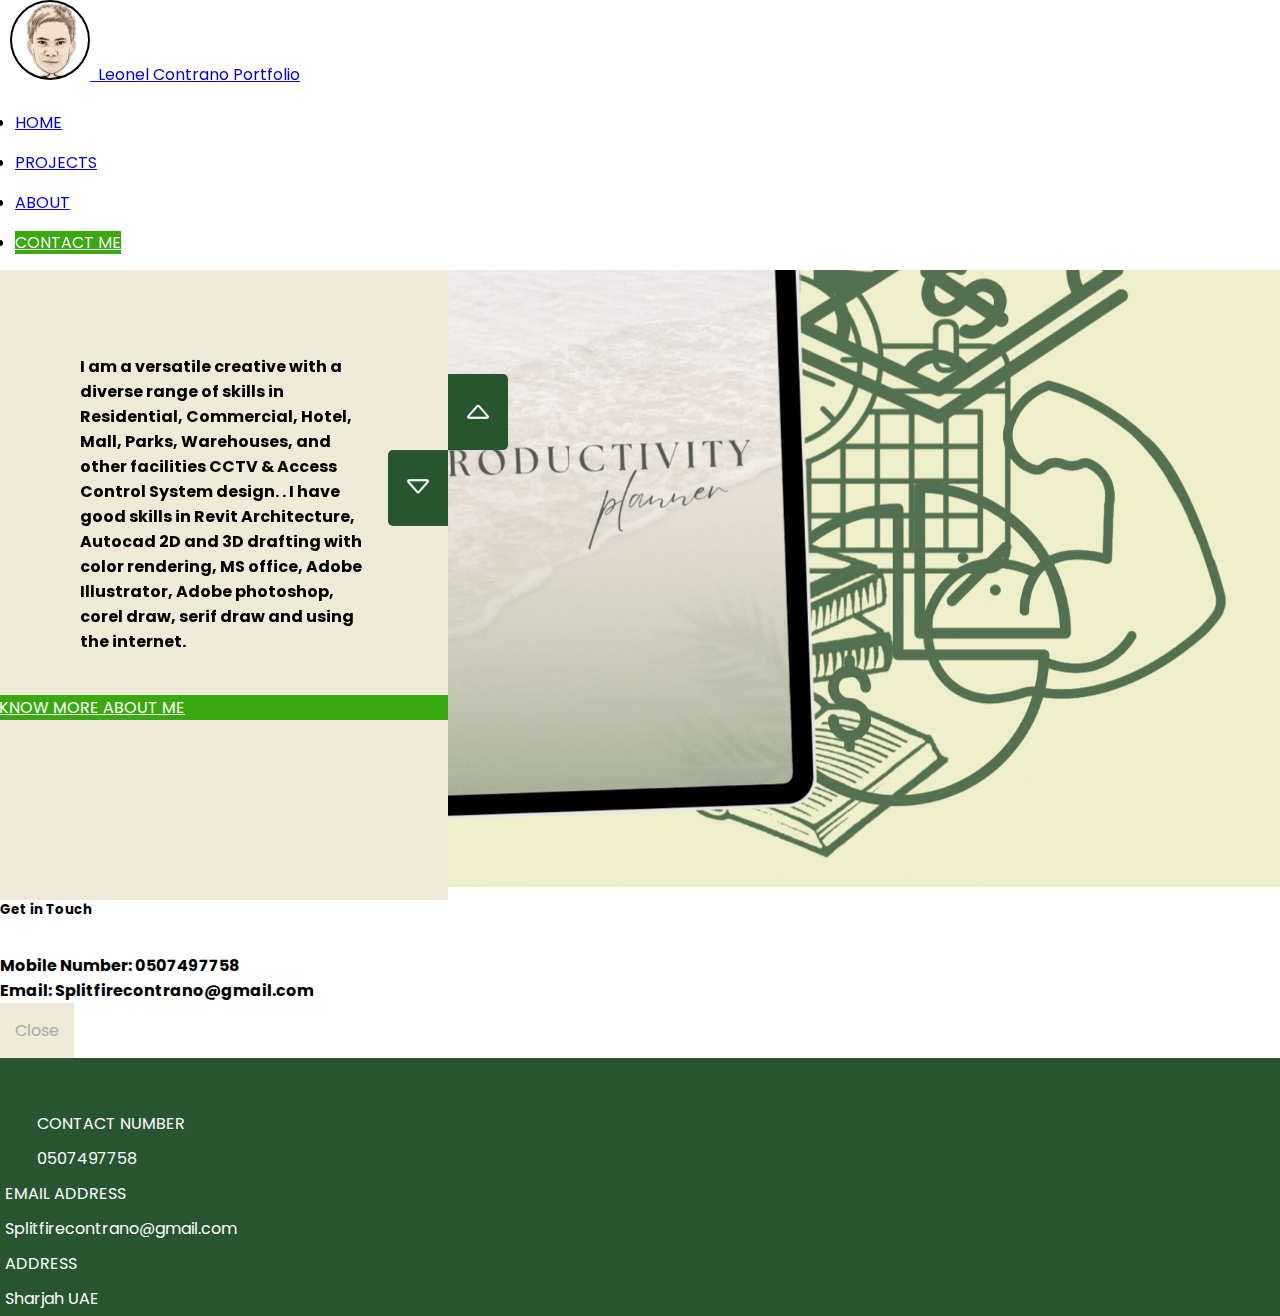
<file: index.html>
<!DOCTYPE html>
<html lang="en">
  <head>
    <meta charset="UTF-8" />
    <meta http-equiv="X-UA-Compatible" content="IE=edge" />
    <meta name="viewport" content="width=device-width, initial-scale=1.0" />

    <!-- CDN -->
    <link
      href="https://cdn.jsdelivr.net/npm/bootstrap@5.3.0-alpha2/dist/css/bootstrap.min.css"
      rel="stylesheet"
      integrity="sha384-aFq/bzH65dt+w6FI2ooMVUpc+21e0SRygnTpmBvdBgSdnuTN7QbdgL+OapgHtvPp"
      crossorigin="anonymous"
    />
    <script
      src="https://cdn.jsdelivr.net/npm/bootstrap@5.3.0-alpha2/dist/js/bootstrap.bundle.min.js"
      integrity="sha384-qKXV1j0HvMUeCBQ+QVp7JcfGl760yU08IQ+GpUo5hlbpg51QRiuqHAJz8+BrxE/N"
      crossorigin="anonymous"
    ></script>
    <link
      rel="stylesheet"
      href="https://cdn.jsdelivr.net/npm/bootstrap-icons@1.10.3/font/bootstrap-icons.css"
    />
    <link href="https://unpkg.com/aos@2.3.1/dist/aos.css" rel="stylesheet" />
    <script src="https://unpkg.com/aos@2.3.1/dist/aos.js"></script>
    <!-- CSS -->
    <link rel="stylesheet" href="index-style.css" />

    <title>Leonel Contrano Portfolio</title>

    <!-- favicon -->
    <link rel="icon" href="pics logo.jpg" />
    <link rel="apple-touch-icon" sizes="180x180" href="/apple-touch-icon.png" />
    <link rel="icon" type="image/png" sizes="32x32" href="/favicon-32x32.png" />
    <link rel="icon" type="image/png" sizes="16x16" href="/favicon-16x16.png" />
    <link rel="manifest" href="/site.webmanifest" />
  </head>
  <body>
    <!-- Navbar -->
    <section>
      <nav class="navbar fixed-top navbar-expand-md navbar-dark p-md-3">
        <div class="container-fluid">
          <!-- LOGO -->
          <a class="navbar-brand text-black text-bold" href="index.html"
            ><img
              class="logo"
              style="height: 80px; border-radius: 50px; padding:2px; background-color: black;"
              src="main_assets/pics logo.jpg"
              alt="logo"
          /> &nbsp;Leonel Contrano Portfolio</a>
          <button
            class="navbar-toggler"
            type="button"
            data-bs-toggle="collapse"
            data-bs-target="#navbarNav"
            aria-controls="navbarNav"
            aria-expanded="false"
            aria-label="Toggle navigation"
          >
            <span class="navbar-toggler-icon bg-success"></span>
          </button>

          <!-- Navbar Menu -->
          <div
            class="collapse navbar-collapse justify-content-end"
            id="navbarNav"
          >
            <ul class="navbar-nav">
              <li class="nav-item position-relative">
                <a class="nav-link text-black" href="index.html">HOME</a>
              </li>
              <li class="nav-item position-relative project-dropdown">
                <a class="nav-link text-black" href="project-services.html"
                  >PROJECTS</a
                >
                
              </li>

              <li class="nav-item position-relative project-dropdown">
                <a
                  class="nav-link text-black"
                  href="./project-services.html?redirect=aboutMe"
                  >ABOUT</a
                >
                
              </li>
              
              <li class="nav-item">
                <a
                  class="btn btncolor rounded-0"
                  href="#"
                  data-bs-toggle="modal"
                  data-bs-target="#exampleModal"
                  >CONTACT ME</a
                >
              </li>
            </ul>
          </div>
        </div>
      </nav>
    </section>

    <!-- landing page -->
    <section>
      <div class="slider-container">
        <div class="left-slide">
           <div style="background-color: #e5d9b6; padding: 5rem">
            <h2
              data-aos="fade-up"
              data-aos-duration="2000"
              style="color: black"
            >
              I create captivating design illustrations that bring
              spaces to life. Let's collaborate to create a unique design that
              meets your needs and style preferences.
            </h2>
            <br />
            <a
              data-aos="fade-up"
              data-aos-duration="1500"
              class="btn btncolor btn-lg rounded-0"
              style="width: 450px; margin-top: 2rem"
              href="project-services.html"
              >MY WORKS</a
            >
          </div>

          <div style="background-color: #efead8; padding: 5rem">
            <h4
              data-aos="fade-up"
              data-aos-duration="2000"
              style="color: black; margin-top: 20px;"
            >
              I am a versatile creative with a diverse range of skills in
              Residential, Commercial, Hotel, Mall, Parks, Warehouses,
              and other facilities CCTV & Access Control System design.
              . I have good skills in Revit Architecture,
              Autocad 2D and 3D drafting with color rendering,
              MS office, Adobe Illustrator, Adobe photoshop, corel draw,
              serif draw and using the internet.
            </h4>
            <br />
            <a
              data-aos="fade-up"
              data-aos-duration="1500"
              class="btn btncolor btn-lg rounded-0"
              style="width: 450px; margin-top: 1rem"
              href="./project-services.html?redirect=aboutMe"
              >KNOW MORE ABOUT ME</a
            >
          </div>
        </div>

        <!-- right side -->
        <div class="right-slide">
          <div>
            <img 
              src="main_assets/digital products gif.gif" 
              alt="ginama pasalubong center"
              height="90%">
          </div>
          <div>
            <img 
              class="" 
              src="main_assets/compliance.png" 
              alt="interior design"
              height="90%" />
          </div>
          
        </div>
        <div class="action-buttons">
          <button class="down-button" style="background-color: #285430">
            <i
              class="bi bi-caret-down"
              style="font-size: 30px; color: white"
            ></i>
          </button>
          <button class="up-button" style="background-color: #285430">
            <i class="bi bi-caret-up" style="font-size: 30px; color: white"></i>
          </button>
        </div>
      </div>
    </section>

    <!-- Modal for contact me -->
    <section>
      <div class="modal" id="exampleModal" tabindex="-1">
        <div class="modal-dialog">
          <div class="modal-content">
            <div class="modal-header">
              <h5 class="modal-title">Get in Touch</h5>
              <button
                type="button"
                class="btn-close"
                data-bs-dismiss="modal"
                aria-label="Close"
              ></button>
            </div>
            <div class="modal-body">
              <h4>Mobile Number: 0507497758 <br>
              Email: Splitfirecontrano@gmail.com</h4>
            </div>
            <div class="modal-footer">
              <button
                type="button"
                style="background-color: #efead8"
                class="btn text-black rounded-0"
                data-bs-dismiss="modal"
              >
                Close
              </button>
            </div>
          </div>
        </div>
      </div>
    </section>

    <!-- footer -->
    <section id="mainFooter">
      <div class="container-fluid p-4">
        <div class="row d-flex justify-content">
          <!-- contact details -->
          <div class="contacts col-lg-4 mb-4 mb-md-0">
            <p class="">CONTACT NUMBER</p>
            <p class="m-0">0507497758</p>

        
          </div>

          <!-- quick links -->
          <div class="Email col-lg-4 mb-4 mb-md-0">
            <p>EMAIL ADDRESS</p>
            <p class="m-0">Splitfirecontrano@gmail.com</p>
            
          </div>

          <!-- Address -->
          <div class="col-lg-4 mb-4 mb-md-0">
              <p>ADDRESS</p>
              <p class="m-0">Sharjah UAE</p>

              
          </div>
        </div>
      </div>
    </section>

    <!-- JS -->
    <script>
      AOS.init();
    </script>
    <script>
      // Validation
      (() => {
        "use strict";

        // Fetch all the forms we want to apply custom Bootstrap validation styles to
        const forms = document.querySelectorAll(".needs-validation");

        // Loop over them and prevent submission
        Array.from(forms).forEach((form) => {
          form.addEventListener(
            "submit",
            (event) => {
              if (!form.checkValidity()) {
                event.preventDefault();
                event.stopPropagation();
              }

              form.classList.add("was-validated");
            },
            false
          );
        });
      })();

      // navbar show when scroll up
      var prevScrollpos = window.pageYOffset;

      window.onscroll = function () {
        var currentScrollPos = window.pageYOffset;
        if (prevScrollpos > currentScrollPos) {
          document.querySelector("nav").style.top = "0";
        } else {
          document.querySelector("nav").style.top = "-7.2rem";
        }
        prevScrollpos = currentScrollPos;
      };

      // usernameDashboard
      const usernameDashboard = document.getElementById("userName");
      const user = JSON.parse(localStorage.getItem("userInfo"));
      const logoutHandler = document.getElementById("logoutHandler");
      const navLogOut = document.querySelector(".navLogOut");
      const removeLogin = document.querySelector(".removeLogin");
      const removeRegister = document.querySelector(".removeRegister");

      let userData = user.find((data) => {
        return data.isLoggedIn === true;
      });

      console.log(userData);

      usernameDashboard.innerHTML = `<i class="bi bi-person-circle"></i> ${userData.firstName}`;
      navLogOut.innerHTML = `<a class="nav-link text-black p-0" href="Login-page.html"
                        ><span class="hover-underline-animation">Logout</span></a
                      >`;
      removeLogin.innerHTML = "";
      removeRegister.innerHTML = "";

      logoutHandler.addEventListener("click", (e) => {
        e.preventDefault();

        let newData = user.map((data) => {
          if (data.isLoggedIn === true) {
            return { ...userData, isLoggedIn: false };
          } else {
            return data;
          }
        });

        localStorage.setItem("userInfo", JSON.stringify(newData));

        window.location.href = "index.html";
      });
    </script>

    <!-- mainlanding sliders -->
    <script>
      const sliderContainer = document.querySelector(".slider-container");
      const slideRight = document.querySelector(".right-slide");
      const slideLeft = document.querySelector(".left-slide");
      const upButton = document.querySelector(".up-button");
      const downButton = document.querySelector(".down-button");
      const slidesLength = slideRight.querySelectorAll("div").length;

      let activeSlideIndex = 0;

      slideLeft.style.top = `-${(slidesLength - 1) * 100}vh`;

      const changeSlide = (direction) => {
        const sliderHeight = sliderContainer.clientHeight;
        if (direction === "up") {
          activeSlideIndex++;
          if (activeSlideIndex > slidesLength - 1) activeSlideIndex = 0;
        } else if (direction === "down") {
          activeSlideIndex++;
          // if (activeSlideIndex < 0) activeSlideIndex = slidesLength - 1;
          if (activeSlideIndex > slidesLength - 1) activeSlideIndex = 0;
        }
        slideRight.style.transform = `translateY(-${
          activeSlideIndex * sliderHeight
        }px)`;
        slideLeft.style.transform = `translateY(${
          activeSlideIndex * sliderHeight
        }px)`;
      };

      upButton.addEventListener("click", () => changeSlide("up"));
      downButton.addEventListener("click", () => changeSlide("down"));
    </script>
  </body>
</html>
</file>
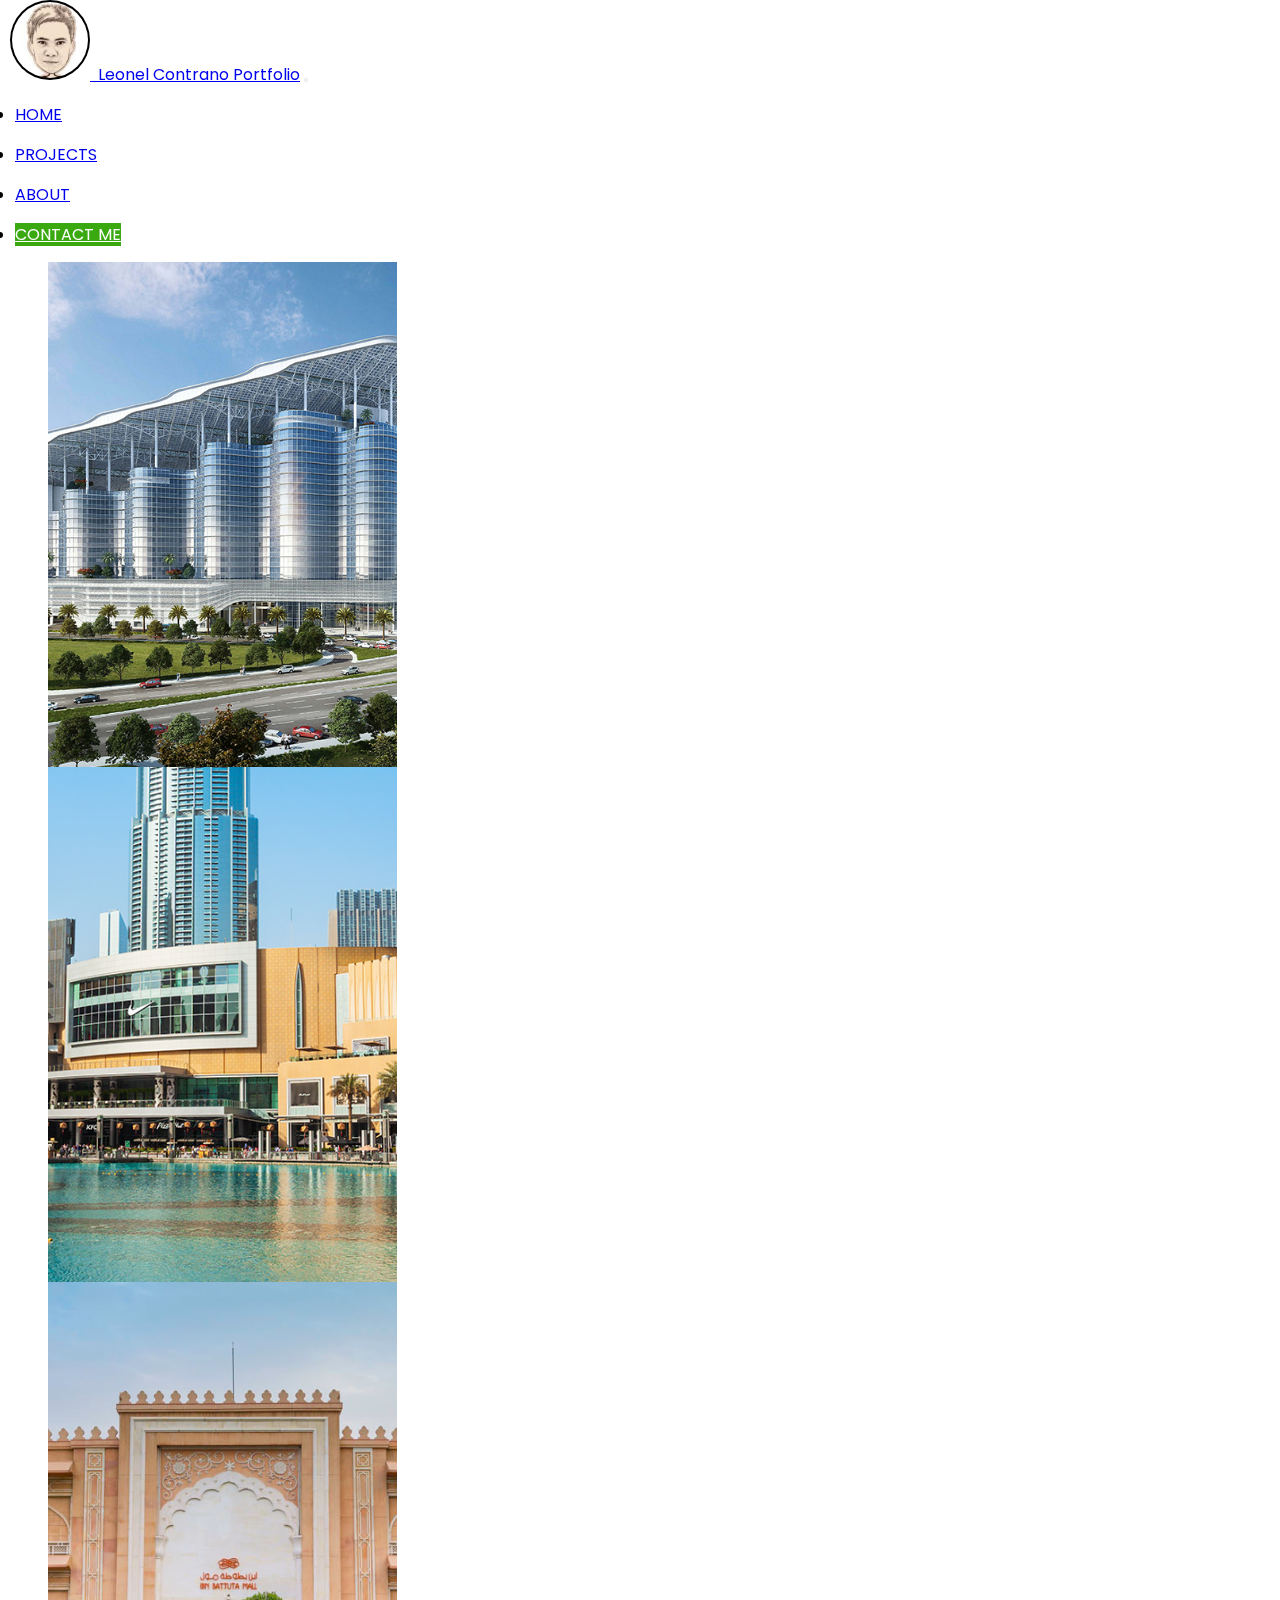
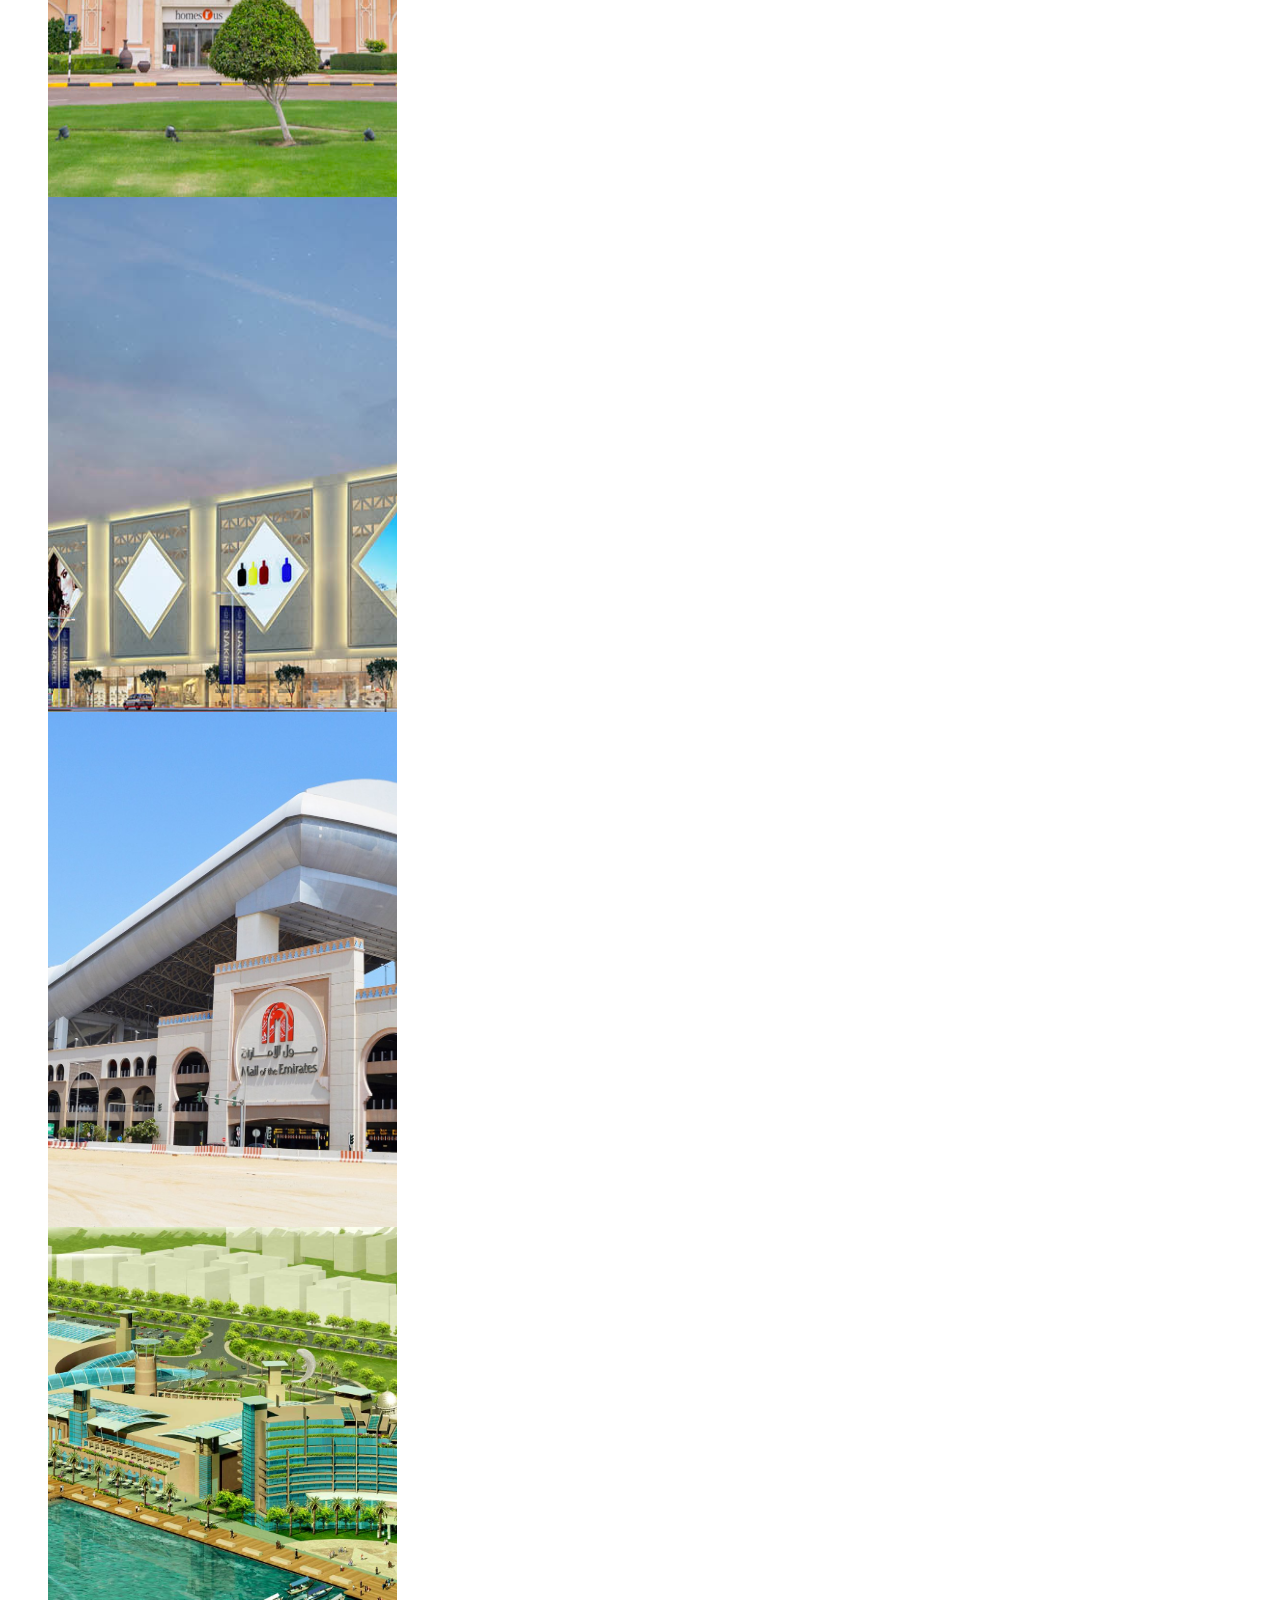
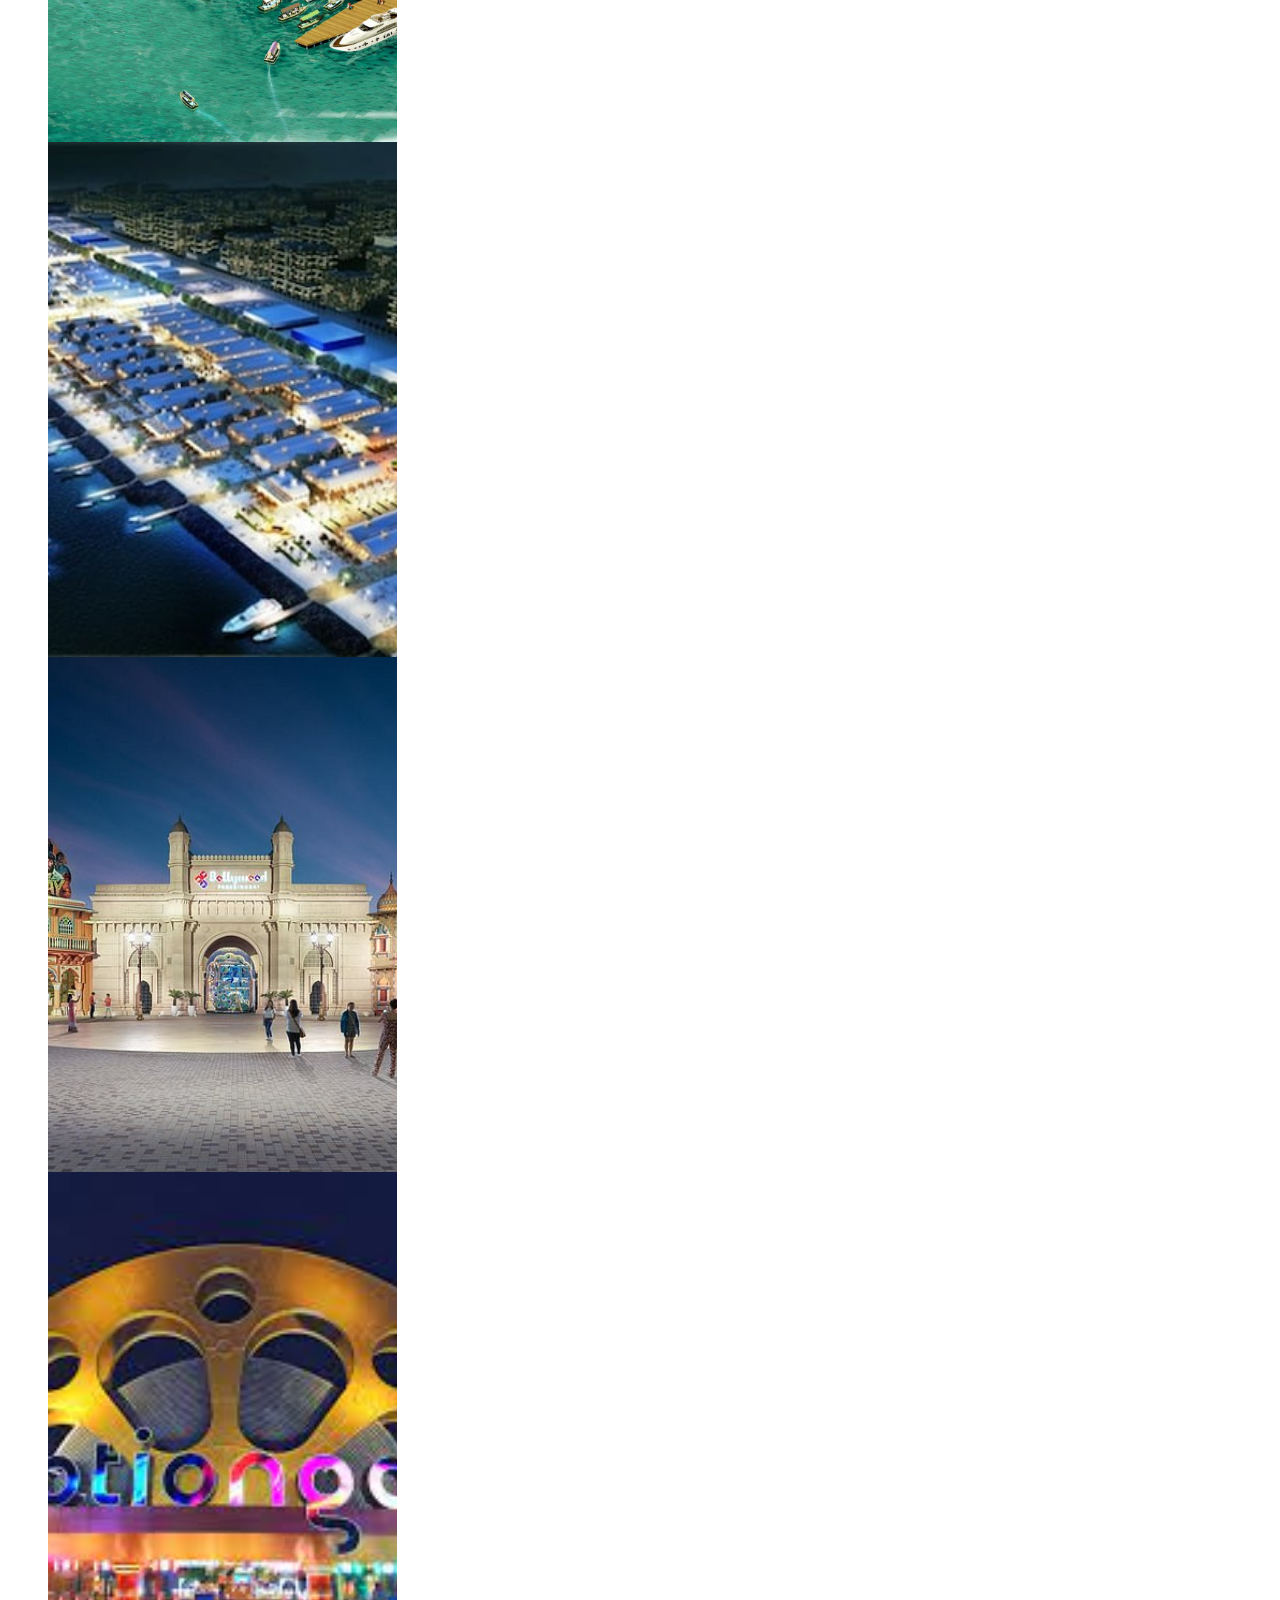
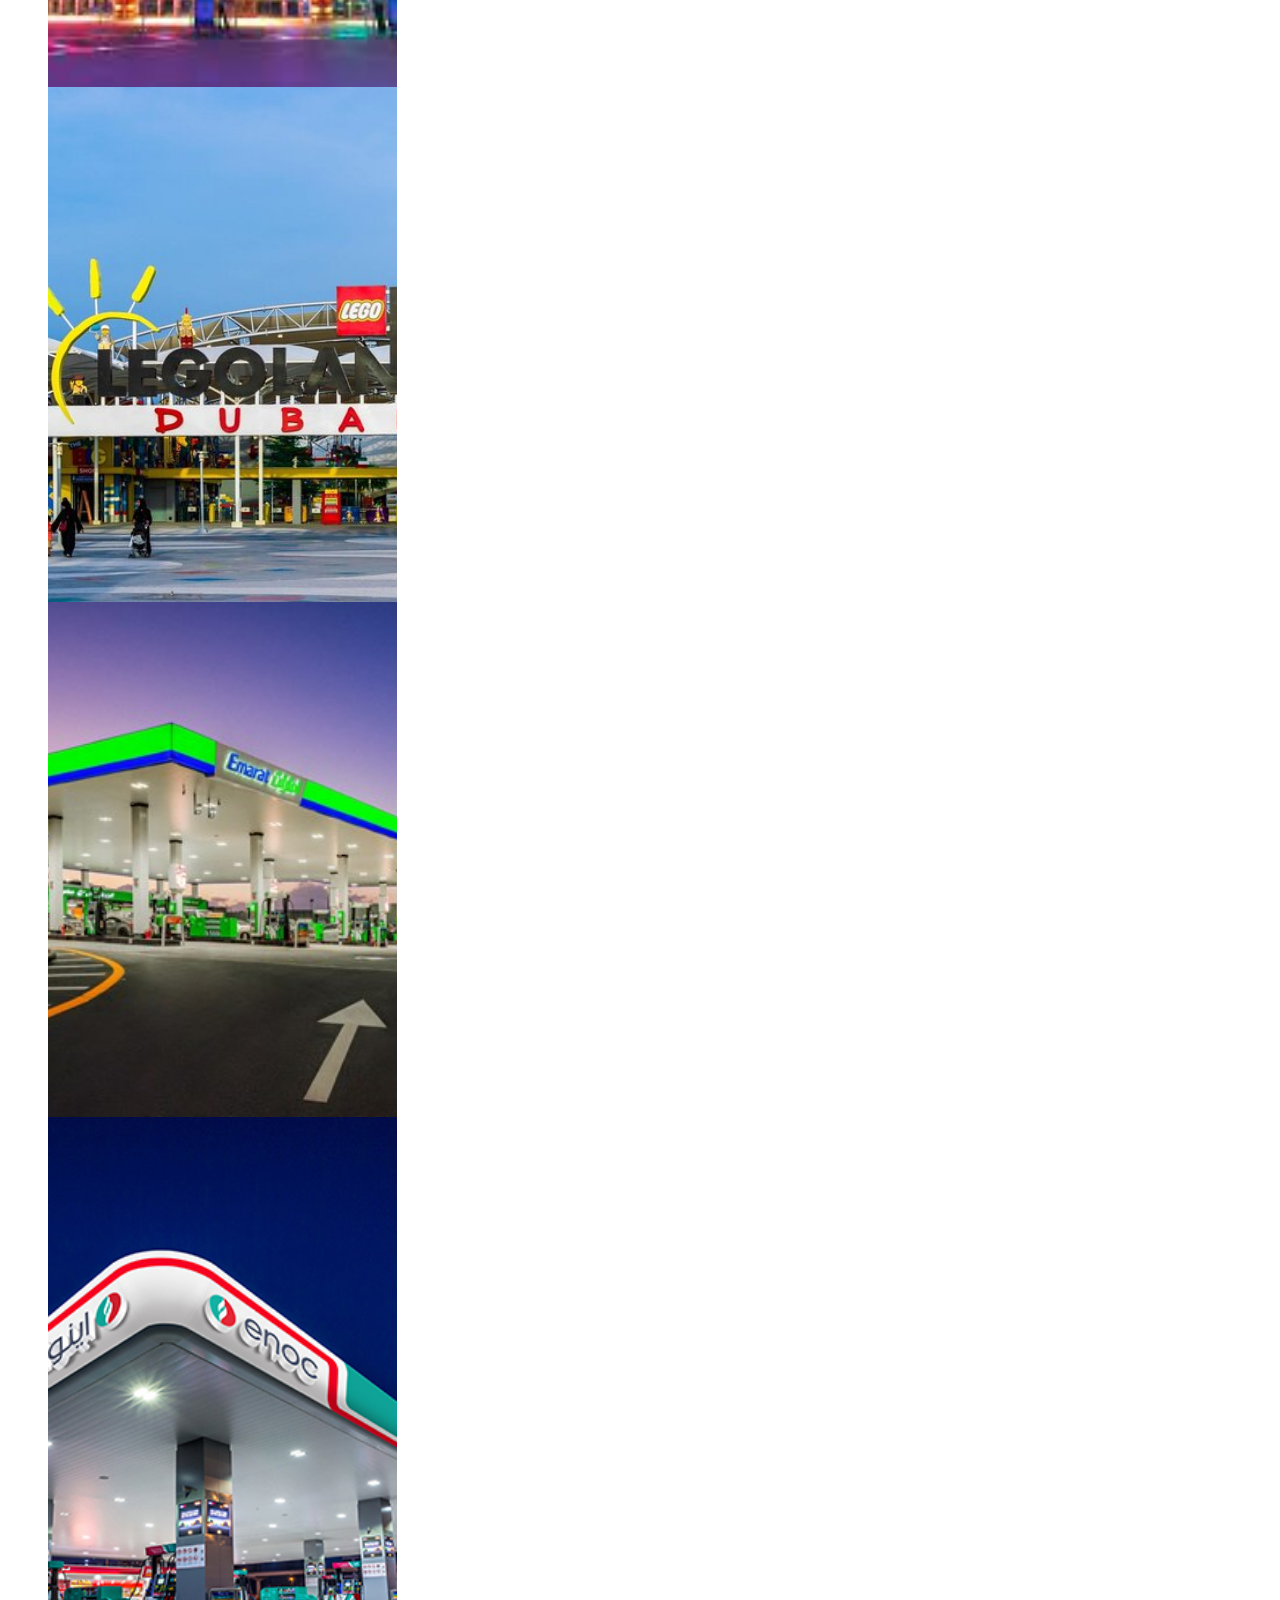
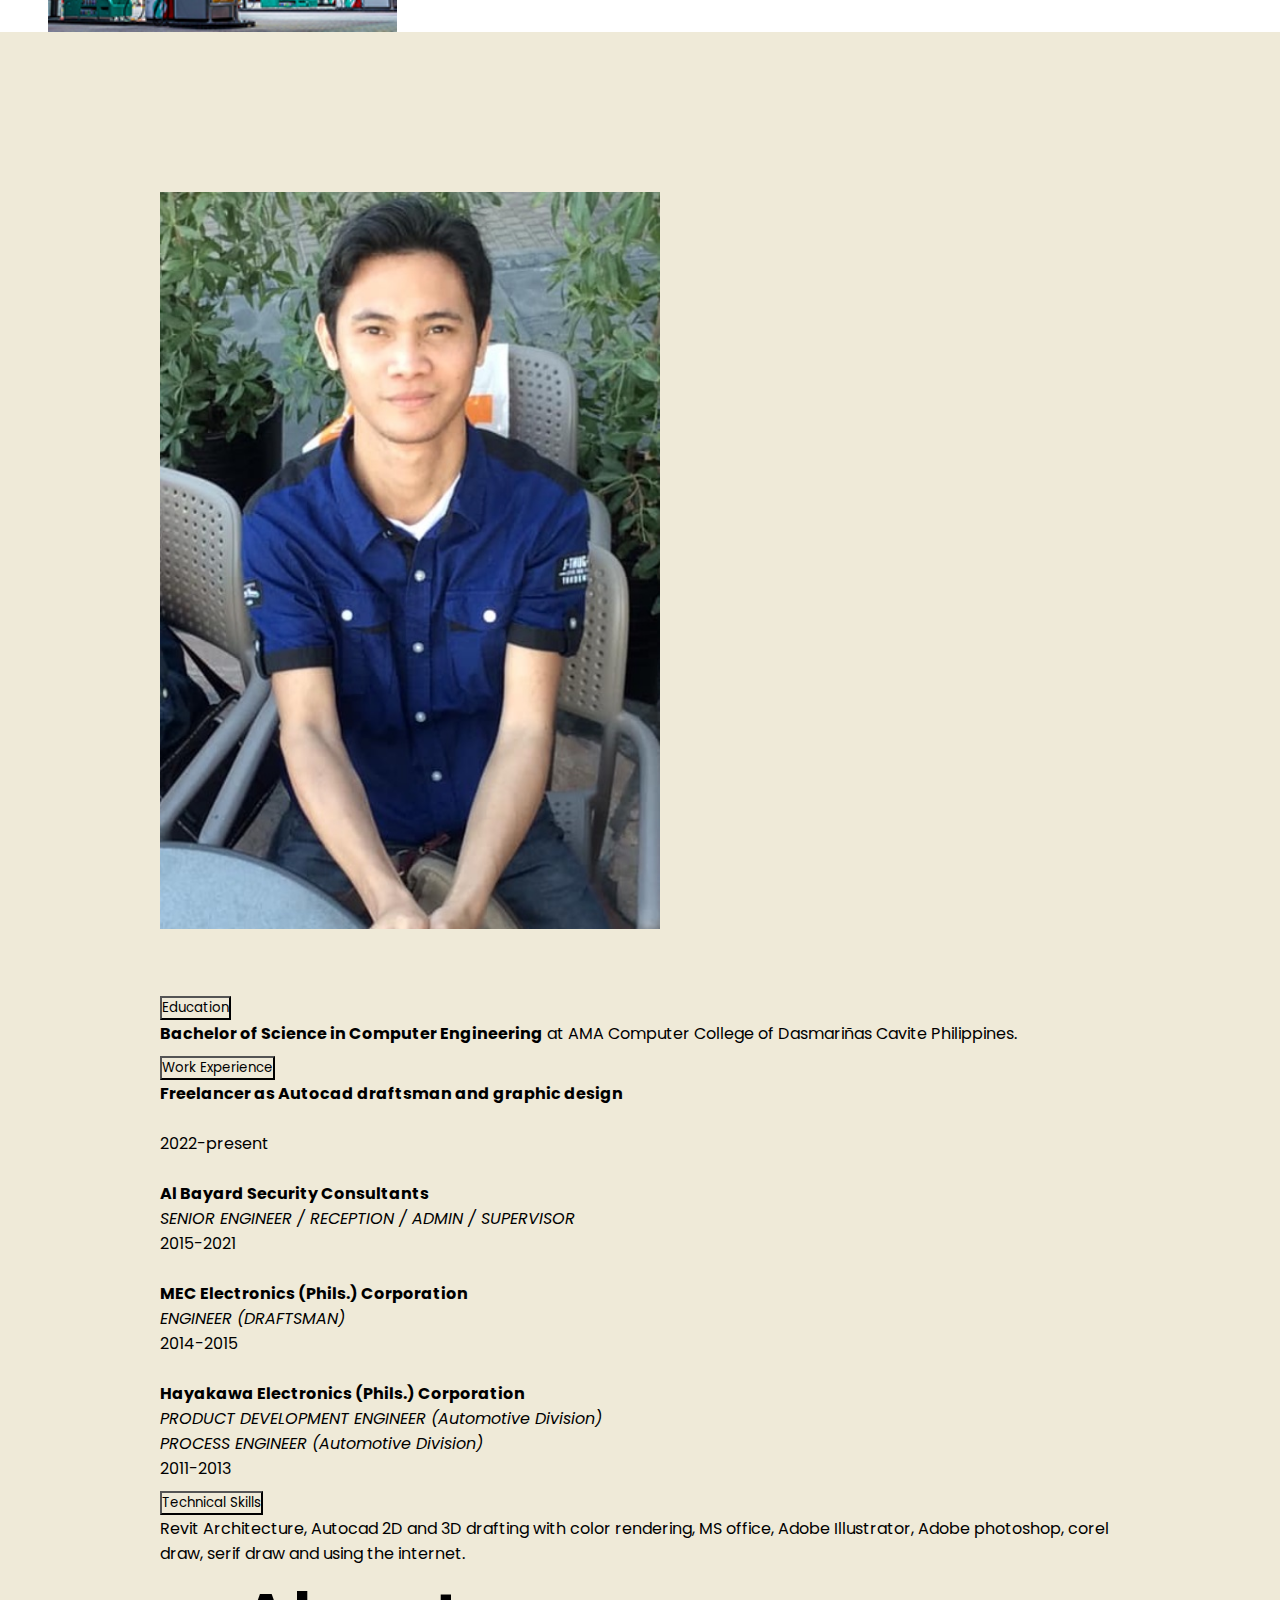
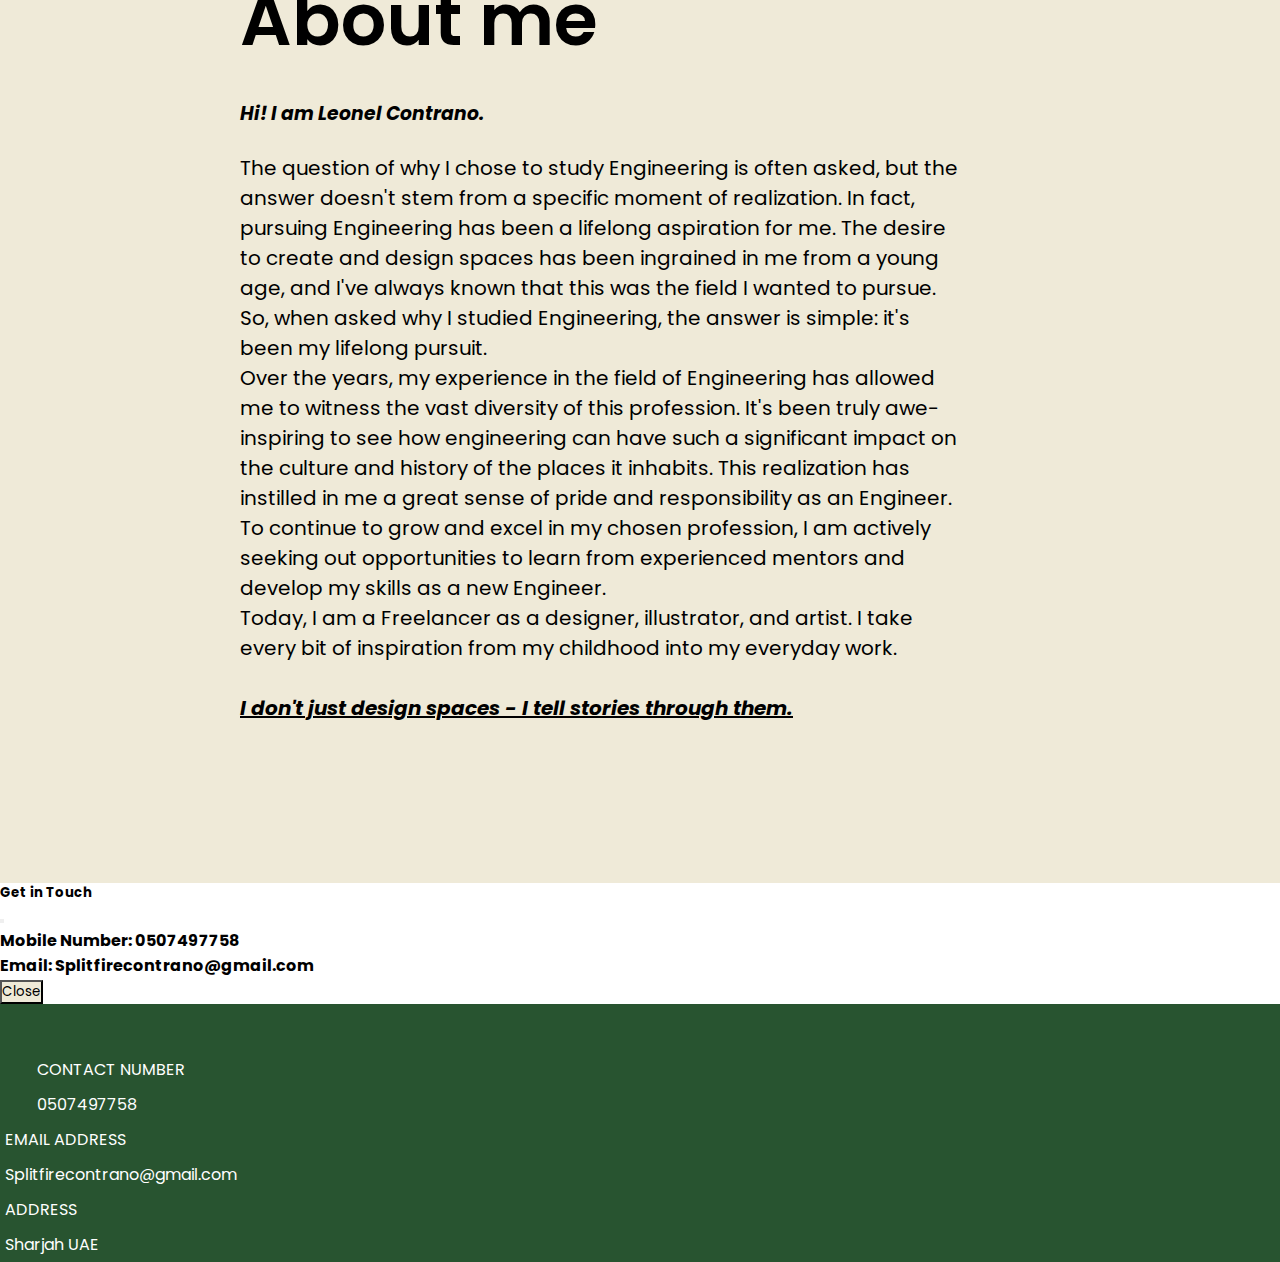
<file: project-services.html>
<!DOCTYPE html>
<html lang="en">
  <head>
    <meta charset="UTF-8" />
    <meta http-equiv="X-UA-Compatible" content="IE=edge" />
    <meta name="viewport" content="width=device-width, initial-scale=1.0" />
    <!-- CDN -->
    <link
      href="https://cdn.jsdelivr.net/npm/bootstrap@5.3.0-alpha2/dist/css/bootstrap.min.css"
      rel="stylesheet"
      integrity="sha384-aFq/bzH65dt+w6FI2ooMVUpc+21e0SRygnTpmBvdBgSdnuTN7QbdgL+OapgHtvPp"
      crossorigin="anonymous"
    />
    <script
      src="https://cdn.jsdelivr.net/npm/bootstrap@5.3.0-alpha2/dist/js/bootstrap.bundle.min.js"
      integrity="sha384-qKXV1j0HvMUeCBQ+QVp7JcfGl760yU08IQ+GpUo5hlbpg51QRiuqHAJz8+BrxE/N"
      crossorigin="anonymous"
    ></script>
    <link
      rel="stylesheet"
      href="https://cdn.jsdelivr.net/npm/bootstrap-icons@1.10.3/font/bootstrap-icons.css"
    />
    <link href="https://unpkg.com/aos@2.3.1/dist/aos.css" rel="stylesheet" />
    <script src="https://unpkg.com/aos@2.3.1/dist/aos.js"></script>

    <!-- CSS -->
    <link rel="stylesheet" href="project-services.css" />

    <title>Leonel Contrano Portfolio</title>

    <!-- favicon -->
    <link rel="icon" href="pics logo.jpg" />
    <link rel="apple-touch-icon" sizes="180x180" href="/apple-touch-icon.png" />
    <link rel="icon" type="image/png" sizes="32x32" href="/favicon-32x32.png" />
    <link rel="icon" type="image/png" sizes="16x16" href="/favicon-16x16.png" />
    <link rel="manifest" href="/site.webmanifest" />
  </head>
  <body>
    <!-- Navbar -->
    <section>
      <nav class="navbar fixed-top navbar-expand-md navbar-dark p-md-3">
        <div class="container-fluid">
          <!-- LOGO -->
          <a class="navbar-brand text-black text-bold" href="index.html"
            ><img
              class="logo"
              style="height: 80px; border-radius: 50px; padding:2px; background-color: black;"
              src="main_assets/pics logo.jpg"
              alt="logo"
          /> &nbsp;Leonel Contrano Portfolio</a>
          <button
            class="navbar-toggler"
            type="button"
            data-bs-toggle="collapse"
            data-bs-target="#navbarNav"
            aria-controls="navbarNav"
            aria-expanded="false"
            aria-label="Toggle navigation"
          >
            <span class="navbar-toggler-icon bg-success"></span>
          </button>

          <!-- Navbar Menu -->
          <div
            class="collapse navbar-collapse justify-content-end"
            id="navbarNav"
          >
            <ul class="navbar-nav">
              <li class="nav-item position-relative">
                <a class="nav-link text-black" href="index.html">HOME</a>
              </li>
              <li class="nav-item position-relative project-dropdown">
                <a class="nav-link text-black" href="project-services.html"
                  >PROJECTS</a
                >
                
              </li>

              <li class="nav-item position-relative project-dropdown">
                <a
                  class="nav-link text-black"
                  href="./project-services.html?redirect=aboutMe"
                  >ABOUT</a
                >
                
              </li>
              
              <li class="nav-item">
                <a
                  class="btn btncolor rounded-0"
                  href="#"
                  data-bs-toggle="modal"
                  data-bs-target="#exampleModal"
                  >CONTACT ME</a
                >
              </li>
            </ul>
          </div>
        </div>
      </nav>
    </section>

    

    

    <!-- Project -->
    <section id="featurepro" class="container-fluid project-section">
      <h1 class="my-5 display-2">Featured Projects</h1>
      <h4>For the past few years, I’ve been involved in making the security systems design such as CCTV systems, access control systems, alarm systems and bollards for the projects in UAE like the following.</h4>
      <div class="card-group gap-3">
        <!-- Project 1 -->
        <div class="card cardp cards rounded-0 gap-3">
          <img
            src="Project 1/Al-Sheraa-Featured-Image.png"
            class="card-img"
            alt="DEWA HQ"
          />
          
            <div class="card-body cbody">
              <h3 class="card-title">Al Sheera Building | (DEWA HQ)</h3>
              <p class="card-subtitle">Commercial Building</p>
              <p class="card-info">
                
                The project is set to become the tallest,
                largest and smartest net Zero Energy Building (ZEB) in the world.
              </p>
            </div>
          
        </div>
        <!-- Project 2 -->
        <div class="card cardp cards rounded-0 gap-3">
          <img src="Project 1/dubai_mall.jpg" 
          class="card-img" 
          alt="Dubai Mall" />
          
            <div class="card-body cbody">
              <h3 class="card-title">Dubai Mall</h3>
              <p class="card-subtitle">Shopping Center</p>
              <p class="card-info">
                Dubai Mall, also known as the home of the Dubai shopping festival, 
                is one of the world's largest shopping malls in UAE.
              </p>
            </div>
          
        </div>
      </div>
      <!-- 2nd row -->
      <div class="card-group gap-3">
        <!-- Project 3 -->
        <div class="card cardp cards rounded-0">
          <img src="Project 1/ibn-battuta-mall-cover.jpg" 
          class="card-img" 
          alt="IBN Battuta Mall" />
          
            <div class="card-body cbody">
              <h3 class="card-title">IBN Battuta Mall</h3>
              <p class="card-subtitle">Shopping Center</p>
              <p class="card-info">
                Ibn Battuta Mall is one of the best shopping centres in Dubai that appeals to customers coming from all over the world.
                Impeccably-built and immaculately-maintained, its stores display an array of exquisite products for customers to purchase.
              </p>
            </div>
          
        </div>
        <!-- Project 4 -->
        <div class="card cardp cards rounded-0">
          <img
            src="Project 1/al khail avenue mall.jpg"
            class="card-img"
            alt="Al Khail Avenue Mall"
          />
          
            <div class="card-body cbody">
              <h3 class="card-title">Al Khail Avenue Mall</h3>
              <p class="card-subtitle">Shopping Center</p>
              <p class="card-info">
                Al Khail Avenue will be a bustling retail and entertainment destination ideally located to serve the fast-growing new communities of Jumeirah Village,
                Jumeirah Park and other upcoming neighbourhoods.
              </p>
            </div>
          
        </div>
      </div>
      <!-- 3rd row -->
      <div class="card-group gap-3">
        <!-- Project 5 -->
        <div class="card cardp cards rounded-0">
          <img src="Project 1/Mall of the emirates.jpg" 
          class="card-img" 
          alt="Mall of the Emirates" />
          
            <div class="card-body cbody">
              <h3 class="card-title">Mall of the Emirates</h3>
              <p class="card-subtitle">Shopping Center</p>
              <p class="card-info">
                The Mall of the Emirates offers a wide selection of shopping and dining options and unique indoor skiing & cinema experiences.
              </p>
            </div>
          
        </div>
        <!-- Project 6 -->
        <div class="card cardp cards rounded-0">
          <img
            src="Project 1/deira waterfront market.jpeg"
            class="card-img"
            alt="Deira Waterfront Market"
          />
          
            <div class="card-body cbody">
              <h3 class="card-title">Deira Waterfront Market</h3>
              <p class="card-subtitle">Shopping Center/Commercial Building</p>
              <p class="card-info">
                A part of the wider Deira Enrichment Project, 
                the Waterfront Market will enhance the fresh food shopping experience and create an environment for local fisherman, 
                butchers, and vegetable and dry goods traders to grow and thrive. The new home to the landmark Deira Fish Market, 
                the Waterfront Market blends local heritage with an international mix of fares, events and experiences, 
                making it the preeminent dining and entertainment destination in Dubai.
              </p>
            </div>
          
        </div>
      </div>
      <!-- 4th row -->
      <div class="card-group gap-3">
        <!-- Project 7 -->
        <div class="card cardp cards rounded-0">
          <img src="Project 1/Deira-Night-Souk-image600.jpg" 
          class="card-img" 
          alt="Deira Night Market" />
          
            <div class="card-body cbody">
              <h3 class="card-title">Deira Night Market</h3>
              <p class="card-subtitle">Shopping Center</p>
              <p class="card-info">
                This night market features a variety of pop-up shops selling clothes and accessories, books, perfumes, etc. 
                They also have food stalls where you can dine and enjoy the outdoors especially with the great weather we're all having these days.
              </p>
            </div>
          
        </div>
        <!-- Project 8 -->
        <div class="card cardp cards rounded-0">
          <img
            src="Project 1/bollywood.jpg"
            class="card-img"
            alt="Bollywood"
          />
          
            <div class="card-body cbody">
              <h3 class="card-title">Dubai Parks and Resort (Bollywood)</h3>
              <p class="card-subtitle">Parks and Resorts</p>
              <p class="card-info">
                Dubai Parks and Resorts, the middle east's largest integrated theme park destination, 
                featuring Motiongate Dubai, Bollywood Parks Dubai, Legoland Dubai, and Legoland Water Park, all in one incredible location.
              </p>
            </div>
          
        </div>
      </div>
      <!-- 5th row -->
      <div class="card-group gap-3">
        <!-- Project 9 -->
        <div class="card cardp cards rounded-0">
          <img src="Project 1/motiongate.jpg" 
          class="card-img" 
          alt="Motiongate" />
          
            <div class="card-body cbody">
              <h3 class="card-title">Dubai Parks and Resort (Motiongate)</h3>
              <p class="card-subtitle">Parks and Resorts</p>
              <p class="card-info">
                Dubai Parks and Resorts, the middle east's largest integrated theme park destination, 
                featuring Motiongate Dubai, Bollywood Parks Dubai, Legoland Dubai, and Legoland Water Park, all in one incredible location.
              </p>
            </div>
          
        </div>
        <!-- Project 10 -->
        <div class="card cardp cards rounded-0">
          <img
            src="Project 1/legoland.jpg"
            class="card-img"
            alt="Legoland"
          />
          
          <div class="card-body cbody">
            <h3 class="card-title">Dubai Parks and Resort (Legoland)</h3>
            <p class="card-subtitle">Parks and Resorts</p>
            <p class="card-info">
              Dubai Parks and Resorts, the middle east's largest integrated theme park destination, 
              featuring Motiongate Dubai, Bollywood Parks Dubai, Legoland Dubai, and Legoland Water Park, all in one incredible location.
            </p>
          </div>
          
        </div>
      </div>
      <!-- 6th row -->
      <div class="card-group gap-3">
        <!-- Project 11 -->
        <div class="card cardp cards rounded-0">
          <img src="Project 1/emarat.jpg" 
          class="card-img" 
          alt="Emarat Petrol Station" />
          
            <div class="card-body cbody">
              <h3 class="card-title">Emarat Petrol Station</h3>
              <p class="card-subtitle">Petrol Station</p>
              <p class="card-info">
                Gas station in UAE.
              </p>
            </div>
          
        </div>
        <!-- Project 12 -->
        <div class="card cardp cards rounded-0">
          <img
            src="Project 1/enoc.jpg"
            class="card-img"
            alt="Enoc Petrol Station"
          />
          
            <div class="card-body cbody">
              <h3 class="card-title">Enoc Petrol Stations</h3>
              <p class="card-subtitle">Petrol Station</p>
              <p class="card-info">
                Gas station in UAE.
              </p>
            </div>
          
        </div>
      </div>
    </section>

    <!-- About me -->
    <section id="constainerAboutMe" class="container-fluid about-section">
      <div class="row aboutRow">
        <div class="col">
          <img
            class="mariejoe align-items-center"
            src="main_assets/My Pics.jpg"
            alt="Leonel Profile Pic"
          />
          <br /><br /><br />

          <!-- accordion data -->
          <div
            class="accordion accordion-flush bg-body"
            id="accordionFlushExample"
          >
            <!-- Accordian 1 -->
            <div class="accordion-item">
              <h2 class="accordion-header">
                <button
                  class="accordion-button collapsed"
                  type="button"
                  data-bs-toggle="collapse"
                  data-bs-target="#flush-collapseOne"
                  aria-expanded="false"
                  aria-controls="flush-collapseOne"
                >
                  Education
                </button>
              </h2>
              <div
                id="flush-collapseOne"
                class="accordion-collapse collapse"
                data-bs-parent="#accordionFlushExample"
              >
                <div class="accordion-body">
                  <strong>Bachelor of Science in Computer Engineering</strong> at
                  AMA Computer College of Dasmariñas Cavite Philippines.
                </div>
              </div>
            </div>
            <!-- Accordion 2 -->
            <div class="accordion-item">
              <h2 class="accordion-header">
                <button
                  class="accordion-button collapsed"
                  type="button"
                  data-bs-toggle="collapse"
                  data-bs-target="#flush-collapseTwo"
                  aria-expanded="false"
                  aria-controls="flush-collapseTwo"
                >
                  Work Experience
                </button>
              </h2>
              <div
                id="flush-collapseTwo"
                class="accordion-collapse collapse"
                data-bs-parent="#accordionFlushExample"
              >
                <div class="accordion-body">
                  <strong>Freelancer as Autocad draftsman and graphic design</strong><br />
                  <br />
                  2022-present
                  <br /><br />
                  <strong>Al Bayard Security Consultants</strong
                  ><br /><em>SENIOR ENGINEER / RECEPTION / ADMIN / SUPERVISOR</em>
                  <br />
                  2015-2021
                  <br /><br />
                  <strong>MEC Electronics (Phils.) Corporation</strong
                  ><br /><em>ENGINEER (DRAFTSMAN)</em>
                  <br />
                  2014-2015
                  <br /><br />
                  <strong>Hayakawa Electronics (Phils.) Corporation</strong
                  ><br /><em>PRODUCT DEVELOPMENT ENGINEER (Automotive   Division)<br>
                    PROCESS ENGINEER (Automotive Division)</em>
                  <br />
                  2011-2013
                </div>
              </div>
            </div>
            <!-- Accordion 3 -->
            <div class="accordion-item">
              <h2 class="accordion-header">
                <button
                  class="accordion-button collapsed"
                  type="button"
                  data-bs-toggle="collapse"
                  data-bs-target="#flush-collapseThree"
                  aria-expanded="false"
                  aria-controls="flush-collapseThree"
                >
                  Technical Skills
                </button>
              </h2>
              <div
                id="flush-collapseThree"
                class="accordion-collapse collapse"
                data-bs-parent="#accordionFlushExample"
              >
                <div class="accordion-body">
                  Revit Architecture, Autocad 2D and 3D drafting with color rendering,
                  MS office, Adobe Illustrator, Adobe photoshop, corel draw,
                  serif draw and using the internet.
                </div>
              </div>
            </div>
          </div>
        </div>

        <div class="col aboutContentMain">
          <h1 class="aboutHead">About me</h1>
          <br />
          <h3><em>Hi! I am Leonel Contrano.</em></h3>
          <br />
          <p class="aboutContent">
            The question of why I chose to study Engineering is often asked,
            but the answer doesn't stem from a specific moment of realization.
            In fact, pursuing Engineering has been a lifelong aspiration for
            me. The desire to create and design spaces has been ingrained in me
            from a young age, and I've always known that this was the field I
            wanted to pursue. So, when asked why I studied Engineering, the
            answer is simple: it's been my lifelong pursuit.
          </p>
          <p class="aboutContent">
            Over the years, my experience in the field of Engineering has
            allowed me to witness the vast diversity of this profession. It's
            been truly awe-inspiring to see how engineering can have such a
            significant impact on the culture and history of the places it
            inhabits. This realization has instilled in me a great sense of
            pride and responsibility as an Engineer. To continue to grow and
            excel in my chosen profession, I am actively seeking out
            opportunities to learn from experienced mentors and develop my
            skills as a new Engineer.
          </p>
          <p class="aboutContent">
            Today, I am a Freelancer as a designer,
            illustrator, and artist. I take every bit of inspiration from my
            childhood into my everyday work.
            <br /><br />
            <strong
              ><em
                ><u
                  >I don't just design spaces - I tell stories through them.</u
                ></em
              ></strong
            >
          </p>
        </div>
      </div>
    </section>

    <!-- Modal for contact me -->
    <section>
      <div class="modal" id="exampleModal" tabindex="-1">
        <div class="modal-dialog">
          <div class="modal-content">
            <div class="modal-header">
              <h5 class="modal-title">Get in Touch</h5>
              <button
                type="button"
                class="btn-close"
                data-bs-dismiss="modal"
                aria-label="Close"
              ></button>
            </div>
            <div class="modal-body">
              <h4>Mobile Number: 0507497758 <br>
              Email: Splitfirecontrano@gmail.com</h4>
            </div>
            <div class="modal-footer">
              <button
                type="button"
                style="background-color: #efead8"
                class="btn text-black rounded-0"
                data-bs-dismiss="modal"
              >
                Close
              </button>
            </div>
          </div>
        </div>
      </div>
    </section>

    <!-- footer -->
    <section id="mainFooter">
      <div class="container-fluid p-4">
        <div class="row d-flex justify-content">
          <!-- contact details -->
          <div class="contacts col-lg-4 mb-4 mb-md-0">
            <p class="">CONTACT NUMBER</p>
            <p class="m-0">0507497758</p>

        
          </div>

          <!-- quick links -->
          <div class="Email col-lg-4 mb-4 mb-md-0">
            <p>EMAIL ADDRESS</p>
            <p class="m-0">Splitfirecontrano@gmail.com</p>
            
          </div>

          <!-- Address -->
          <div class="col-lg-4 mb-4 mb-md-0">
              <p>ADDRESS</p>
              <p class="m-0">Sharjah UAE</p>

              
          </div>
        </div>
      </div>
    </section>

    <!-- JS -->
    <script>
      AOS.init();
    </script>
    <script>
      // Validation
      (() => {
        "use strict";

        // Fetch all the forms we want to apply custom Bootstrap validation styles to
        const forms = document.querySelectorAll(".needs-validation");

        // Loop over them and prevent submission
        Array.from(forms).forEach((form) => {
          form.addEventListener(
            "submit",
            (event) => {
              if (!form.checkValidity()) {
                event.preventDefault();
                event.stopPropagation();
              }

              form.classList.add("was-validated");
            },
            false
          );
        });
      })();

      // Redirect to container
      function redirectToId() {
        const urlString = window.location.search;
        const urlParse = new URLSearchParams(urlString);

        const redirectParams = urlParse.get("redirect");
        console.log(redirectParams);

        if (redirectParams === "aboutMe") {
          window.location.href = "#constainerAboutMe";
        }

        if (redirectParams === "services") {
          window.location.href = "#containerServices";
        }

        if (redirectParams === "contact") {
          window.location.href = "#containerContact";
        }
      }
      redirectToId();

      // navbar show when scroll up
      var prevScrollpos = window.pageYOffset;

      window.onscroll = function () {
        var currentScrollPos = window.pageYOffset;
        if (prevScrollpos > currentScrollPos) {
          document.querySelector("nav").style.top = "0";
        } else {
          document.querySelector("nav").style.top = "-7.2rem";
        }
        prevScrollpos = currentScrollPos;
      };

      // usernameDashboard
      const usernameDashboard = document.getElementById("userName");
      const user = JSON.parse(localStorage.getItem("userInfo"));
      const logoutHandler = document.getElementById("logoutHandler");
      const navLogOut = document.querySelector(".navLogOut");
      const removeLogin = document.querySelector(".removeLogin");
      const removeRegister = document.querySelector(".removeRegister");

      let userData = user.find((data) => {
        return data.isLoggedIn === true;
      });

      console.log(userData);

      usernameDashboard.innerHTML = `<i class="bi bi-person-circle"></i> ${userData.firstName}`;
      navLogOut.innerHTML = `<a class="nav-link text-black p-0" href="Login-page.html"
                        ><span class="hover-underline-animation">Logout</span></a
                      >`;
      removeLogin.innerHTML = "";
      removeRegister.innerHTML = "";

      logoutHandler.addEventListener("click", (e) => {
        e.preventDefault();

        let newData = user.map((data) => {
          if (data.isLoggedIn === true) {
            return { ...userData, isLoggedIn: false };
          } else {
            return data;
          }
        });

        localStorage.setItem("userInfo", JSON.stringify(newData));

        window.location.href = "index.html";
      });
    </script>
  </body>
</html>
</file>
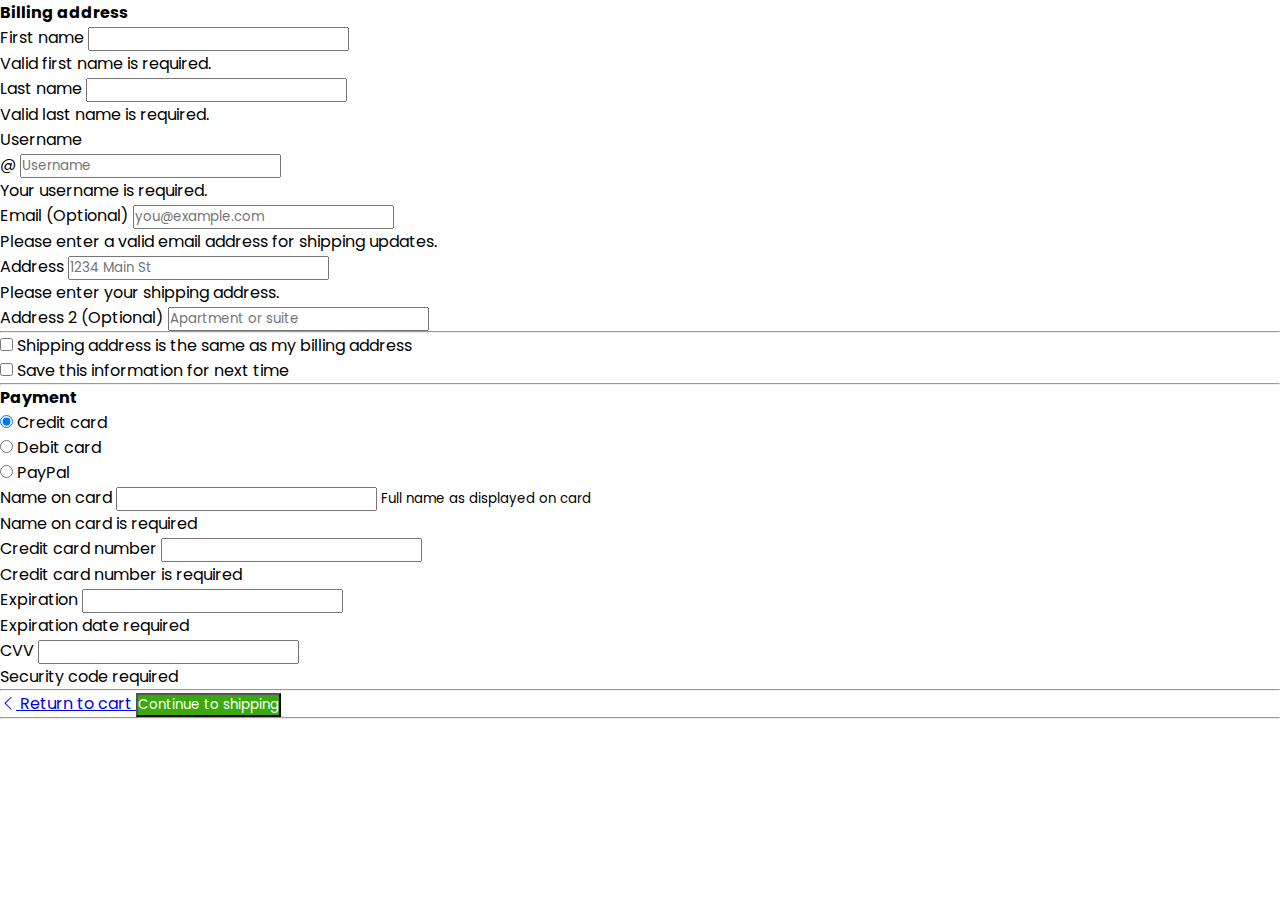
<file: My Portfolio/checkout.html>
<!DOCTYPE html>
<html lang="en">
  <head>
    <meta charset="UTF-8" />
    <meta http-equiv="X-UA-Compatible" content="IE=edge" />
    <meta name="viewport" content="width=device-width, initial-scale=1.0" />
    <link
      href="https://cdn.jsdelivr.net/npm/bootstrap@5.3.0-alpha3/dist/css/bootstrap.min.css"
      rel="stylesheet"
      integrity="sha384-KK94CHFLLe+nY2dmCWGMq91rCGa5gtU4mk92HdvYe+M/SXH301p5ILy+dN9+nJOZ"
      crossorigin="anonymous"
    />
    <script
      src="https://cdn.jsdelivr.net/npm/bootstrap@5.3.0-alpha3/dist/js/bootstrap.bundle.min.js"
      integrity="sha384-ENjdO4Dr2bkBIFxQpeoTz1HIcje39Wm4jDKdf19U8gI4ddQ3GYNS7NTKfAdVQSZe"
      crossorigin="anonymous"
    ></script>
    <link
      rel="stylesheet"
      href="https://cdn.jsdelivr.net/npm/bootstrap-icons@1.10.4/font/bootstrap-icons.css"
    />
    <link rel="stylesheet" href="project-services.css" />
    <title>Checkout</title>
  </head>
  <body>
    <section class="container py-5">
      <div class="row">
        <!-- Checkout Form -->
        <div class="col">
          <h4 class="mb-3">Billing address</h4>
          <form class="needs-validation" novalidate>
            <div class="row g-3">
              <div class="col-sm-6">
                <label for="firstName" class="form-label">First name</label>
                <input
                  type="text"
                  class="form-control"
                  id="firstName"
                  placeholder=""
                  value=""
                  required
                />
                <div class="invalid-feedback">
                  Valid first name is required.
                </div>
              </div>

              <div class="col-sm-6">
                <label for="lastName" class="form-label">Last name</label>
                <input
                  type="text"
                  class="form-control"
                  id="lastName"
                  placeholder=""
                  value=""
                  required
                />
                <div class="invalid-feedback">Valid last name is required.</div>
              </div>

              <div class="col-12">
                <label for="username" class="form-label">Username</label>
                <div class="input-group has-validation">
                  <span class="input-group-text">@</span>
                  <input
                    type="text"
                    class="form-control"
                    id="username"
                    placeholder="Username"
                    required
                  />
                  <div class="invalid-feedback">Your username is required.</div>
                </div>
              </div>

              <div class="col-12">
                <label for="email" class="form-label"
                  >Email
                  <span class="text-body-secondary">(Optional)</span></label
                >
                <input
                  type="email"
                  class="form-control"
                  id="email"
                  placeholder="you@example.com"
                />
                <div class="invalid-feedback">
                  Please enter a valid email address for shipping updates.
                </div>
              </div>

              <div class="col-12">
                <label for="address" class="form-label">Address</label>
                <input
                  type="text"
                  class="form-control"
                  id="address"
                  placeholder="1234 Main St"
                  required
                />
                <div class="invalid-feedback">
                  Please enter your shipping address.
                </div>
              </div>

              <div class="col-12">
                <label for="address2" class="form-label"
                  >Address 2
                  <span class="text-body-secondary">(Optional)</span></label
                >
                <input
                  type="text"
                  class="form-control"
                  id="address2"
                  placeholder="Apartment or suite"
                />
              </div>
            </div>

            <hr class="my-4" />

            <div class="form-check">
              <input
                type="checkbox"
                class="form-check-input"
                id="same-address"
              />
              <label class="form-check-label" for="same-address"
                >Shipping address is the same as my billing address</label
              >
            </div>

            <div class="form-check">
              <input type="checkbox" class="form-check-input" id="save-info" />
              <label class="form-check-label" for="save-info"
                >Save this information for next time</label
              >
            </div>

            <hr class="my-4" />

            <h4 class="mb-3">Payment</h4>

            <div class="my-3">
              <div class="form-check">
                <input
                  id="credit"
                  name="paymentMethod"
                  type="radio"
                  class="form-check-input"
                  checked
                  required
                />
                <label class="form-check-label" for="credit">Credit card</label>
              </div>
              <div class="form-check">
                <input
                  id="debit"
                  name="paymentMethod"
                  type="radio"
                  class="form-check-input"
                  required
                />
                <label class="form-check-label" for="debit">Debit card</label>
              </div>
              <div class="form-check">
                <input
                  id="paypal"
                  name="paymentMethod"
                  type="radio"
                  class="form-check-input"
                  required
                />
                <label class="form-check-label" for="paypal">PayPal</label>
              </div>
            </div>

            <div class="row gy-3">
              <div class="col-md-6">
                <label for="cc-name" class="form-label">Name on card</label>
                <input
                  type="text"
                  class="form-control"
                  id="cc-name"
                  placeholder=""
                  required
                />
                <small class="text-body-secondary"
                  >Full name as displayed on card</small
                >
                <div class="invalid-feedback">Name on card is required</div>
              </div>

              <div class="col-md-6">
                <label for="cc-number" class="form-label"
                  >Credit card number</label
                >
                <input
                  type="text"
                  class="form-control"
                  id="cc-number"
                  placeholder=""
                  required
                />
                <div class="invalid-feedback">
                  Credit card number is required
                </div>
              </div>

              <div class="col-md-3">
                <label for="cc-expiration" class="form-label">Expiration</label>
                <input
                  type="text"
                  class="form-control"
                  id="cc-expiration"
                  placeholder=""
                  required
                />
                <div class="invalid-feedback">Expiration date required</div>
              </div>

              <div class="col-md-3">
                <label for="cc-cvv" class="form-label">CVV</label>
                <input
                  type="text"
                  class="form-control"
                  id="cc-cvv"
                  placeholder=""
                  required
                />
                <div class="invalid-feedback">Security code required</div>
              </div>
            </div>

            <hr class="my-4" />
            <div class="d-flex justify-content-between">
              <a
                href="digital-products.html"
                class="btn btn-link text-black text-decoration-none rounded-0"
              >
                <i class="bi bi-chevron-left"></i> Return to cart
              </a>
              <button class="btn btncolor btn-lg rounded-0" type="submit">
                Continue to shipping
              </button>
            </div>
          </form>
        </div>
        <!-- Checkout cart -->
        <div class="col p-2" style="background-color: #efead8">
          <div id="checkOutCart">
            <!-- render checkout cart items here -->
          </div>
          <hr />
          <div id="subtotalEl">
            <!-- render total price -->
          </div>
        </div>
      </div>
    </section>

    <!-- JS -->
    <script src="products.js"></script>
    <script src="render.js"></script>
    <script>
      const checkOutCart = document.getElementById("checkOutCart");
      let cartData = JSON.parse(localStorage.getItem("cartItems"));
      const subtotalEl = document.getElementById("subtotalEl");

      function getCartData() {
        console.log(typeof []);
        let html_temp = "";
        cartData.forEach((data) => {
          html_temp += `<div class="row mb-3">
                          <div class="col-md-4">
                            <img style="width:200px;height: 200px" src="${data.imgSrc}" alt="${data.name}">
                          </div>
                          <div class="col-md">
                            <h4>${data.name}</h4>
                            <p>Quantity: ${data.quantity} </p>
                            <p>Price: &#8369;${data.price}</p>

                            <p>Details: ${data.description}</p>
                          </div>
                          
                        </div>
          `;
        });
        checkOutCart.innerHTML = html_temp;
      }
      getCartData();

      function renderSubtotal() {
        let totalPrice = 0,
          totalItems = 0;

        cartData.forEach((item) => {
          totalPrice += item.price * item.quantity;
          totalItems += item.quantity;
        });

        subtotalEl.innerHTML = `<div class="d-flex justify-content-between"> <h5>Total Quantity: ${totalItems}</h5> <h5> Total Price: &#8369;${totalPrice.toFixed(
          2
        )} </h5></div> `;
      }

      if (cartData.length !== 0) {
        renderSubtotal();
      }
    </script>
  </body>
</html>
</file>
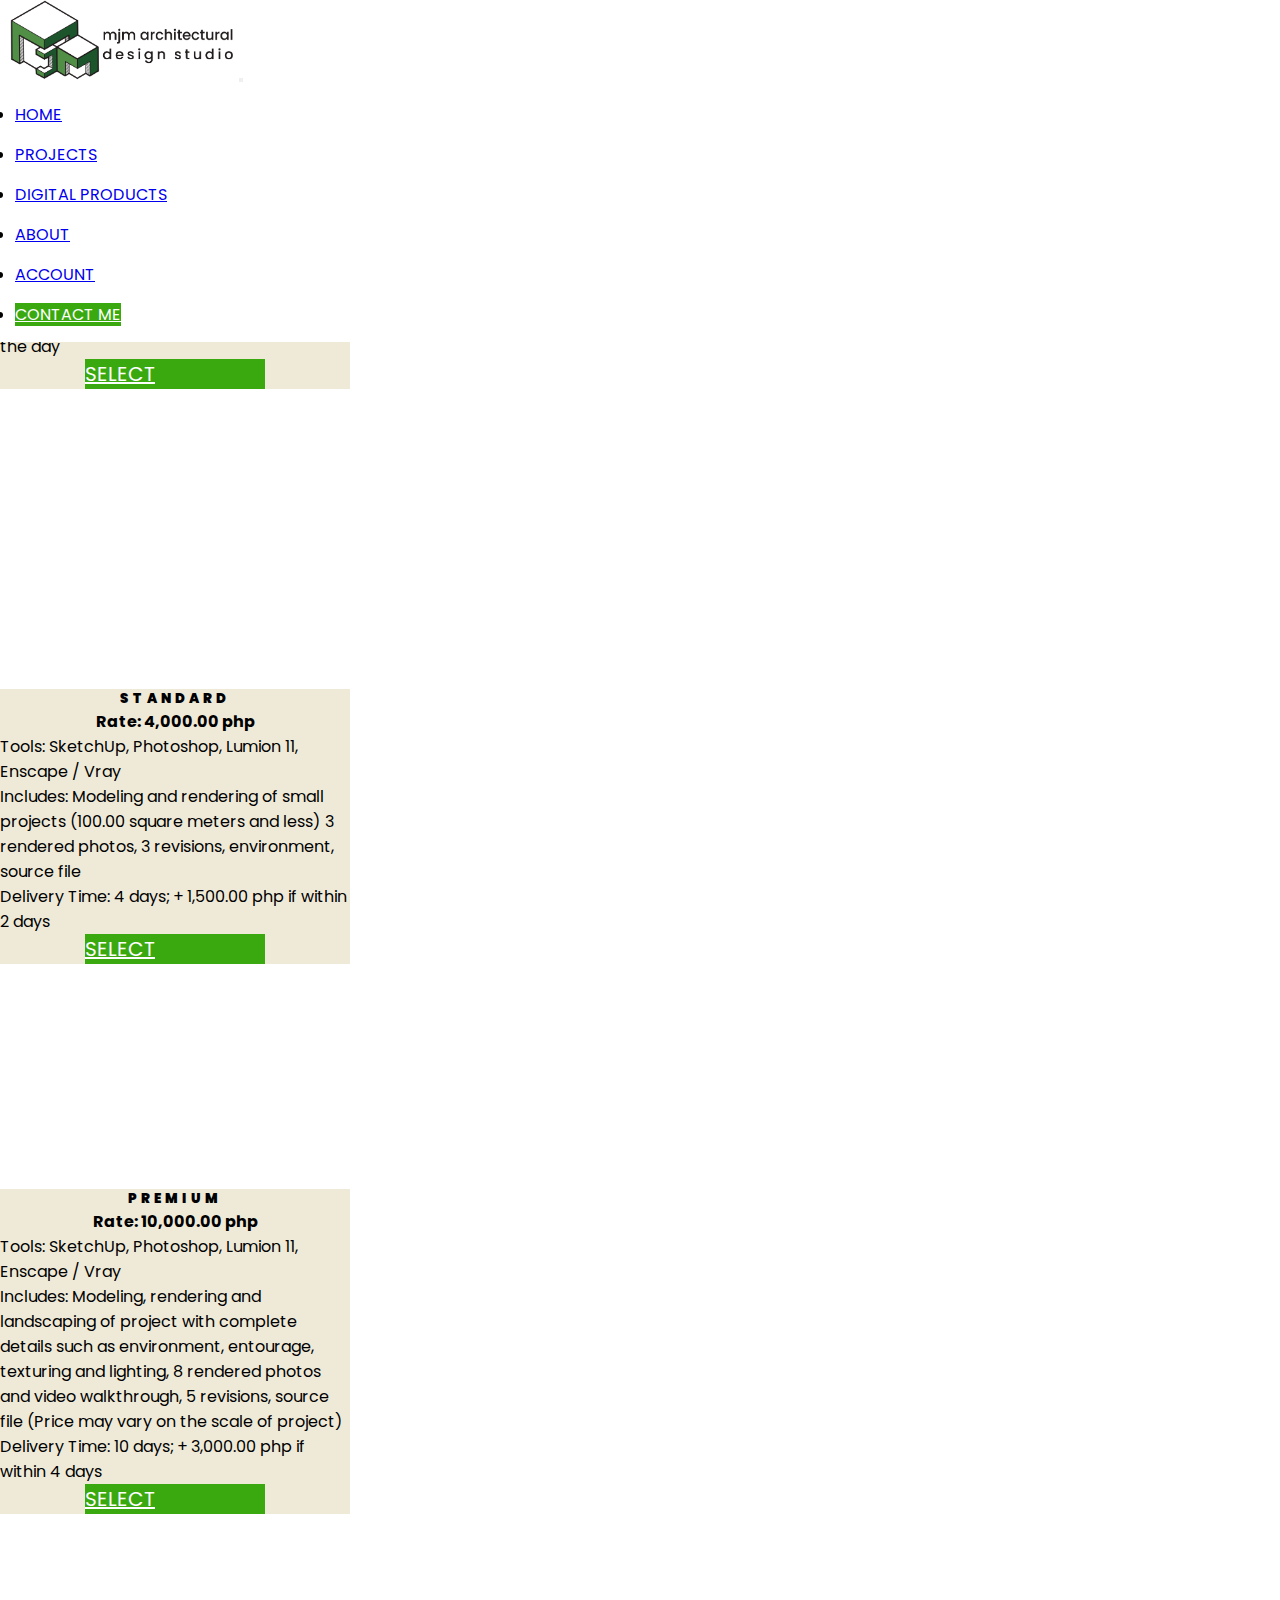
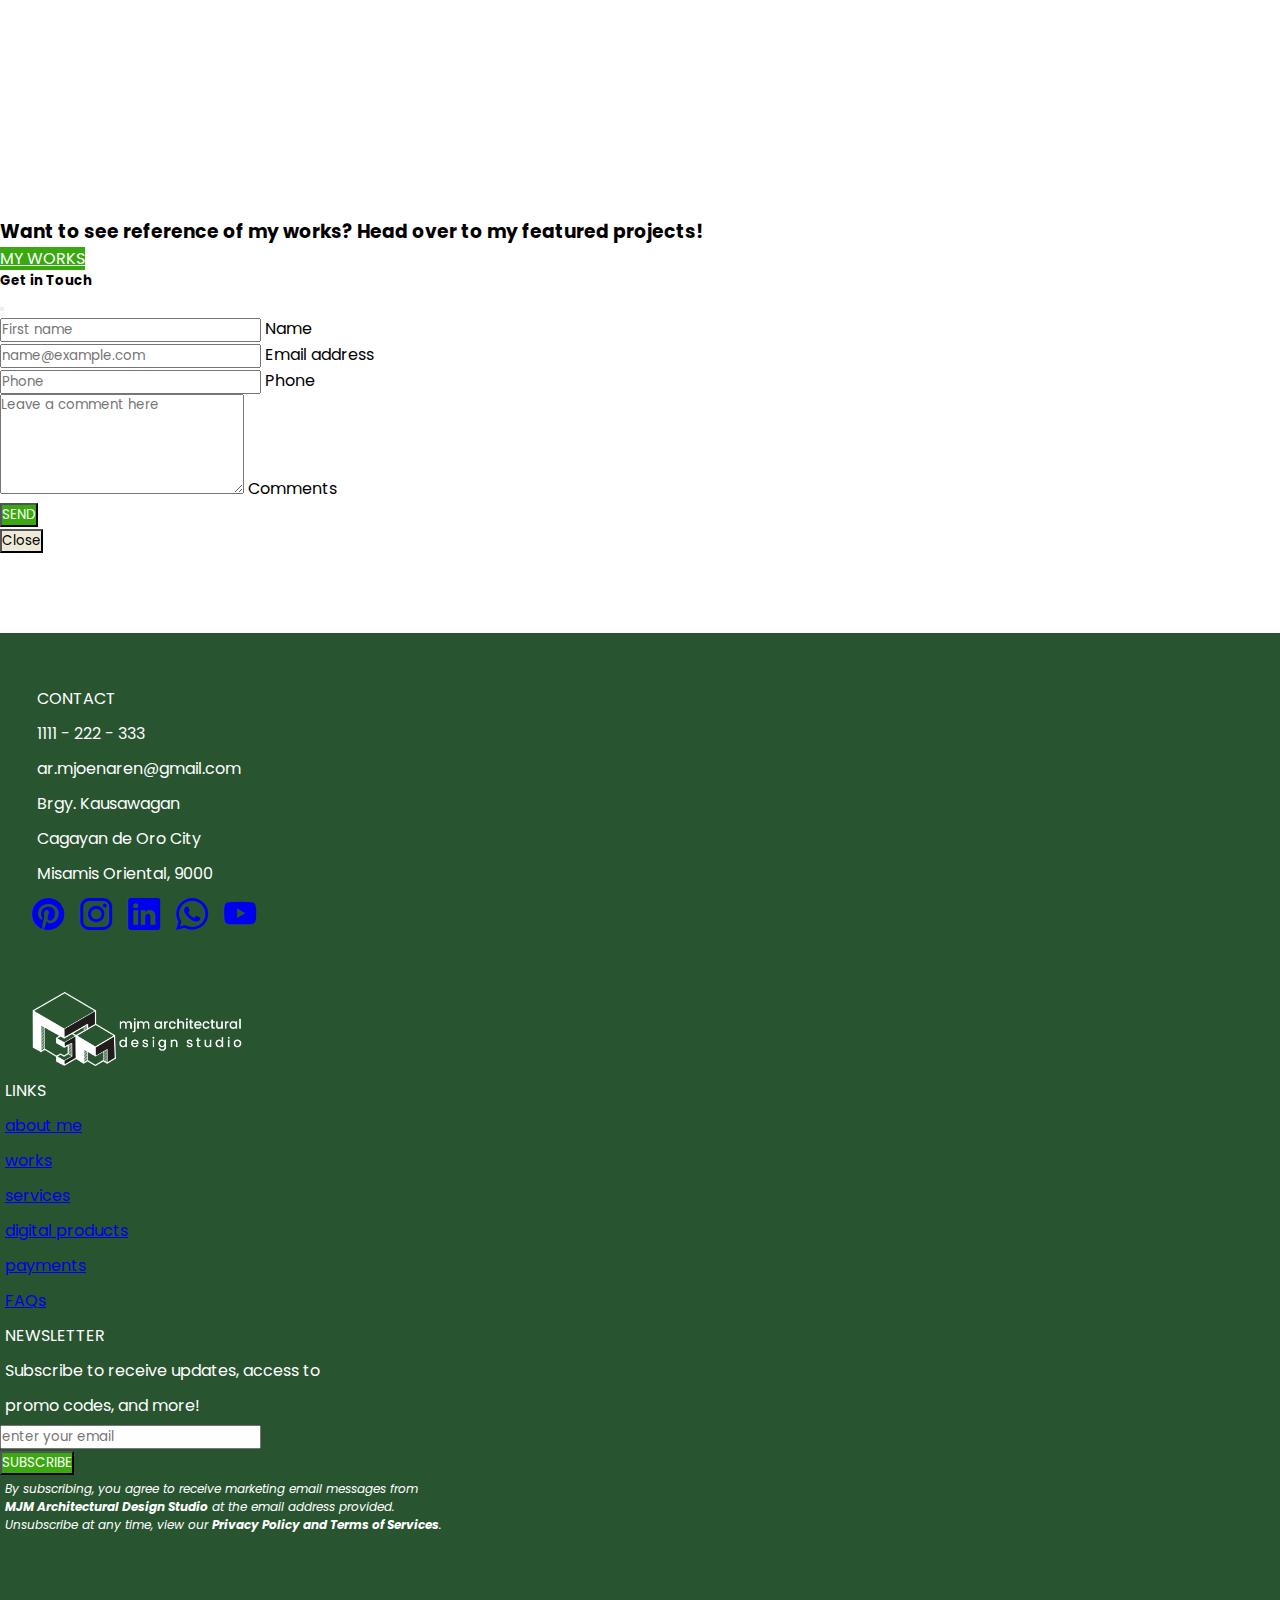
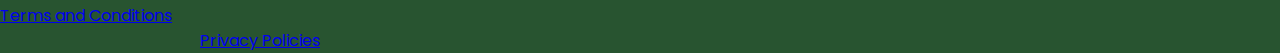
<file: My Portfolio/commissions.html>
<!DOCTYPE html>
<html lang="en">
  <head>
    <meta charset="UTF-8" />
    <meta http-equiv="X-UA-Compatible" content="IE=edge" />
    <meta name="viewport" content="width=device-width, initial-scale=1.0" />

    <!-- CDN -->
    <link
      href="https://cdn.jsdelivr.net/npm/bootstrap@5.3.0-alpha2/dist/css/bootstrap.min.css"
      rel="stylesheet"
      integrity="sha384-aFq/bzH65dt+w6FI2ooMVUpc+21e0SRygnTpmBvdBgSdnuTN7QbdgL+OapgHtvPp"
      crossorigin="anonymous"
    />
    <script
      src="https://cdn.jsdelivr.net/npm/bootstrap@5.3.0-alpha2/dist/js/bootstrap.bundle.min.js"
      integrity="sha384-qKXV1j0HvMUeCBQ+QVp7JcfGl760yU08IQ+GpUo5hlbpg51QRiuqHAJz8+BrxE/N"
      crossorigin="anonymous"
    ></script>
    <link
      rel="stylesheet"
      href="https://cdn.jsdelivr.net/npm/bootstrap-icons@1.10.3/font/bootstrap-icons.css"
    />
    <!-- CSS -->
    <link rel="stylesheet" href="commissions-style.css" />
    <link rel="stylesheet" href="project-services.css" />

    <title>MJM Commissions</title>

    <!-- favicon -->
    <link rel="icon" href="favicon.ico" />
    <link rel="apple-touch-icon" sizes="180x180" href="/apple-touch-icon.png" />
    <link rel="icon" type="image/png" sizes="32x32" href="/favicon-32x32.png" />
    <link rel="icon" type="image/png" sizes="16x16" href="/favicon-16x16.png" />
    <link rel="manifest" href="/site.webmanifest" />
  </head>
  <body>
    <!-- Navbar -->
    <section>
      <nav class="navbar fixed-top navbar-expand-md navbar-dark p-md-3">
        <div class="container-fluid">
          <!-- LOGO -->
          <a class="navbar-brand text-black text-bold" href="index.html"
            ><img
              class="logo"
              style="height: 80px"
              src="main_assets/mjm logo dark-green.png"
              alt="logo"
          /></a>
          <button
            class="navbar-toggler"
            type="button"
            data-bs-toggle="collapse"
            data-bs-target="#navbarNav"
            aria-controls="navbarNav"
            aria-expanded="false"
            aria-label="Toggle navigation"
          >
            <span class="navbar-toggler-icon bg-success"></span>
          </button>

          <!-- Navbar Menu -->
          <div
            class="collapse navbar-collapse justify-content-end"
            id="navbarNav"
          >
            <ul class="navbar-nav">
              <li class="nav-item position-relative">
                <a class="nav-link text-black" href="index.html">HOME</a>
              </li>
              <li class="nav-item position-relative project-dropdown">
                <a class="nav-link text-black" href="project-services.html"
                  >PROJECTS</a
                >
                <!-- Project dropdown -->
                <div class="project-link projecttab">
                  <ul class="">
                    <li class="nav-item list-unstyled">
                      <a class="nav-link text-black p-0" href="project1.html"
                        ><span class="hover-underline-animation">
                          Ginama Project</span
                        ></a
                      >
                    </li>
                    <li class="nav-item list-unstyled">
                      <a class="nav-link text-black p-0" href="project2.html"
                        ><span class="hover-underline-animation"
                          >Nunez Project</span
                        >
                      </a>
                    </li>
                    <li class="nav-item list-unstyled">
                      <a class="nav-link text-black p-0" href="project3.html"
                        ><span class="hover-underline-animation">
                          Cainglet Project</span
                        ></a
                      >
                    </li>
                    <li class="nav-item list-unstyled">
                      <a class="nav-link text-black p-0" href="project4.html"
                        ><span class="hover-underline-animation">
                          Coffeeshop Project</span
                        >
                      </a>
                    </li>
                  </ul>
                </div>
              </li>

              <li class="nav-item position-relative project-dropdown">
                <a class="nav-link text-black" href="digital-products.html">
                  DIGITAL PRODUCTS</a
                >
                <!-- Products dropdown -->
                <div class="project-link digitab">
                  <ul class="">
                    <li class="nav-item list-unstyled">
                      <a
                        class="nav-link text-black p-0"
                        href="digital-products.html"
                      >
                        <span class="hover-underline-animation"
                          >Digital Planners</span
                        >
                      </a>
                    </li>
                    <li class="nav-item list-unstyled">
                      <a
                        class="nav-link text-black p-0"
                        href="digital-products.html"
                      >
                        <span class="hover-underline-animation"
                          >Illustrations</span
                        >
                      </a>
                    </li>
                    <li class="nav-item list-unstyled">
                      <a
                        class="nav-link text-black p-0"
                        href="commissions.html"
                      >
                        <span class="hover-underline-animation"
                          >Commissions</span
                        >
                      </a>
                    </li>
                  </ul>
                </div>
              </li>

              <li class="nav-item position-relative project-dropdown">
                <a
                  class="nav-link text-black"
                  href="./project-services.html?redirect=aboutMe"
                  >ABOUT</a
                >
                <!-- About dropdown -->
                <div class="project-link abouttab">
                  <ul class="">
                    <li class="nav-item list-unstyled">
                      <a
                        class="nav-link text-black p-0"
                        href="./project-services.html?redirect=aboutMe"
                        ><span class="hover-underline-animation"> Who</span>
                      </a>
                    </li>
                    <li class="nav-item list-unstyled">
                      <a
                        class="nav-link text-black p-0"
                        href="./project-services.html?redirect=services"
                      >
                        <span class="hover-underline-animation"
                          >Services</span
                        ></a
                      >
                    </li>
                    <li class="nav-item list-unstyled">
                      <a
                        class="nav-link text-black p-0"
                        href="./project-services.html?redirect=contact"
                        ><span class="hover-underline-animation"
                          >Contact</span
                        ></a
                      >
                    </li>
                  </ul>
                </div>
              </li>
              <li class="nav-item position-relative project-dropdown">
                <a
                  class="btn text-uppercase"
                  id="userName"
                  href="user-profile.html"
                  >ACCOUNT</a
                >
                <!-- Account dropdown -->
                <div class="project-link">
                  <ul class="">
                    <li
                      class="nav-item list-unstyled navLogOut"
                      id="logoutHandler"
                    ></li>
                    <li class="nav-item list-unstyled removeLogin">
                      <a class="nav-link text-black p-0" href="Login-page.html"
                        ><span class="hover-underline-animation">Login</span></a
                      >
                    </li>
                    <li class="nav-item list-unstyled removeRegister">
                      <a
                        class="nav-link text-black p-0"
                        href="register-page.html"
                        ><span class="hover-underline-animation"
                          >Register</span
                        ></a
                      >
                    </li>
                  </ul>
                </div>
              </li>
              <li class="nav-item">
                <a
                  class="btn btncolor rounded-0"
                  href="#"
                  data-bs-toggle="modal"
                  data-bs-target="#exampleModal"
                  >CONTACT ME</a
                >
              </li>
            </ul>
          </div>
        </div>
      </nav>
    </section>

    <!-- Commissions -->
    <section class="commi">
      <div class="text-center my-5">
        <h2>COMMISSIONS ON ARCHITECTURAL RENDERING</h2>
      </div>

      <div class="container row m-auto flex-wrap">
        <!-- Card1 -->
        <div class="col-md">
          <div class="card commicard">
            <div class="card-body commicardbody">
              <h5 class="card-title"><strong>BASIC</strong></h5>
              <p class="card-text">
                <strong>Rate: 1,000.00 php</strong>
              </p>
              <p class="card-text">Tools: SketchUp, Photoshop</p>
              <p class="card-text">
                Includes: 2 rendered photos, model provided by client
              </p>
              <p class="card-text">
                Delivery Time: 2 days; + 500.00 php if within the day
              </p>
              <a href="#" class="btn btncolor rounded-0 hug">SELECT</a>
            </div>
          </div>
        </div>
        <!-- Card2 -->
        <div class="col-md">
          <div class="card commicard">
            <div class="card-body commicardbody">
              <h5 class="card-title"><strong>STANDARD</strong></h5>
              <p class="card-text">
                <strong>Rate: 4,000.00 php</strong>
              </p>
              <p class="card-text">
                Tools: SketchUp, Photoshop, Lumion 11, Enscape / Vray
              </p>
              <p class="card-text">
                Includes: Modeling and rendering of small projects (100.00
                square meters and less) 3 rendered photos, 3 revisions,
                environment, source file
              </p>
              <p class="card-text">
                Delivery Time: 4 days; + 1,500.00 php if within 2 days
              </p>
              <a href="#" class="btn btncolor rounded-0 hug">SELECT</a>
            </div>
          </div>
        </div>
        <!-- Card3 -->
        <div class="col-md">
          <div class="card commicard">
            <div class="card-body commicardbody">
              <h5 class="card-title"><strong>PREMIUM</strong></h5>
              <p class="card-text">
                <strong>Rate: 10,000.00 php</strong>
              </p>
              <p class="card-text">
                Tools: SketchUp, Photoshop, Lumion 11, Enscape / Vray
              </p>
              <p class="card-text">
                Includes: Modeling, rendering and landscaping of project with
                complete details such as environment, entourage, texturing and
                lighting, 8 rendered photos and video walkthrough, 5 revisions,
                source file (Price may vary on the scale of project)
              </p>
              <p class="card-text">
                Delivery Time: 10 days; + 3,000.00 php if within 4 days
              </p>
              <a href="#" class="btn btncolor rounded-0 hug">SELECT</a>
            </div>
          </div>
        </div>
      </div>
    </section>
    <!-- <br /><br /><br /><br /> -->
    <div class="text-center">
      <h3>
        Want to see reference of my works? Head over to my featured projects!
      </h3>
      <a
        class="btn btncolor btn-lg rounded-0"
        style="width: 450px; margin-top: 2rem"
        href="project-services.html"
        >MY WORKS</a
      >
    </div>

    <!-- Modal for contact me -->
    <section>
      <div class="modal" id="exampleModal" tabindex="-1">
        <div class="modal-dialog">
          <div class="modal-content">
            <div class="modal-header">
              <h5 class="modal-title">Get in Touch</h5>
              <button
                type="button"
                class="btn-close"
                data-bs-dismiss="modal"
                aria-label="Close"
              ></button>
            </div>
            <div class="modal-body">
              <form action="" class="login-form needs-validation" novalidate>
                <div class="form-floating mb-3">
                  <input
                    type="text"
                    class="form-control rounded-0"
                    id="fname"
                    placeholder="First name"
                    required
                  />
                  <label for="floatingInputfname">Name</label>
                </div>

                <div class="form-floating mb-3">
                  <input
                    type="email"
                    class="form-control rounded-0"
                    id="email"
                    placeholder="name@example.com"
                    required
                  />
                  <label for="floatingInputemail">Email address</label>
                </div>
                <div class="form-floating mb-3">
                  <input
                    type="number"
                    class="form-control rounded-0"
                    id="phone"
                    placeholder="Phone"
                    required
                  />
                  <label for="floatingAddress">Phone</label>
                </div>

                <div class="form-floating mb-3">
                  <textarea
                    class="form-control"
                    placeholder="Leave a comment here"
                    id="floatingTextarea2"
                    style="height: 100px"
                    required
                  ></textarea>
                  <label for="floatingTextarea2">Comments</label>
                </div>

                <div class="d-grid">
                  <button
                    class="btn btncolor mb-3 buttonregister rounded-0"
                    type="submit"
                  >
                    SEND
                  </button>
                </div>
              </form>
            </div>
            <div class="modal-footer">
              <button
                type="button"
                style="background-color: #efead8"
                class="btn text-black rounded-0"
                data-bs-dismiss="modal"
              >
                Close
              </button>
            </div>
          </div>
        </div>
      </div>
    </section>

    <!-- footer -->
    <section id="mainFooter">
      <div class="container-fluid p-4">
        <div class="row d-flex justify-content">
          <!-- contact details -->
          <div class="contacts col-lg-4 mb-4 mb-md-0">
            <p class="">CONTACT</p>
            <p class="m-0">1111 - 222 - 333</p>
            <p class="m-0">ar.mjoenaren@gmail.com</p>
            <p class="m-0">Brgy. Kausawagan</p>
            <p class="m-0">Cagayan de Oro City</p>
            <p>Misamis Oriental, 9000</p>

            <!-- social media -->
            <div id="socialLinks">
              <a
                class="nav-link pinterest"
                href="https://www.pinterest.ph/mariejoenarenm/"
              >
                <i class="bi bi-pinterest"></i>
              </a>

              <a
                class="nav-link instagram"
                href="https://www.instagram.com/ar.mjnm_designs/"
              >
                <i class="bi bi-instagram"></i>
              </a>

              <a
                class="nav-link linkedin"
                href="https://www.linkedin.com/in/marie-joenaren-m-833101151/"
              >
                <i class="bi bi-linkedin"></i>
              </a>

              <a class="nav-link whatsapp" href="#">
                <i class="bi bi-whatsapp"></i>
              </a>

              <a
                class="nav-link youtube"
                href="https://www.youtube.com/channel/UCYPWdxnxQh6GrL1i4rXDdkg"
              >
                <i class="bi bi-youtube"></i>
              </a>
            </div>

            <!-- index logo -->
            <div class="indexLogo">
              <img
                class="footerLogo"
                src="main_assets/mjm logo light.png"
                alt="mjm logo"
              />
            </div>
          </div>

          <!-- quick links -->
          <div class="qLinks col-lg-4 mb-4 mb-md-0">
            <p>LINKS</p>
            <ul class="list-unstyled">
              <li class="nav-item">
                <a
                  class="nav-link"
                  href="./project-services.html?redirect=aboutMe"
                  ><p>about me</p></a
                >
              </li>
              <li class="nav-item">
                <a class="nav-link" href="project-services.html"
                  ><p>works</p></a
                >
              </li>
              <li class="nav-item">
                <a
                  class="nav-link"
                  href="./project-services.html?redirect=services"
                  ><p>services</p></a
                >
              </li>
              <li class="nav-item">
                <a class="nav-link" href="digital-products.html"
                  ><p>digital products</p></a
                >
              </li>
              <li class="nav-item">
                <a class="nav-link" href="#!"><p>payments</p></a>
              </li>
              <li class="nav-item">
                <a class="nav-link" href="#!"><p>FAQs</p></a>
              </li>
            </ul>
          </div>

          <!-- newsletter -->
          <div class="col-lg-4 mb-4 mb-md-0">
            <form action="">
              <p>NEWSLETTER</p>

              <ul class="list-unstyled">
                <li>
                  <p class="m-0">Subscribe to receive updates, access to</p>
                  <p class="mt-0">promo codes, and more!</p>
                </li>

                <li class="mb-3">
                  <input
                    class="p-2 w-75 rounded-0"
                    type="email"
                    placeholder="enter your email"
                  />
                </li>
                <li>
                  <button type="submit" class="btn btncolor rounded-0 w-75">
                    SUBSCRIBE
                  </button>
                </li>

                <li>
                  <p style="font-size: 12px; width: 450px">
                    <em
                      >By subscribing, you agree to receive marketing email
                      messages from
                      <strong>MJM Architectural Design Studio</strong> at the
                      email address provided. Unsubscribe at any time, view our
                      <strong>Privacy Policy and Terms of Services</strong>.</em
                    >
                  </p>
                </li>
              </ul>
            </form>

            <!-- terms and policies -->
            <div class="termsAndPolicies">
              <ul class="list-unstyled">
                <li class="nav-item">
                  <a class="nav-link" href="#"> Terms and Conditions </a>
                </li>
                <li class="nav-item">
                  <a class="nav-link policy" href="#"> Privacy Policies </a>
                </li>
              </ul>
            </div>
          </div>
        </div>
      </div>
    </section>

    <!-- JS -->
    <script>
      // Validation
      (() => {
        "use strict";

        // Fetch all the forms we want to apply custom Bootstrap validation styles to
        const forms = document.querySelectorAll(".needs-validation");

        // Loop over them and prevent submission
        Array.from(forms).forEach((form) => {
          form.addEventListener(
            "submit",
            (event) => {
              if (!form.checkValidity()) {
                event.preventDefault();
                event.stopPropagation();
              }

              form.classList.add("was-validated");
            },
            false
          );
        });
      })();

      // navbar show when scroll up
      var prevScrollpos = window.pageYOffset;

      window.onscroll = function () {
        var currentScrollPos = window.pageYOffset;
        if (prevScrollpos > currentScrollPos) {
          document.querySelector("nav").style.top = "0";
        } else {
          document.querySelector("nav").style.top = "-7.2rem";
        }
        prevScrollpos = currentScrollPos;
      };

      // usernameDashboard
      const usernameDashboard = document.getElementById("userName");
      const user = JSON.parse(localStorage.getItem("userInfo"));
      const logoutHandler = document.getElementById("logoutHandler");
      const navLogOut = document.querySelector(".navLogOut");
      const removeLogin = document.querySelector(".removeLogin");
      const removeRegister = document.querySelector(".removeRegister");
      let userData = user.find((data) => {
        return data.isLoggedIn === true;
      });

      console.log(userData);

      usernameDashboard.innerHTML = `<i class="bi bi-person-circle"></i> ${userData.firstName}`;
      navLogOut.innerHTML = `<a class="nav-link text-black p-0" href="Login-page.html"
                        ><span class="hover-underline-animation">Logout</span></a
                      >`;
      removeLogin.innerHTML = "";
      removeRegister.innerHTML = "";

      logoutHandler.addEventListener("click", (e) => {
        e.preventDefault();

        let newData = user.map((data) => {
          if (data.isLoggedIn === true) {
            return { ...userData, isLoggedIn: false };
          } else {
            return data;
          }
        });

        localStorage.setItem("userInfo", JSON.stringify(newData));

        window.location.href = "index.html";
      });
    </script>
  </body>
</html>
</file>
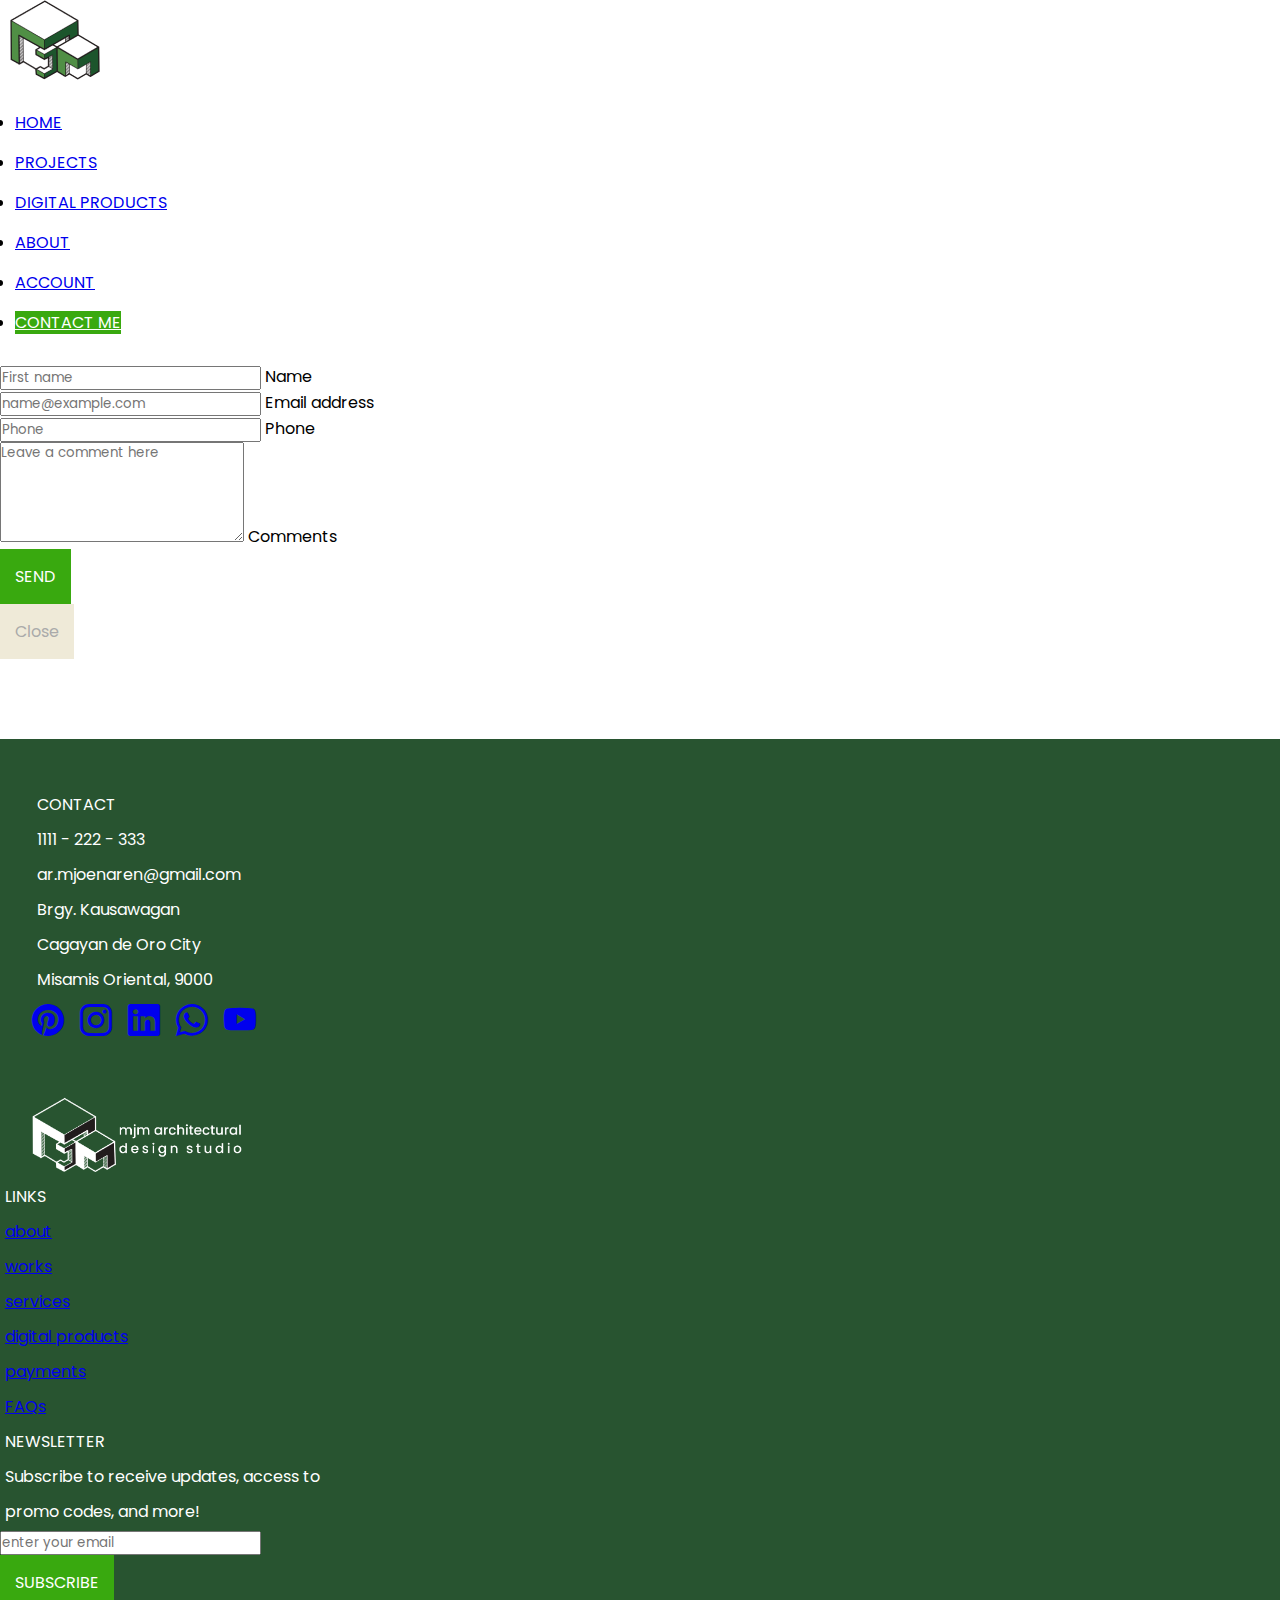
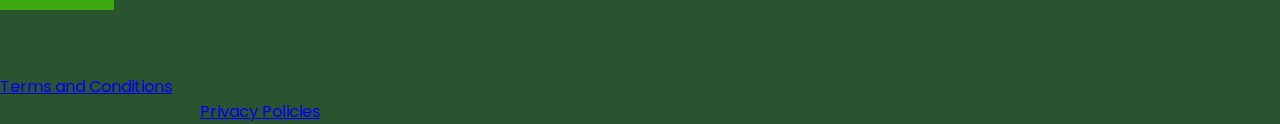
<file: My Portfolio/Login-page.html>
<!DOCTYPE html>
<html lang="en">
  <head>
    <meta charset="UTF-8" />
    <meta http-equiv="X-UA-Compatible" content="IE=edge" />
    <meta name="viewport" content="width=device-width, initial-scale=1.0" />
    <link
      href="https://cdn.jsdelivr.net/npm/bootstrap@5.3.0-alpha1/dist/css/bootstrap.min.css"
      rel="stylesheet"
      integrity="sha384-GLhlTQ8iRABdZLl6O3oVMWSktQOp6b7In1Zl3/Jr59b6EGGoI1aFkw7cmDA6j6gD"
      crossorigin="anonymous"
    />
    <script
      src="https://cdn.jsdelivr.net/npm/bootstrap@5.3.0-alpha1/dist/js/bootstrap.bundle.min.js"
      integrity="sha384-w76AqPfDkMBDXo30jS1Sgez6pr3x5MlQ1ZAGC+nuZB+EYdgRZgiwxhTBTkF7CXvN"
      crossorigin="anonymous"
    ></script>
    <link
      rel="stylesheet"
      href="https://cdn.jsdelivr.net/npm/bootstrap-icons@1.10.3/font/bootstrap-icons.css"
    />

    <!-- favicon -->
    <link rel="icon" href="favicon.ico" />
    <link rel="apple-touch-icon" sizes="180x180" href="/apple-touch-icon.png" />
    <link rel="icon" type="image/png" sizes="32x32" href="/favicon-32x32.png" />
    <link rel="icon" type="image/png" sizes="16x16" href="/favicon-16x16.png" />
    <link rel="manifest" href="/site.webmanifest" />

    <!-- CSS -->

    <link rel="stylesheet" href="index-style.css" />

    <link rel="stylesheet" href="project-services.css" />

    <title>Login</title>
  </head>
  <body>
    <!-- Navbar -->
    <section>
      <nav class="navbar fixed-top navbar-expand-md navbar-dark p-md-3">
        <div class="container-fluid">
          <!-- LOGO -->
          <a class="navbar-brand text-black text-bold" href="index.html"
            ><img class="logo" src="images/logo.png" alt="logo"
          /></a>
          <button
            class="navbar-toggler"
            type="button"
            data-bs-toggle="collapse"
            data-bs-target="#navbarNav"
            aria-controls="navbarNav"
            aria-expanded="false"
            aria-label="Toggle navigation"
          >
            <span class="navbar-toggler-icon bg-success"></span>
          </button>

          <!-- Navbar Menu -->
          <div
            class="collapse navbar-collapse justify-content-end"
            id="navbarNav"
          >
            <ul class="navbar-nav">
              <li class="nav-item position-relative">
                <a class="nav-link text-black" href="index.html">HOME</a>
              </li>
              <li class="nav-item position-relative project-dropdown">
                <a class="nav-link text-black" href="project-services.html"
                  >PROJECTS</a
                >
                <!-- Project dropdown -->
                <div class="project-link projecttab">
                  <ul class="">
                    <li class="nav-item list-unstyled">
                      <a class="nav-link text-black p-0" href="project1.html"
                        ><span class="hover-underline-animation">
                          Ginama Project</span
                        ></a
                      >
                    </li>
                    <li class="nav-item list-unstyled">
                      <a class="nav-link text-black p-0" href="project2.html"
                        ><span class="hover-underline-animation"
                          >Nunez Project</span
                        >
                      </a>
                    </li>
                    <li class="nav-item list-unstyled">
                      <a class="nav-link text-black p-0" href="project3.html"
                        ><span class="hover-underline-animation">
                          Cainglet Project</span
                        ></a
                      >
                    </li>
                    <li class="nav-item list-unstyled">
                      <a class="nav-link text-black p-0" href="project4.html"
                        ><span class="hover-underline-animation">
                          Coffeeshop Project</span
                        >
                      </a>
                    </li>
                  </ul>
                </div>
              </li>

              <li class="nav-item position-relative project-dropdown">
                <a class="nav-link text-black" href="digital-products.html">
                  DIGITAL PRODUCTS</a
                >
                <!-- Products dropdown -->
                <div class="project-link digitab">
                  <ul class="">
                    <li class="nav-item list-unstyled">
                      <a
                        class="nav-link text-black p-0"
                        href="digital-products.html"
                      >
                        <span class="hover-underline-animation"
                          >Digital Planners</span
                        >
                      </a>
                    </li>
                    <li class="nav-item list-unstyled">
                      <a
                        class="nav-link text-black p-0"
                        href="digital-products.html"
                      >
                        <span class="hover-underline-animation"
                          >Illustrations</span
                        >
                      </a>
                    </li>
                    <li class="nav-item list-unstyled">
                      <a
                        class="nav-link text-black p-0"
                        href="commissions.html"
                      >
                        <span class="hover-underline-animation"
                          >Commissions</span
                        >
                      </a>
                    </li>
                  </ul>
                </div>
              </li>

              <li class="nav-item position-relative project-dropdown">
                <a
                  class="nav-link text-black"
                  href="./project-services.html?redirect=aboutMe"
                  >ABOUT</a
                >
                <!-- About dropdown -->
                <div class="project-link abouttab">
                  <ul class="">
                    <li class="nav-item list-unstyled">
                      <a
                        class="nav-link text-black p-0"
                        href="./project-services.html?redirect=aboutMe"
                        ><span class="hover-underline-animation"> Who</span>
                      </a>
                    </li>
                    <li class="nav-item list-unstyled">
                      <a
                        class="nav-link text-black p-0"
                        href="./project-services.html?redirect=services"
                      >
                        <span class="hover-underline-animation"
                          >Services</span
                        ></a
                      >
                    </li>
                    <li class="nav-item list-unstyled">
                      <a
                        class="nav-link text-black p-0"
                        href="./project-services.html?redirect=contact"
                        ><span class="hover-underline-animation"
                          >Contact</span
                        ></a
                      >
                    </li>
                  </ul>
                </div>
              </li>
              <li class="nav-item position-relative project-dropdown">
                <a class="btn" href="Login-page.html">ACCOUNT</a>
                <!-- Account dropdown -->
                <div class="project-link">
                  <ul class="">
                    <li
                      class="nav-item list-unstyled navLogOut"
                      id="logoutHandler"
                    ></li>
                    <li class="nav-item list-unstyled">
                      <a class="nav-link text-black p-0" href="Login-page.html"
                        ><span class="hover-underline-animation">Login</span></a
                      >
                    </li>
                    <li class="nav-item list-unstyled">
                      <a
                        class="nav-link text-black p-0"
                        href="register-page.html"
                        ><span class="hover-underline-animation"
                          >Register</span
                        ></a
                      >
                    </li>
                  </ul>
                </div>
              </li>
              <li class="nav-item">
                <a
                  class="btn btncolor rounded-0"
                  href="#"
                  data-bs-toggle="modal"
                  data-bs-target="#exampleModal"
                  >CONTACT ME</a
                >
              </li>
            </ul>
          </div>
        </div>
      </nav>
    </section>

    <!-- Login -->
    <section>
      <div class="bg-container">
        <div class="container d-flex justify-content-center loginContainer">
          <div class="my-5 py-5">
            <h3 class="text-center mb-4">LOGIN</h3>
            <p class="mb-4 text-center">
              Please enter your e-mail and password:
            </p>

            <div id="errorbox"></div>
            <form action="" class="login-form needs-validation" novalidate>
              <div class="form-floating mb-3">
                <input
                  type="email"
                  class="form-control rounded-0"
                  id="emailAddress"
                  placeholder="name@example.com"
                  required
                />
                <label for="floatingInputemail">Email address</label>
              </div>

              <div class="form-floating mb-3">
                <input
                  type="password"
                  class="form-control rounded-0"
                  id="passWord"
                  placeholder="Password"
                  required
                />
                <label for="floatingPassword">Password</label>
              </div>

              <div class="d-grid">
                <button
                  class="btn btncolor rounded-0 mb-3 loginbutton"
                  id="loginButton"
                >
                  LOGIN
                </button>
              </div>
            </form>

            <p class="text-center">
              Don't have an account?
              <a
                class="btn btn-link text-decoration-none"
                href="register-page.html"
                >Create one</a
              >
            </p>
          </div>
        </div>
      </div>
    </section>

    <!-- Modal for contact me -->
    <section>
      <div class="modal" id="exampleModal" tabindex="-1">
        <div class="modal-dialog">
          <div class="modal-content">
            <div class="modal-header">
              <h5 class="modal-title">Get in Touch</h5>
              <button
                type="button"
                class="btn-close"
                data-bs-dismiss="modal"
                aria-label="Close"
              ></button>
            </div>
            <div class="modal-body">
              <form action="" class="needs-validation" novalidate>
                <div class="form-floating mb-3">
                  <input
                    type="text"
                    class="form-control rounded-0"
                    id="name"
                    placeholder="First name"
                    required
                  />
                  <label for="floatingInputfname">Name</label>
                </div>

                <div class="form-floating mb-3">
                  <input
                    type="email"
                    class="form-control rounded-0"
                    id="emailme"
                    placeholder="name@example.com"
                    required
                  />
                  <label for="floatingInputemail">Email address</label>
                </div>
                <div class="form-floating mb-3">
                  <input
                    type="number"
                    class="form-control rounded-0"
                    id="phone"
                    placeholder="Phone"
                    required
                  />
                  <label for="floatingAddress">Phone</label>
                </div>

                <div class="form-floating mb-3">
                  <textarea
                    class="form-control"
                    placeholder="Leave a comment here"
                    id="floatingTextareaModal"
                    style="height: 100px"
                    required
                  ></textarea>
                  <label for="floatingTextarea2">Comments</label>
                </div>

                <div class="d-grid">
                  <button
                    class="btn btncolor mb-3 buttonregister rounded-0"
                    type="submit"
                  >
                    SEND
                  </button>
                </div>
              </form>
            </div>
            <div class="modal-footer">
              <button
                type="button"
                style="background-color: #efead8"
                class="btn text-black rounded-0"
                data-bs-dismiss="modal"
              >
                Close
              </button>
            </div>
          </div>
        </div>
      </div>
    </section>

    <!-- footer -->
    <section id="mainFooter">
      <div class="container-fluid p-4">
        <div class="row d-flex justify-content">
          <!-- contact details -->
          <div class="contacts col-lg-4 mb-4 mb-md-0">
            <p class="">CONTACT</p>
            <p class="m-0">1111 - 222 - 333</p>
            <p class="m-0">ar.mjoenaren@gmail.com</p>
            <p class="m-0">Brgy. Kausawagan</p>
            <p class="m-0">Cagayan de Oro City</p>
            <p>Misamis Oriental, 9000</p>

            <!-- social media -->
            <div id="socialLinks">
              <a
                class="nav-link pinterest"
                href="https://www.pinterest.ph/mariejoenarenm/"
              >
                <i class="bi bi-pinterest"></i>
              </a>

              <a
                class="nav-link instagram"
                href="https://www.instagram.com/ar.mjnm_designs/"
              >
                <i class="bi bi-instagram"></i>
              </a>

              <a
                class="nav-link linkedin"
                href="https://www.linkedin.com/in/marie- joenaren-m-833101151/"
              >
                <i class="bi bi-linkedin"></i>
              </a>

              <a class="nav-link whatsapp" href="#">
                <i class="bi bi-whatsapp"></i>
              </a>

              <a
                class="nav-link youtube"
                href="https://www.youtube.com/channel/UCYPWdxnxQh6GrL1i4rXDdkg"
              >
                <i class="bi bi-youtube"></i>
              </a>
            </div>

            <!-- index logo -->
            <div class="indexLogo">
              <img
                class="footerLogo"
                src="main_assets/mjm logo light.png"
                alt="mjm logo"
              />
            </div>
          </div>

          <!-- quick links -->
          <div class="qLinks col-lg-4 mb-4 mb-md-0">
            <p>LINKS</p>
            <ul class="list-unstyled">
              <li class="nav-item">
                <a class="nav-link" href="#"><p>about</p></a>
              </li>
              <li class="nav-item">
                <a class="nav-link" href="#"><p>works</p></a>
              </li>
              <li class="nav-item">
                <a class="nav-link" href="#"><p>services</p></a>
              </li>
              <li class="nav-item">
                <a class="nav-link" href="shop.html"><p>digital products</p></a>
              </li>
              <li class="nav-item">
                <a class="nav-link" href="#!"><p>payments</p></a>
              </li>
              <li class="nav-item">
                <a class="nav-link" href="#!"><p>FAQs</p></a>
              </li>
            </ul>
          </div>

          <!-- newsletter -->
          <div class="col-lg-4 mb-4 mb-md-0">
            <form action="">
              <p>NEWSLETTER</p>

              <ul class="list-unstyled">
                <li>
                  <p class="m-0">Subscribe to receive updates, access to</p>
                  <p class="mt-0">promo codes, and more!</p>
                </li>

                <li class="mb-3">
                  <input
                    class="p-2 w-75 rounded-0"
                    type="email"
                    placeholder="enter your email"
                  />
                </li>
                <li>
                  <button type="submit" class="btn btncolor rounded-0 w-75">
                    SUBSCRIBE
                  </button>
                </li>
              </ul>
            </form>

            <!-- terms and policies -->
            <div class="termsAndPolicies">
              <ul class="list-unstyled">
                <li class="nav-item">
                  <a class="nav-link" href="#"> Terms and Conditions </a>
                </li>
                <li class="nav-item">
                  <a class="nav-link policy" href="#"> Privacy Policies </a>
                </li>
              </ul>
            </div>
          </div>
        </div>
      </div>
    </section>
    <!-- JS -->
    <script src="script.js" defer></script>
    <script>
      // navbar show when scroll up
      var prevScrollpos = window.pageYOffset;

      window.onscroll = function () {
        var currentScrollPos = window.pageYOffset;
        if (prevScrollpos > currentScrollPos) {
          document.querySelector("nav").style.top = "0";
        } else {
          document.querySelector("nav").style.top = "-7.2rem";
        }
        prevScrollpos = currentScrollPos;
      };

      //Login Function
      const loginHandler = document.getElementById("loginButton");
      const emailAddress = document.getElementById("emailAddress");
      const password = document.getElementById("passWord");
      const user = JSON.parse(localStorage.getItem("userInfo"));
      const usernameDashboard = document.getElementById("userName");

      loginHandler.addEventListener("click", (e) => {
        e.preventDefault();

        const userData = user.find((data) => data.email === emailAddress.value);

        if (userData) {
          console.log(emailAddress.value, password.value);
          if (
            emailAddress.value === userData.email &&
            password.value === userData.userPassword
          ) {
            // SET AUTHENTICATED USER TO LOGGED IN TRUE
            let newData = user.map((data) => {
              if (data.email === userData.email) {
                return { ...userData, isLoggedIn: true };
              } else {
                return data;
              }
            });
            // console.log(newData);
            localStorage.setItem("userInfo", JSON.stringify(newData));
            errorbox.innerHTML = `<div class="alert alert-success" role="alert">
      Login successful!
    </div>`;
            setTimeout(() => {
              location.href = "digital-products.html";
            }, 1200);
          } else {
            // FALLBACK FOR WRONG INPUT CREDENTIAL
            errorbox.innerHTML = `<div class="alert alert-danger" role="alert">
        Email or Password is invalid!
        </div>`;
          }
        } else {
          // FALLBACK FOR WRONG INPUT CREDENTIAL
          errorbox.innerHTML = `<div class="alert alert-danger" role="alert">
      Email or Password is invalid!
    </div>`;
        }
      });
    </script>
  </body>
</html>
</file>
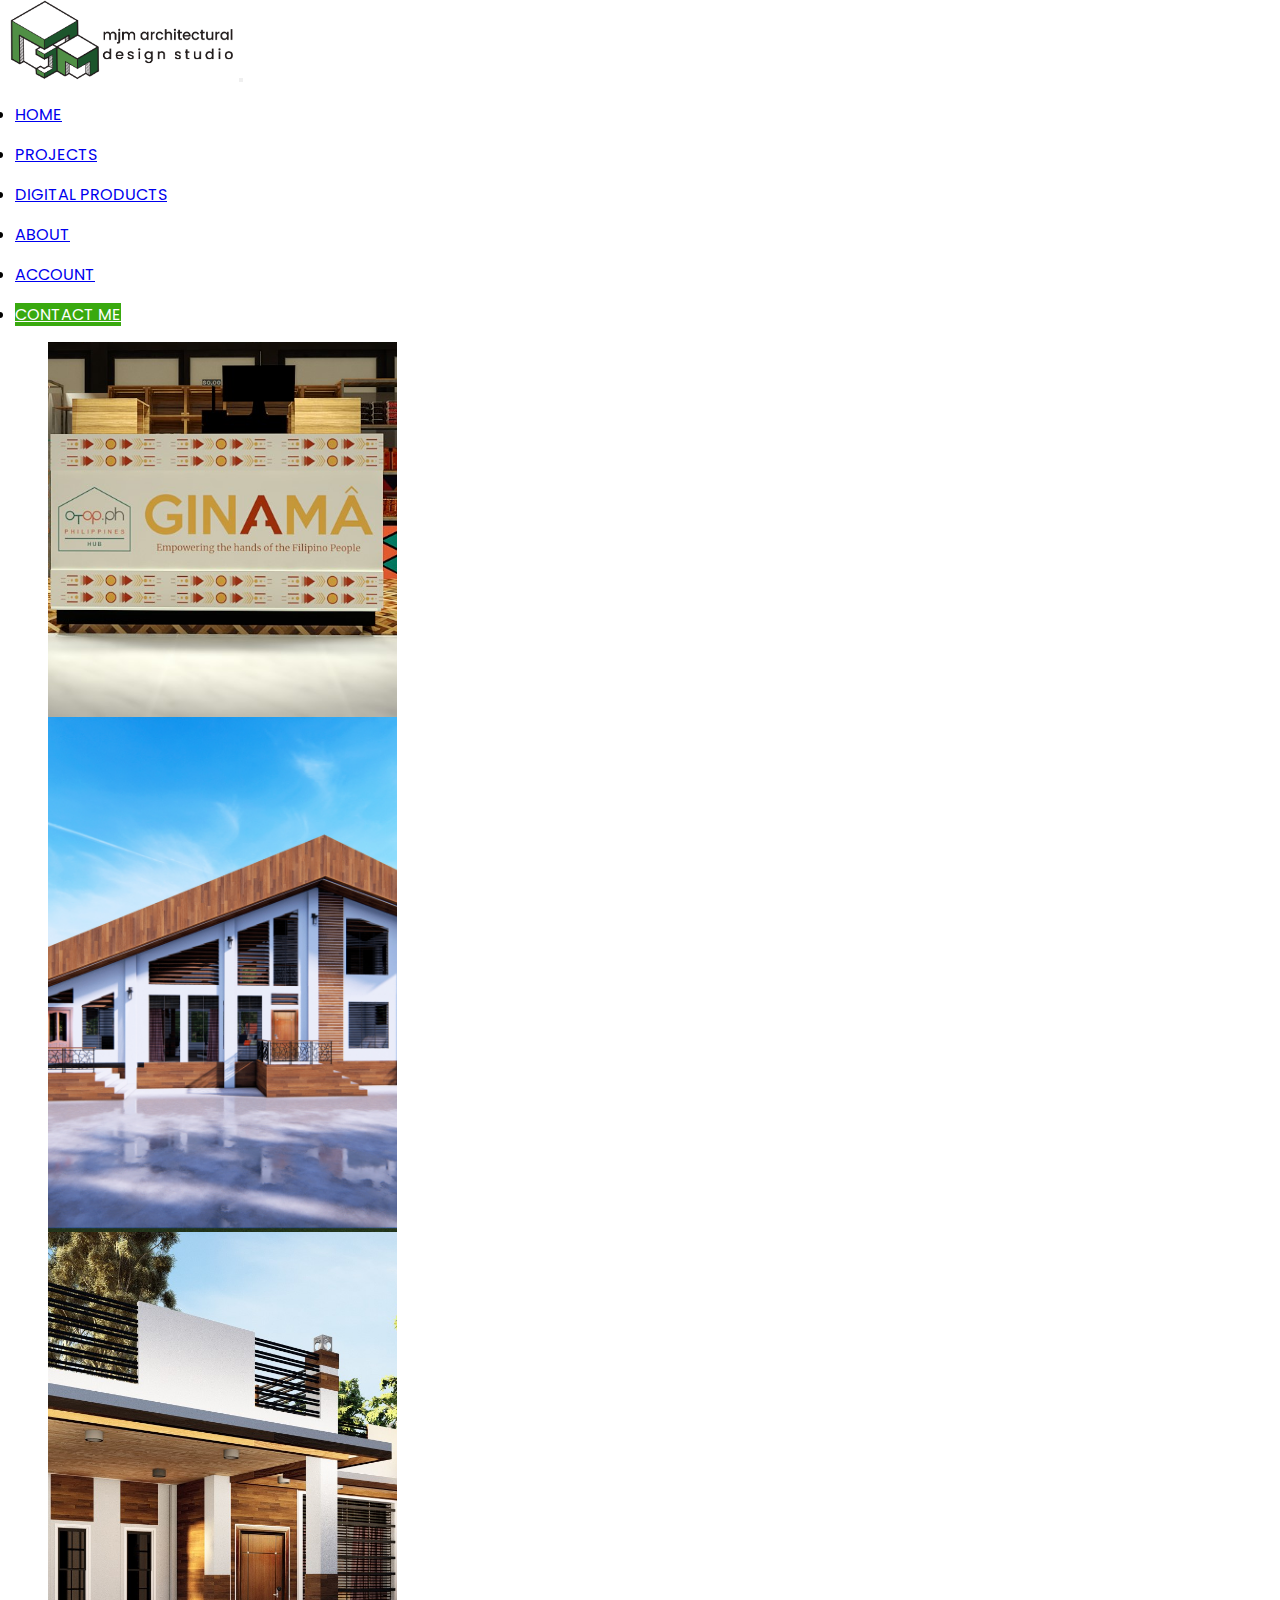
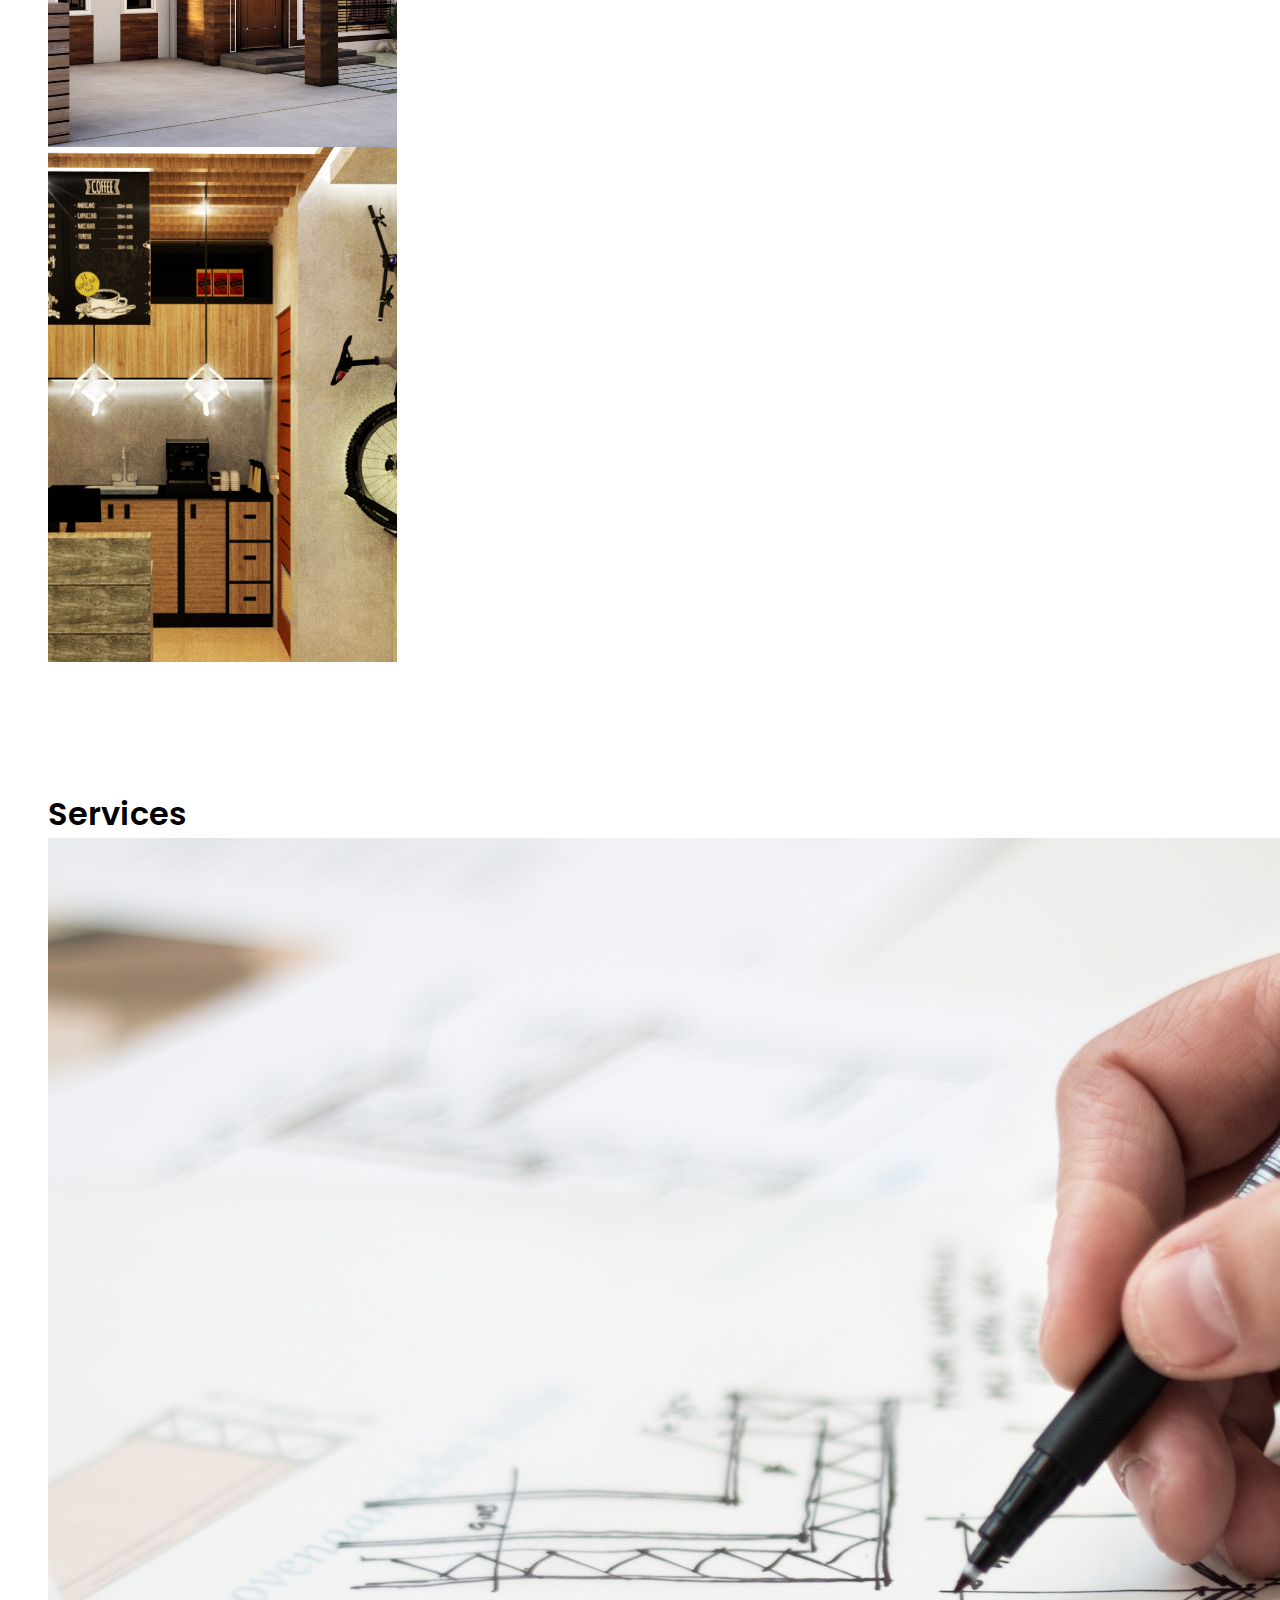
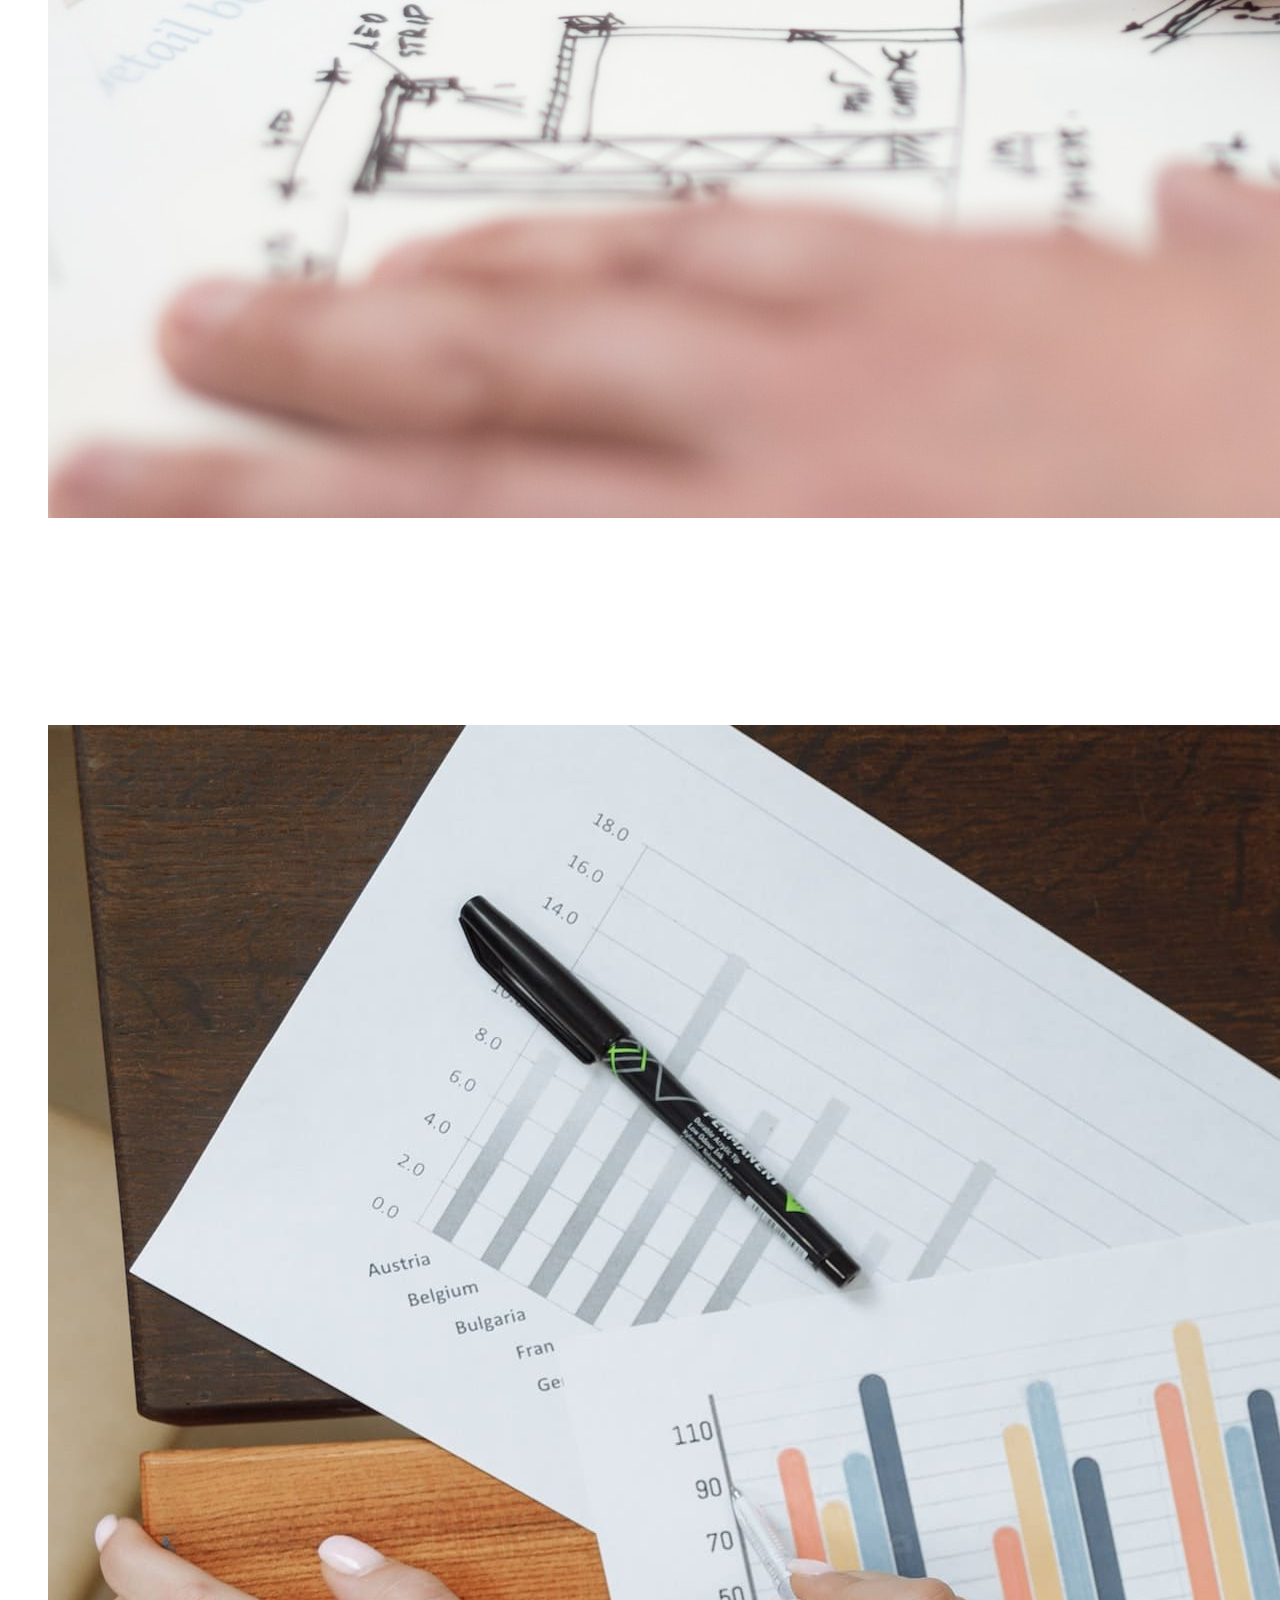
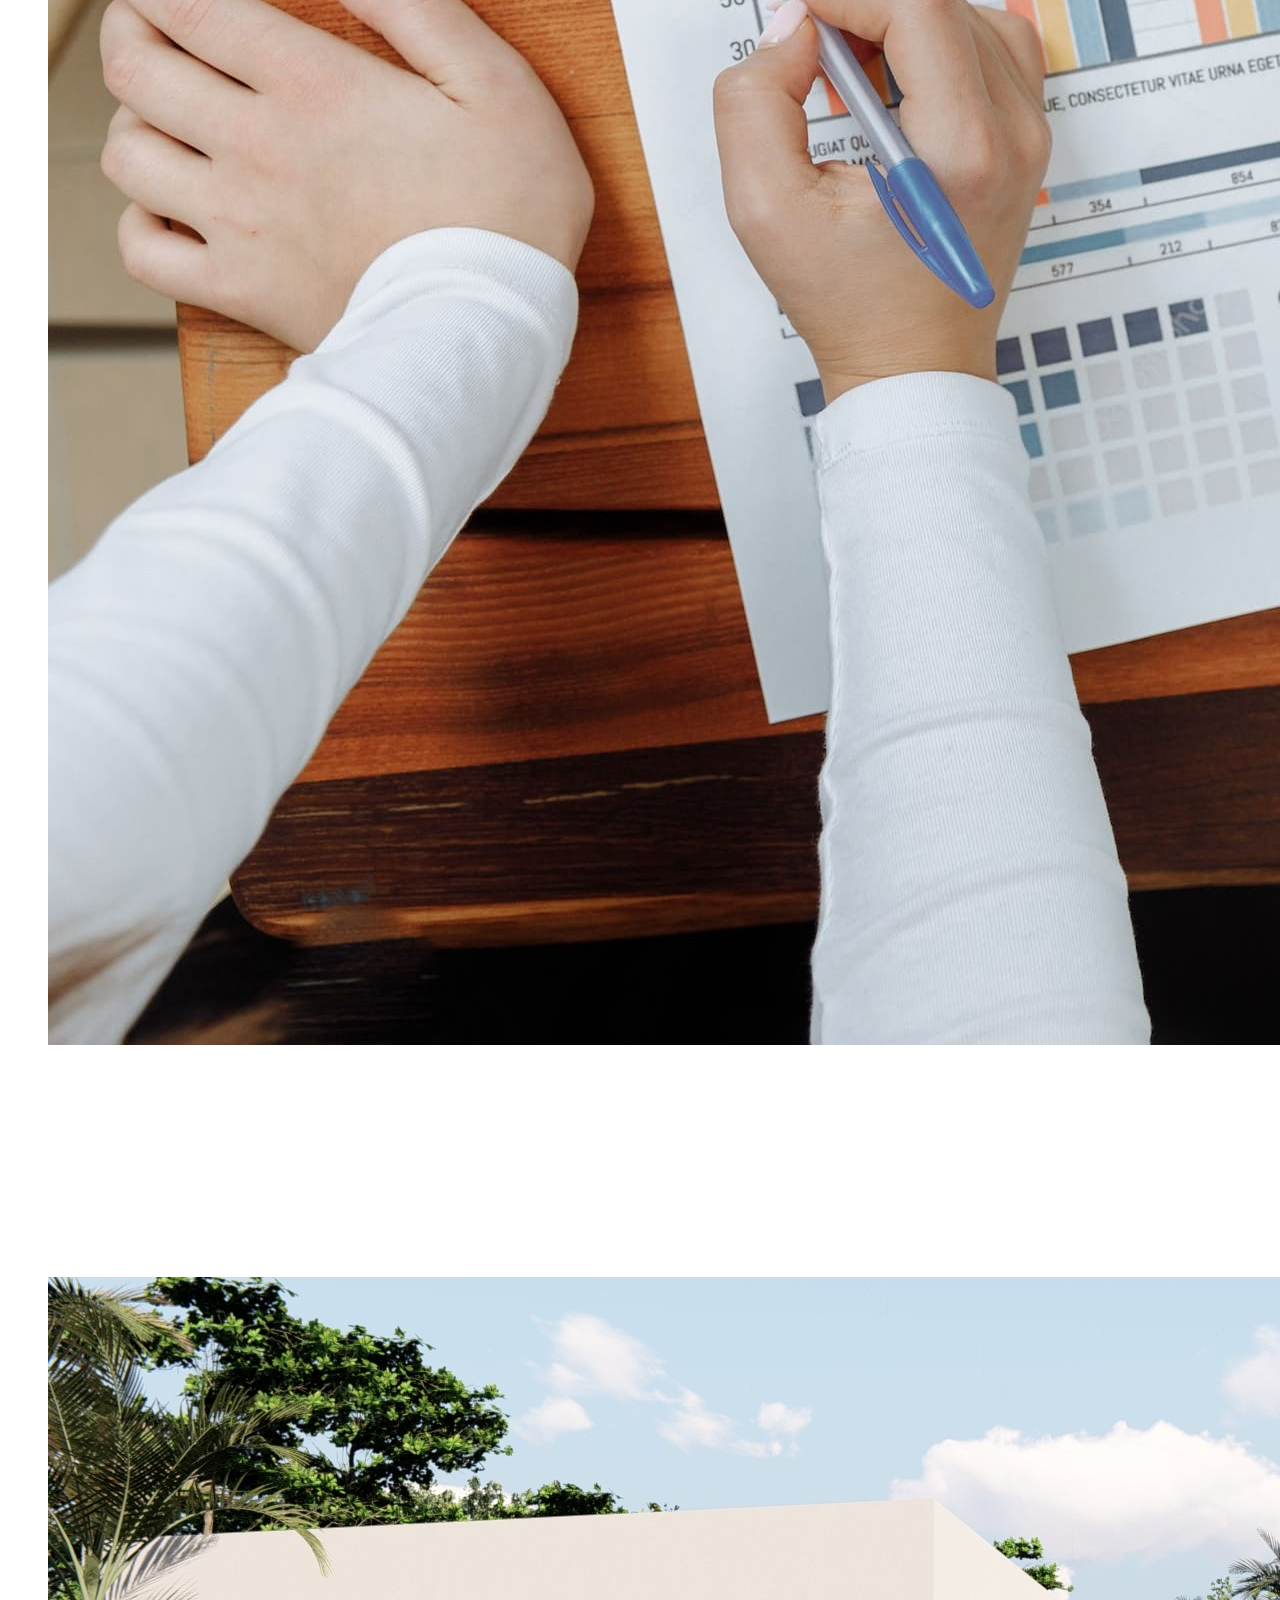
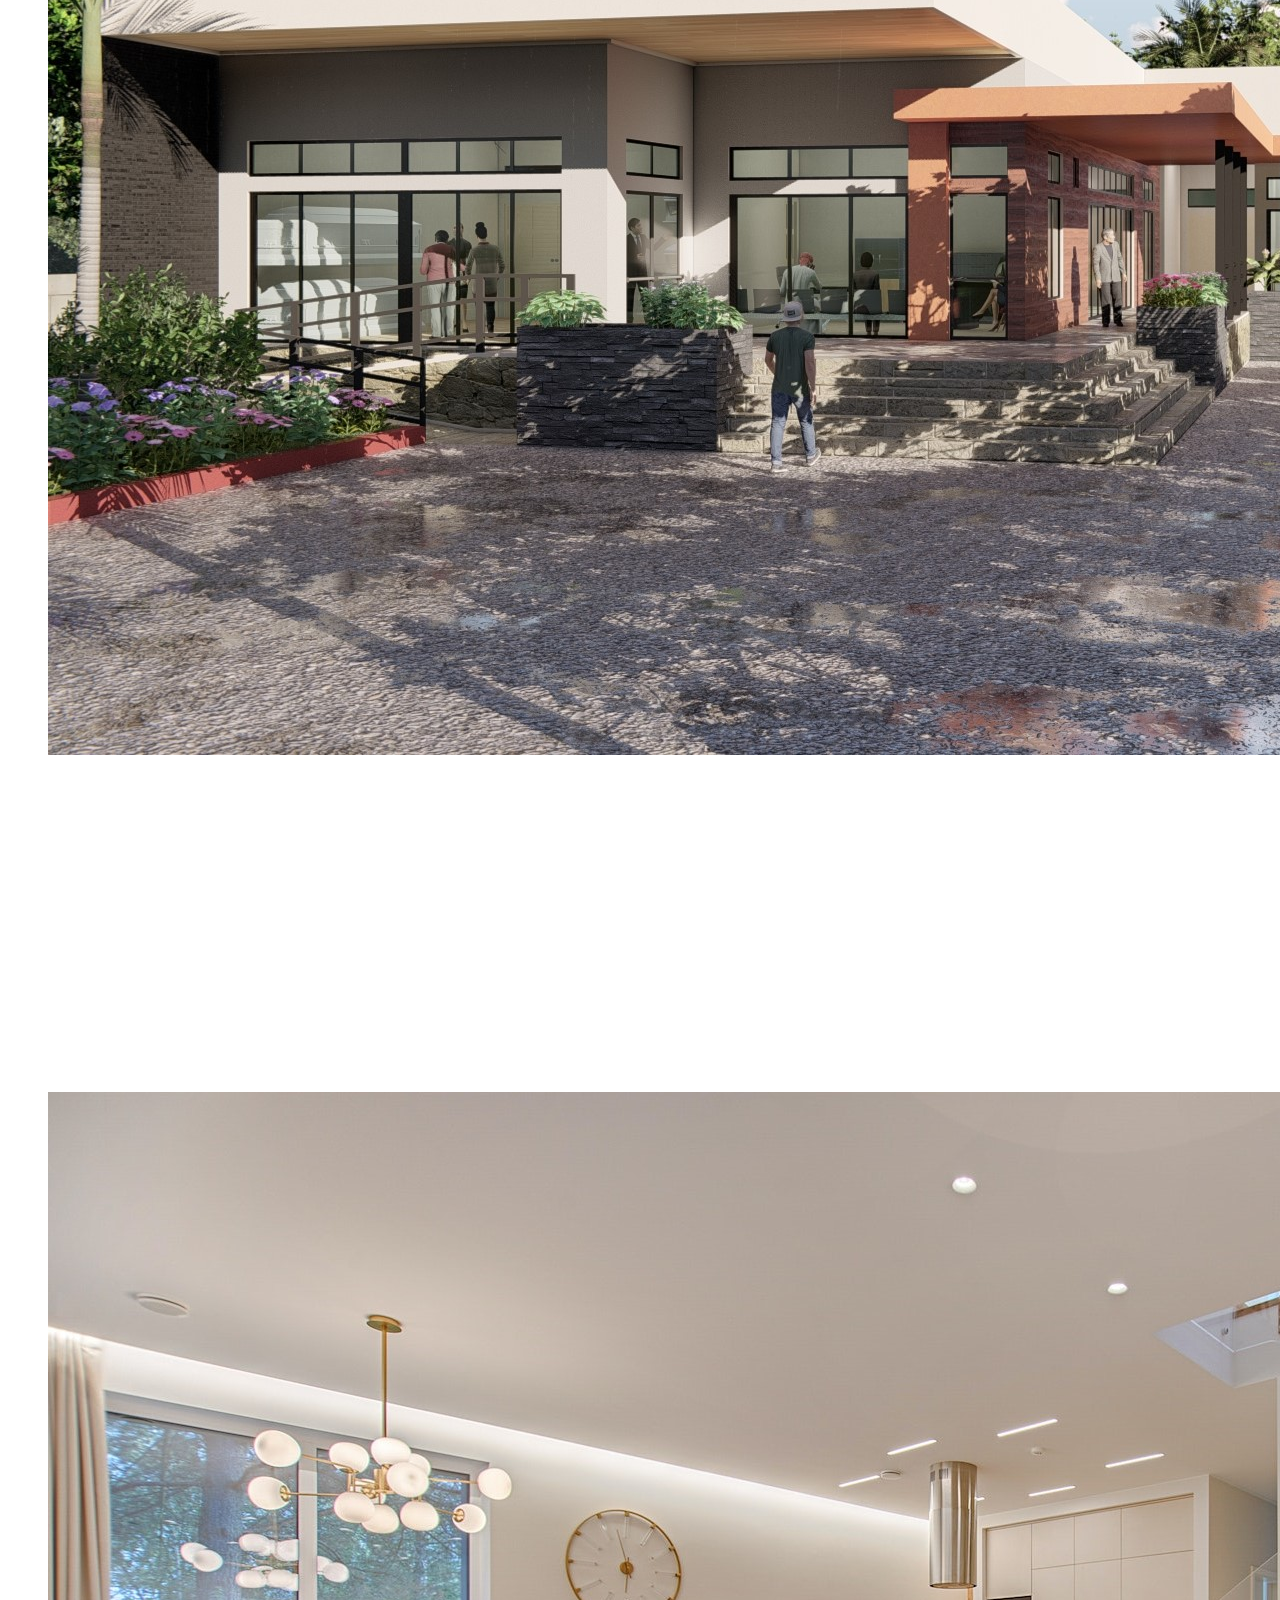
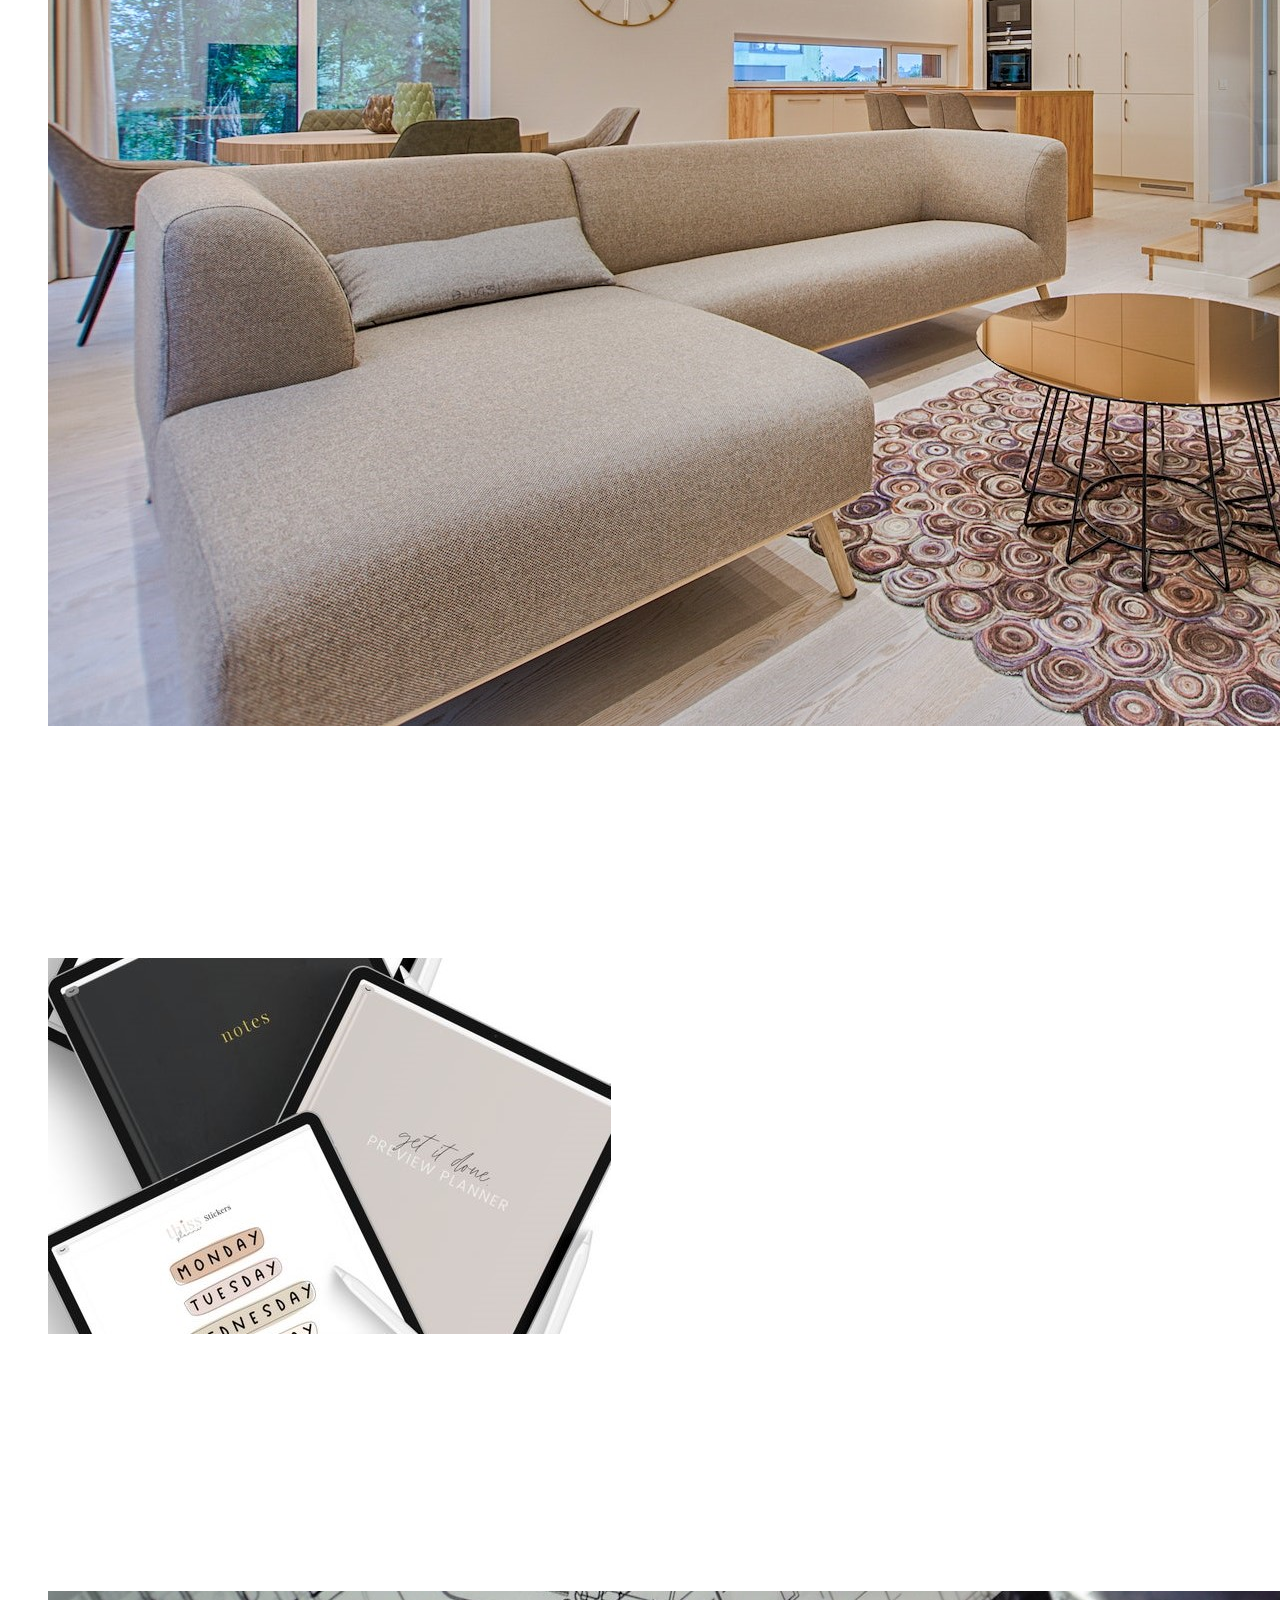
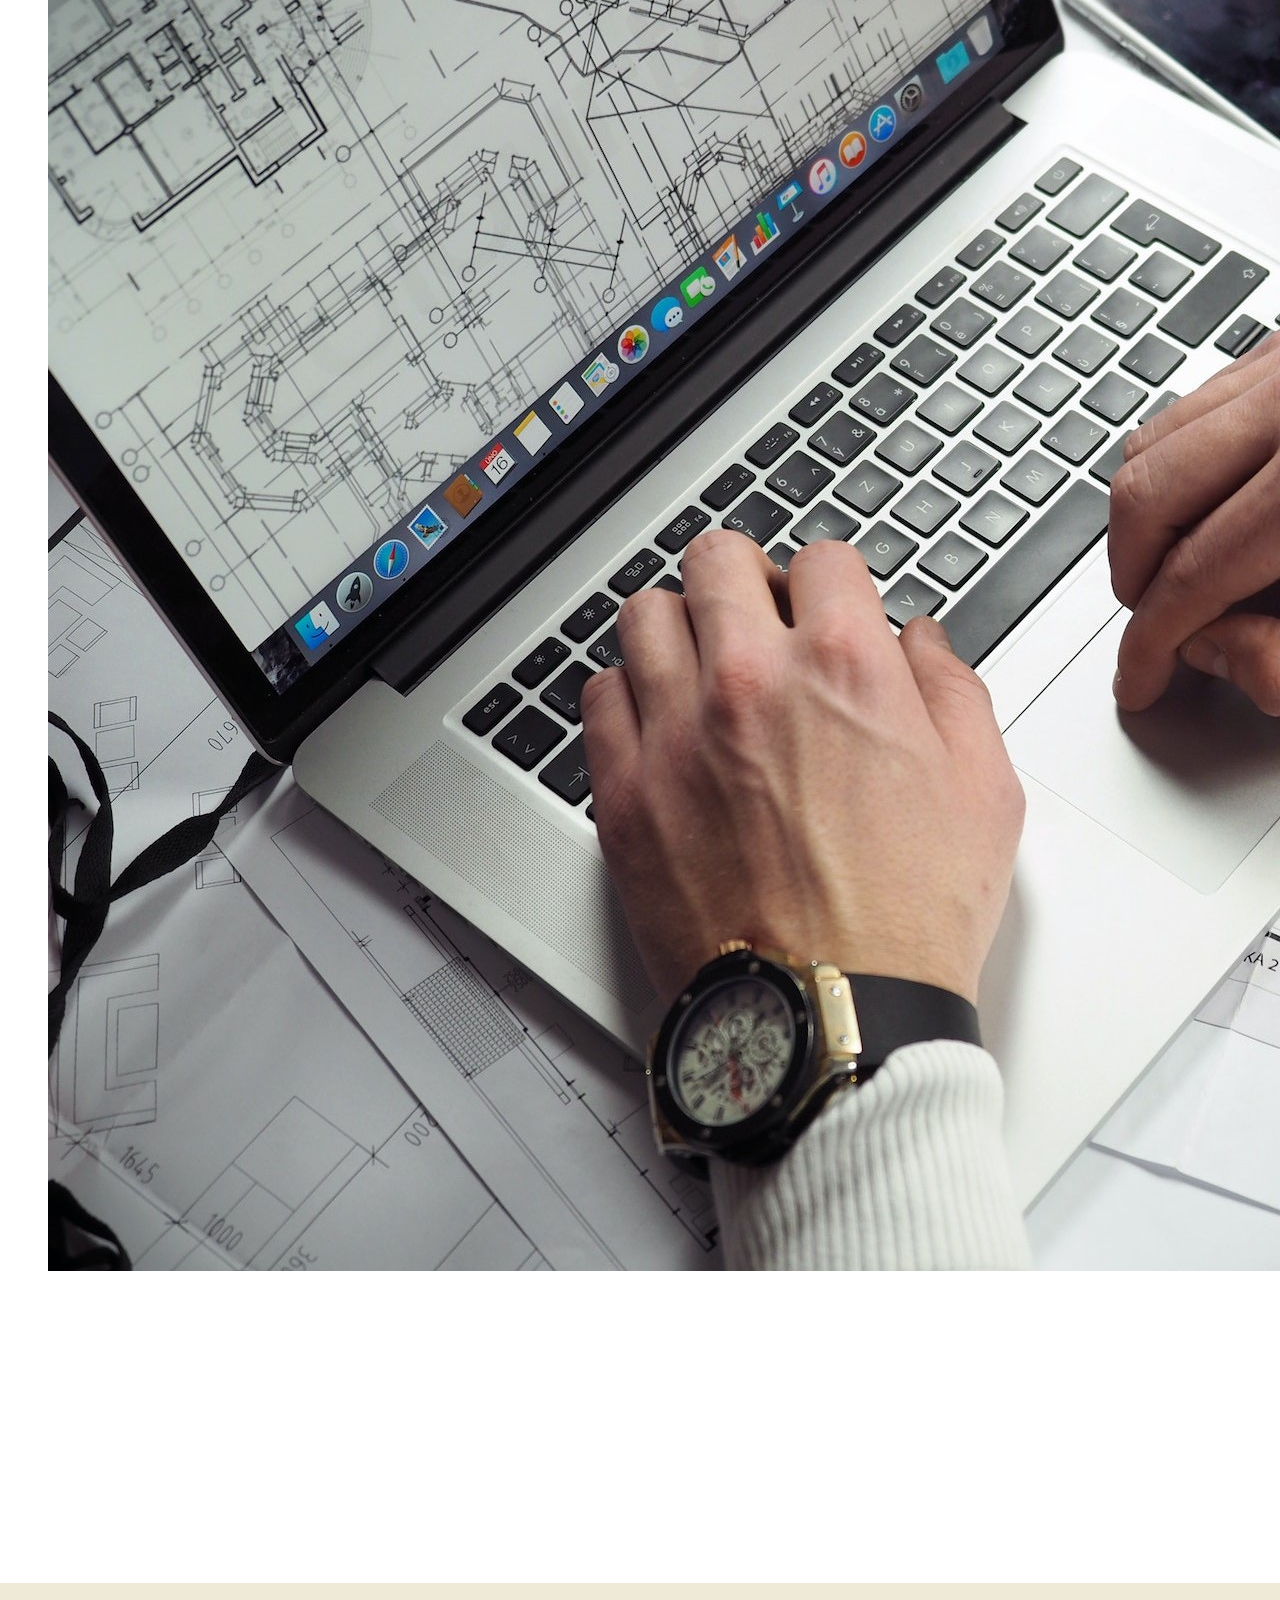
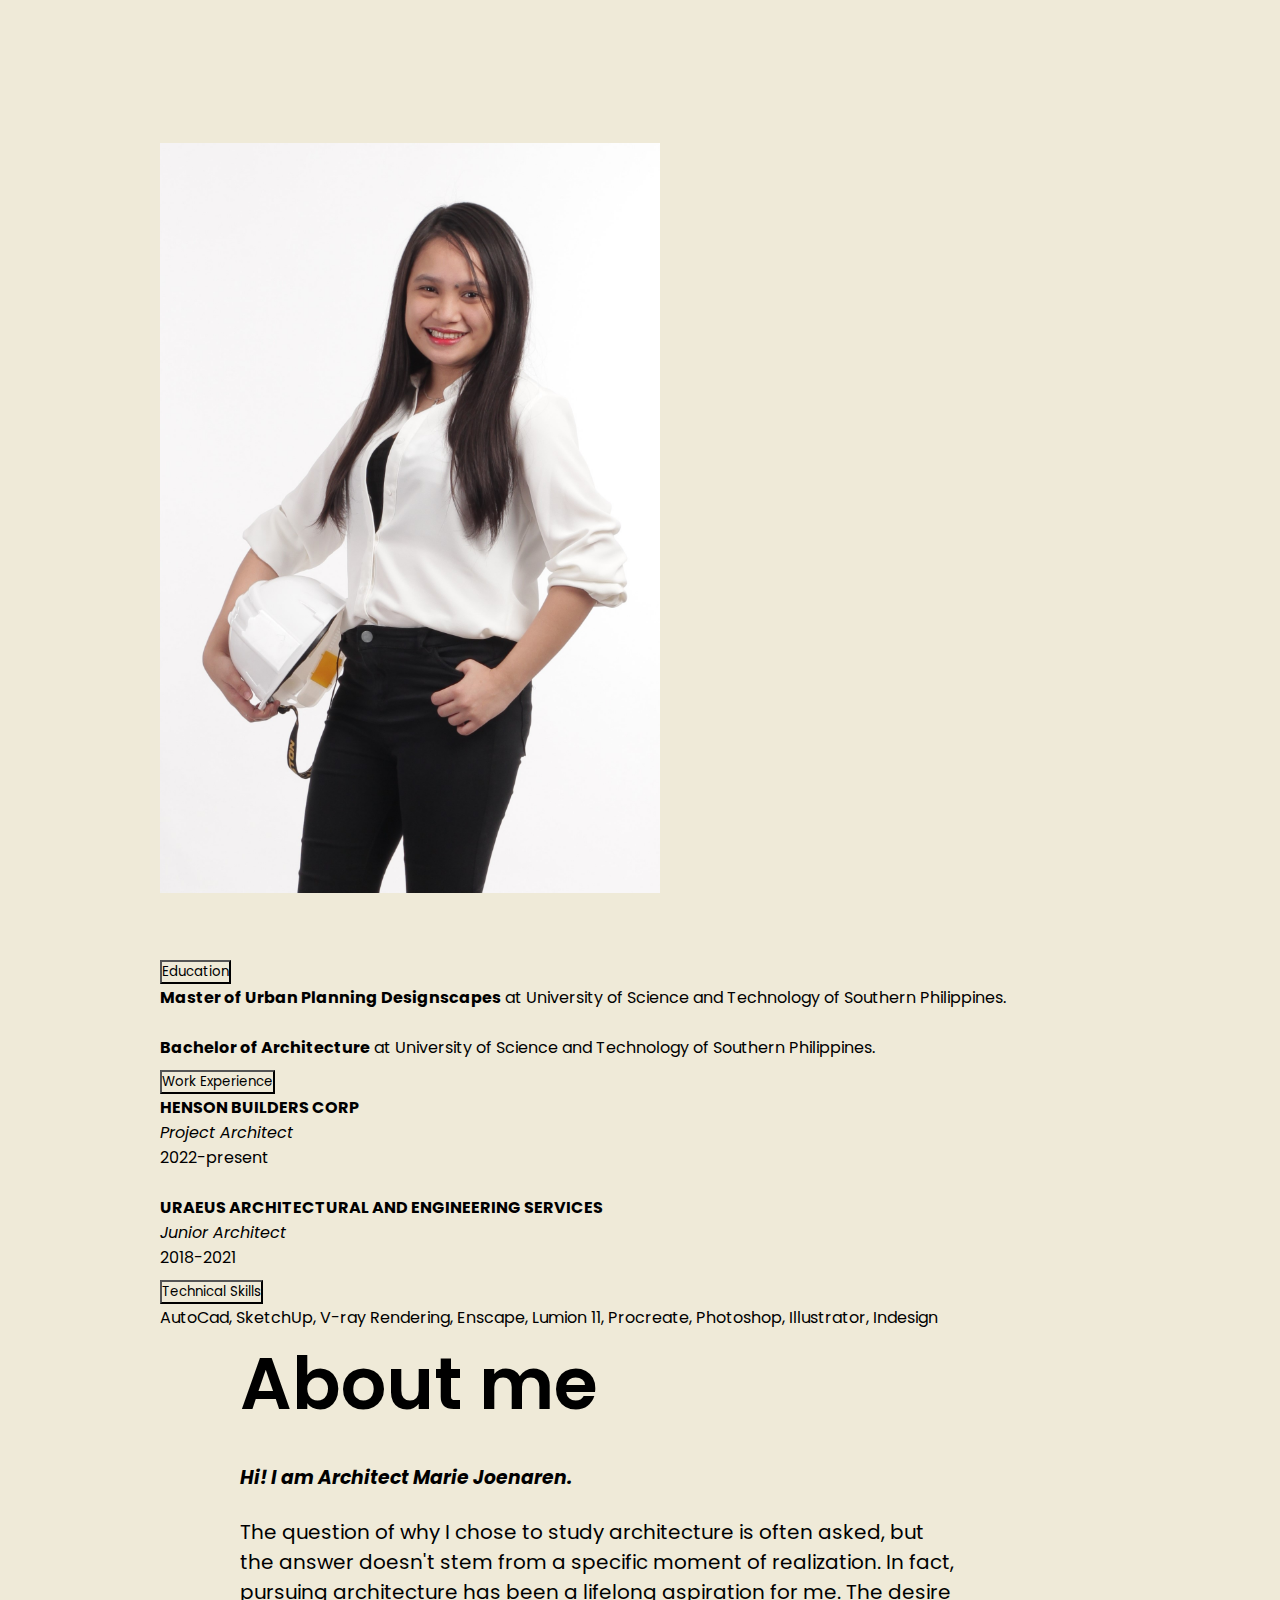
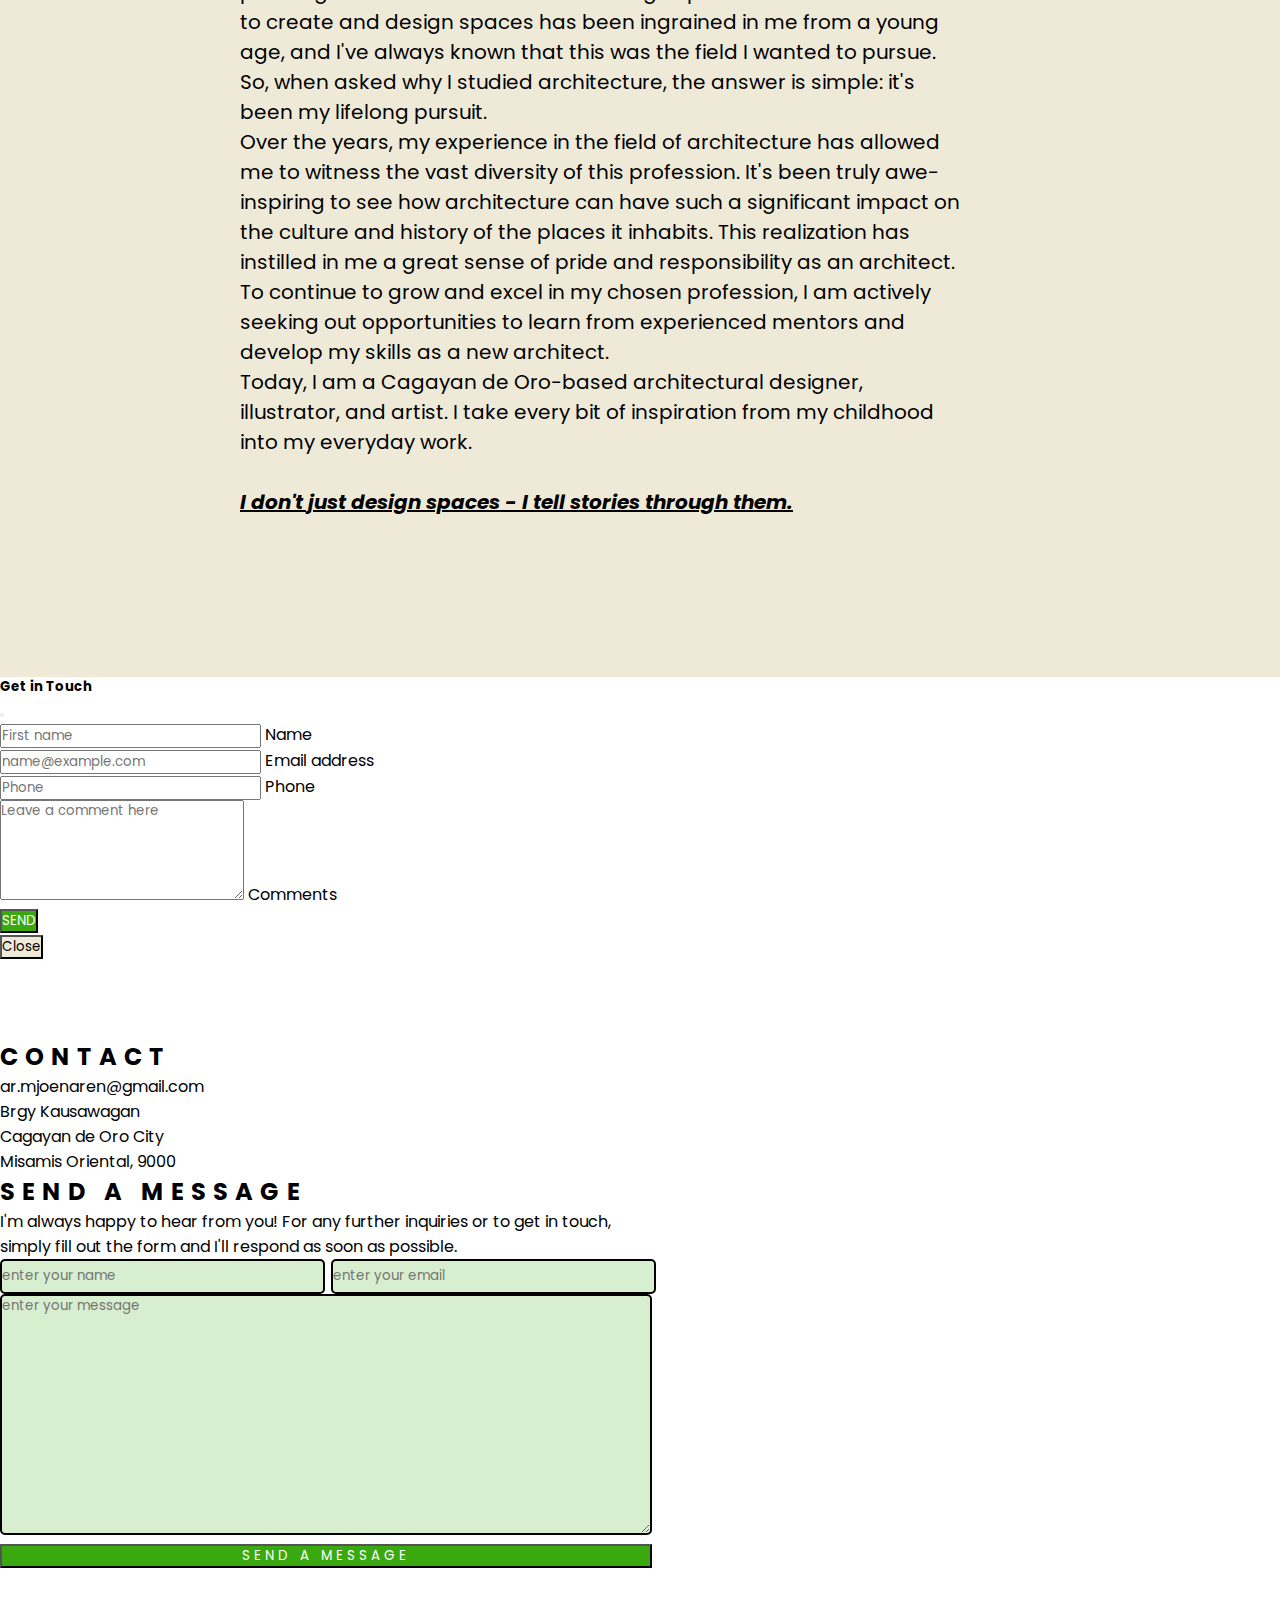
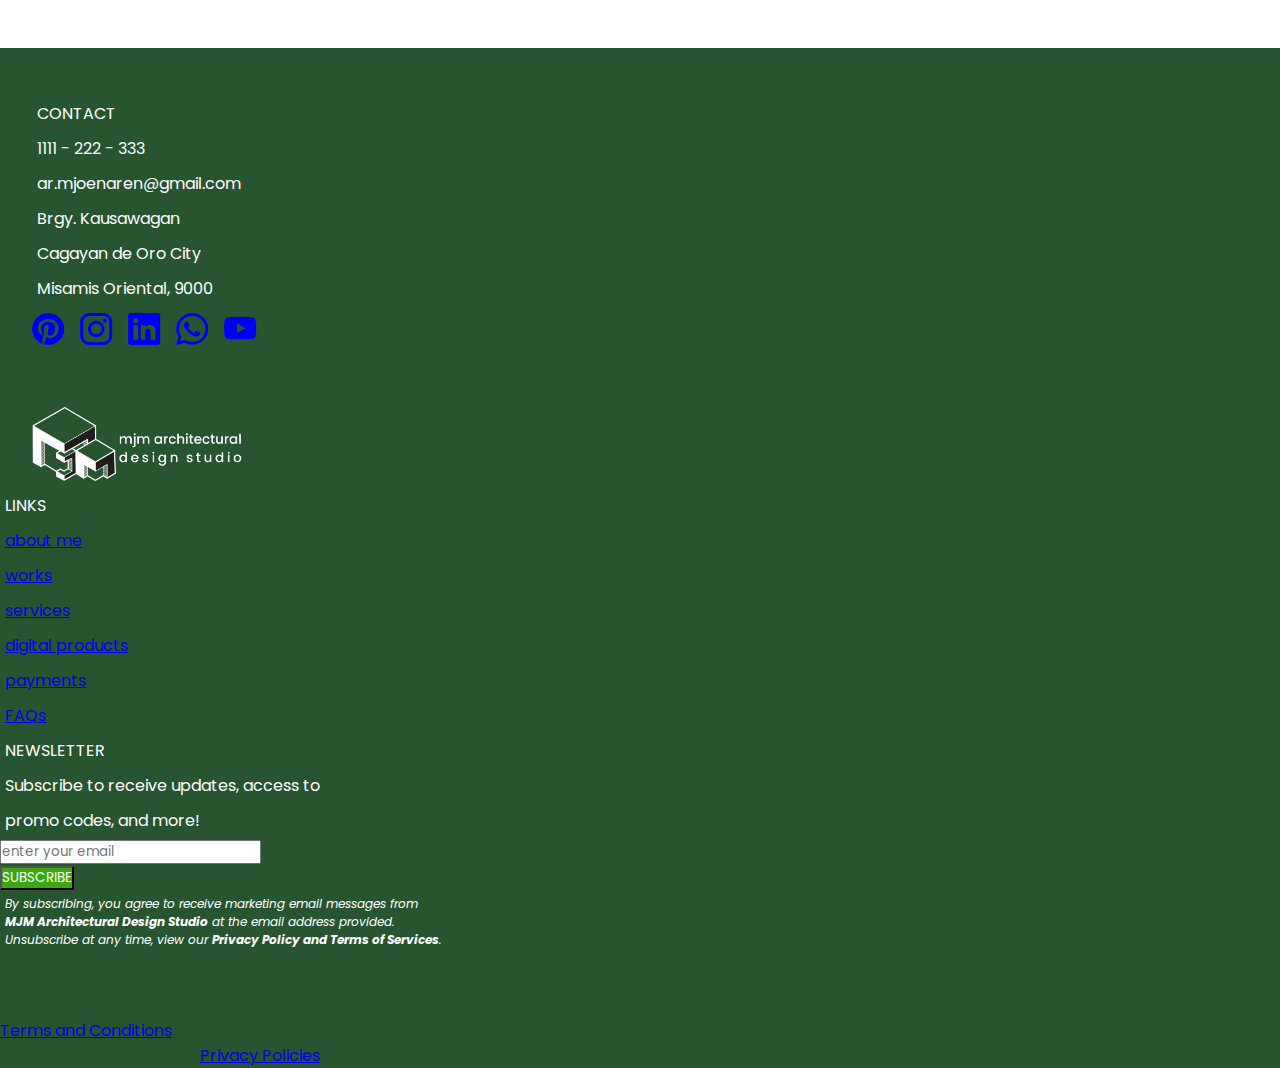
<file: My Portfolio/project-services.html>
<!DOCTYPE html>
<html lang="en">
  <head>
    <meta charset="UTF-8" />
    <meta http-equiv="X-UA-Compatible" content="IE=edge" />
    <meta name="viewport" content="width=device-width, initial-scale=1.0" />
    <!-- CDN -->
    <link
      href="https://cdn.jsdelivr.net/npm/bootstrap@5.3.0-alpha2/dist/css/bootstrap.min.css"
      rel="stylesheet"
      integrity="sha384-aFq/bzH65dt+w6FI2ooMVUpc+21e0SRygnTpmBvdBgSdnuTN7QbdgL+OapgHtvPp"
      crossorigin="anonymous"
    />
    <script
      src="https://cdn.jsdelivr.net/npm/bootstrap@5.3.0-alpha2/dist/js/bootstrap.bundle.min.js"
      integrity="sha384-qKXV1j0HvMUeCBQ+QVp7JcfGl760yU08IQ+GpUo5hlbpg51QRiuqHAJz8+BrxE/N"
      crossorigin="anonymous"
    ></script>
    <link
      rel="stylesheet"
      href="https://cdn.jsdelivr.net/npm/bootstrap-icons@1.10.3/font/bootstrap-icons.css"
    />
    <link href="https://unpkg.com/aos@2.3.1/dist/aos.css" rel="stylesheet" />
    <script src="https://unpkg.com/aos@2.3.1/dist/aos.js"></script>

    <!-- CSS -->
    <link rel="stylesheet" href="project-services.css" />

    <title>MJM Project Services</title>

    <!-- favicon -->
    <link rel="icon" href="favicon.ico" />
    <link rel="apple-touch-icon" sizes="180x180" href="/apple-touch-icon.png" />
    <link rel="icon" type="image/png" sizes="32x32" href="/favicon-32x32.png" />
    <link rel="icon" type="image/png" sizes="16x16" href="/favicon-16x16.png" />
    <link rel="manifest" href="/site.webmanifest" />
  </head>
  <body>
    <!-- Navbar -->
    <section>
      <nav class="navbar fixed-top navbar-expand-md navbar-dark p-md-3">
        <div class="container-fluid">
          <!-- LOGO -->
          <a class="navbar-brand text-black text-bold" href="index.html"
            ><img
              class="logo"
              style="height: 80px"
              src="main_assets/mjm logo dark-green.png"
              alt="logo"
          /></a>
          <button
            class="navbar-toggler"
            type="button"
            data-bs-toggle="collapse"
            data-bs-target="#navbarNav"
            aria-controls="navbarNav"
            aria-expanded="false"
            aria-label="Toggle navigation"
          >
            <span class="navbar-toggler-icon bg-success"></span>
          </button>

          <!-- Navbar Menu -->
          <div
            class="collapse navbar-collapse justify-content-end"
            id="navbarNav"
          >
            <ul class="navbar-nav">
              <li class="nav-item position-relative">
                <a class="nav-link text-black" href="index.html">HOME</a>
              </li>
              <li class="nav-item position-relative project-dropdown">
                <a class="nav-link text-black" href="project-services.html"
                  >PROJECTS</a
                >
                <!-- Project dropdown -->
                <div class="project-link projecttab">
                  <ul class="">
                    <li class="nav-item list-unstyled">
                      <a class="nav-link text-black p-0" href="project1.html"
                        ><span class="hover-underline-animation"
                          >Ginama Project</span
                        ></a
                      >
                    </li>
                    <li class="nav-item list-unstyled">
                      <a class="nav-link text-black p-0" href="project2.html"
                        ><span class="hover-underline-animation"
                          >Nunez Project</span
                        ></a
                      >
                    </li>
                    <li class="nav-item list-unstyled">
                      <a class="nav-link text-black p-0" href="project3.html"
                        ><span class="hover-underline-animation"
                          >Cainglet Project</span
                        ></a
                      >
                    </li>
                    <li class="nav-item list-unstyled">
                      <a class="nav-link text-black p-0" href="project4.html"
                        ><span class="hover-underline-animation"
                          >Coffeeshop Project</span
                        ></a
                      >
                    </li>
                  </ul>
                </div>
              </li>

              <li class="nav-item position-relative project-dropdown">
                <a class="nav-link text-black" href="digital-products.html">
                  DIGITAL PRODUCTS</a
                >
                <!-- Products dropdown -->
                <div class="project-link digitab">
                  <ul class="">
                    <li class="nav-item list-unstyled">
                      <a
                        class="nav-link text-black p-0"
                        href="digital-products.html"
                        ><span class="hover-underline-animation"
                          >Digital Planners</span
                        ></a
                      >
                    </li>
                    <li class="nav-item list-unstyled">
                      <a
                        class="nav-link text-black p-0"
                        href="digital-products.html"
                        ><span class="hover-underline-animation"
                          >Illustrations</span
                        ></a
                      >
                    </li>
                    <li class="nav-item list-unstyled">
                      <a class="nav-link text-black p-0" href="commissions.html"
                        ><span class="hover-underline-animation"
                          >Commissions</span
                        ></a
                      >
                    </li>
                  </ul>
                </div>
              </li>

              <li class="nav-item position-relative project-dropdown">
                <a
                  class="nav-link text-black"
                  href="./project-services.html?redirect=aboutMe"
                  >ABOUT</a
                >
                <!-- About dropdown -->
                <div class="project-link abouttab">
                  <ul class="">
                    <li class="nav-item list-unstyled">
                      <a
                        class="nav-link text-black p-0"
                        href="./project-services.html?redirect=aboutMe"
                        ><span class="hover-underline-animation">Who</span></a
                      >
                    </li>
                    <li class="nav-item list-unstyled">
                      <a
                        class="nav-link text-black p-0"
                        href="./project-services.html?redirect=services"
                        ><span class="hover-underline-animation"
                          >Services</span
                        ></a
                      >
                    </li>
                    <li class="nav-item list-unstyled">
                      <a
                        class="nav-link text-black p-0"
                        href="./project-services.html?redirect=contact"
                        ><span class="hover-underline-animation"
                          >Contact</span
                        ></a
                      >
                    </li>
                  </ul>
                </div>
              </li>
              <li class="nav-item position-relative project-dropdown">
                <a
                  class="btn text-uppercase"
                  id="userName"
                  href="user-profile.html"
                  >ACCOUNT</a
                >
                <!-- Account dropdown -->
                <div class="project-link">
                  <ul class="">
                    <li
                      class="nav-item list-unstyled navLogOut"
                      id="logoutHandler"
                    ></li>
                    <li class="nav-item list-unstyled removeLogin">
                      <a class="nav-link text-black p-0" href="Login-page.html"
                        ><span class="hover-underline-animation">Login</span></a
                      >
                    </li>
                    <li class="nav-item list-unstyled removeRegister">
                      <a
                        class="nav-link text-black p-0"
                        href="register-page.html"
                        ><span class="hover-underline-animation"
                          >Register</span
                        ></a
                      >
                    </li>
                  </ul>
                </div>
              </li>
              <li class="nav-item">
                <a
                  class="btn btncolor rounded-0"
                  href="#"
                  data-bs-toggle="modal"
                  data-bs-target="#exampleModal"
                  >CONTACT ME</a
                >
              </li>
            </ul>
          </div>
        </div>
      </nav>
    </section>

    <!-- Project -->
    <section id="featurepro" class="container-fluid project-section">
      <h1 class="my-5 display-2">Featured Projects</h1>
      <div class="card-group gap-3">
        <!-- Project 1 -->
        <div class="card cardp cards rounded-0 gap-3">
          <img
            src="Project 1/interior_perspective_scene 2.jpg"
            class="card-img"
            alt=""
          />
          <a href="project1.html">
            <div class="card-body cbody">
              <h3 class="card-title">GINAMA PROJECT | Pasalubong Center</h3>
              <p class="card-subtitle">Commercial Building</p>
              <p class="card-info">
                The concept of the design strives towards a cultural approach
                but the client wanted it to be modernized so the architect
                incorporated both concepts. There are printed patterns on the
                vertical louvers on the front that represents weaving designs
                and the vertical represents the modern design.
              </p>
            </div></a
          >
        </div>
        <!-- Project 2 -->
        <div class="card cardp cards rounded-0 gap-3">
          <img src="Project 2/NUÑEZ 0006.jpg" class="card-img" alt="" />
          <a href="project2.html">
            <div class="card-body cbody">
              <h3 class="card-title">NUNEZ PROJECT</h3>
              <p class="card-subtitle">Single-Story Residential Building</p>
              <p class="card-info">
                This is owned by a relative close to the architect's mother's
                side that she personally design for them. The design was
                inspired by the already existing slope of the roof and wooden
                louver windows. Basically, this was just a total renovation of
                the existing house bwith some twists and turns for a new look.
              </p>
            </div></a
          >
        </div>
      </div>
      <!-- 2nd row -->
      <div class="card-group gap-3">
        <!-- Project 3 -->
        <div class="card cardp cards rounded-0">
          <img src="Project 3/Cainglet-_30.jpg" class="card-img" alt="" />
          <a href="project3.html">
            <div class="card-body cbody">
              <h3 class="card-title">CAINGLET PROJECT</h3>
              <p class="card-subtitle">Single-Story Residential Building</p>
              <p class="card-info">
                This Project was one of the first project that the architect
                handled during her junior years. It has a roof deck but not the
                whole area of the ground floor. The design was all Modern but
                the client specifically wanted Jalousie as their windows and it
                did blended well.
              </p>
            </div>
          </a>
        </div>
        <!-- Project 4 -->
        <div class="card cardp cards rounded-0">
          <img
            src="Project 4/Coffee Shop Scene 6.jpg"
            class="card-img"
            alt=""
          />
          <a href="project4.html">
            <div class="card-body cbody">
              <h3 class="card-title">COFFEESHOP PROJECT</h3>
              <p class="card-subtitle">Interior Design</p>
              <p class="card-info">
                This was a coffee shop designed in line with the client's sport,
                tri-athlete. It was fun designing this 25 sqm area since the
                client wanted to place his bicycle inside the coffee shop and it
                was a lot of work considering the space available. Still, we
                nailed it.
              </p>
            </div>
          </a>
        </div>
      </div>
    </section>

    <!-- Services -->
    <section class="container-fluid services-section" id="containerServices">
      <h1 class="my-5 display-2">Services</h1>
      <div class="card-group gap-5">
        <!-- Services 1 -->
        <div class="card border-0" style="width: 18rem">
          <img
            src="main_assets/architectural plans.jpg"
            class="card-img-top"
            alt="floor plans"
          />
          <div class="card-body px-0">
            <h4 data-aos="fade-up" data-aos-duration="2000" class="my-3">
              Architectural Plans and Design
            </h4>
            <p data-aos="fade-up" data-aos-duration="2000" class="card-text">
              Ready to turn your building dreams into reality? I specialize in
              creating architecturally sound designs and orthographic plans that
              are ready for building permit applications. Contact me today to
              discuss your project and get started.
            </p>
          </div>
        </div>
        <!-- Services 2 -->
        <div class="card border-0" style="width: 18rem">
          <img
            src="main_assets/project management.jpg"
            class="card-img-top"
            alt="project management"
          />
          <div class="card-body px-0">
            <h4 data-aos="fade-up" data-aos-duration="2000" class="my-3">
              Project Management
            </h4>
            <p data-aos="fade-up" data-aos-duration="2000" class="card-text">
              Ready to take your construction project to the next level? With my
              skills in construction administration and management, I can help
              you turn your plans into a reality. Contact me today to learn more
              about my project management services.
            </p>
          </div>
        </div>
        <!-- Services 3 -->
        <div class="card border-0" style="width: 18rem">
          <img
            src="main_assets/architectural-illustrations.jpg"
            class="card-img-top"
            alt="..."
          />
          <div class="card-body px-0">
            <h4 data-aos="fade-up" data-aos-duration="2000" class="my-3">
              Architectural Illustrations and Rendetions
            </h4>
            <p data-aos="fade-up" data-aos-duration="2000" class="card-text">
              Bring your 3D models to life with professional-grade rendering
              services! As an expert in 3D rendering and post-processing, I can
              help you create stunning, lifelike illustrations that showcase
              your vision. Contact me today to learn more.
            </p>
          </div>
        </div>
      </div>
      <!-- Row 2 -->
      <div class="card-group gap-5 serv2">
        <!-- Services 4 -->
        <div class="card border-0" style="width: 18rem">
          <img
            src="main_assets/interior design.jpg"
            class="card-img-top"
            alt="..."
          />
          <div class="card-body px-0">
            <h4 data-aos="fade-up" data-aos-duration="2000" class="my-3">
              Interior Design
            </h4>
            <p data-aos="fade-up" data-aos-duration="2000" class="card-text">
              Tired of the same old look in your interior space? With my
              expertise in interior design, I can help you reimagine your space
              with plans and visualizations that are tailored to your needs and
              style preferences. Let's work together to create something
              beautiful.
            </p>
          </div>
        </div>
        <!-- Services 5 -->
        <div class="card border-0" style="width: 18rem">
          <img
            src="main_assets/digital-planner.jpg"
            class="card-img-top"
            alt="..."
          />
          <div class="card-body px-0">
            <h4 data-aos="fade-up" data-aos-duration="2000" class="my-3">
              Digital Planners
            </h4>
            <p data-aos="fade-up" data-aos-duration="2000" class="card-text">
              Get ahead of the game with my customizable digital planner
              templates! Perfect for anyone looking to boost productivity and
              develop healthy habits, my templates are designed to streamline
              your routine and help you reach your goals. Check out my shop for
              more details.
            </p>
          </div>
        </div>
        <!-- Services 6 -->
        <div class="card border-0" style="width: 18rem">
          <img
            src="main_assets/anything else.jpg"
            class="card-img-top"
            alt="..."
          />
          <div class="card-body px-0">
            <h4 data-aos="fade-up" data-aos-duration="2000" class="my-3">
              Need Something Else?
            </h4>
            <p data-aos="fade-up" data-aos-duration="2000" class="card-text">
              Looking for a unique piece of art that speaks to you? I offer
              private art commissions for those seeking something truly special.
              If you're interested in licensing my work for your project, I'd be
              happy to discuss the details with you. Contact me for more
              information.
            </p>
          </div>
        </div>
      </div>
    </section>

    <!-- About me -->
    <section id="constainerAboutMe" class="container-fluid about-section">
      <div class="row aboutRow">
        <div class="col">
          <img
            class="mariejoe align-items-center"
            src="main_assets/mariejoe-about.JPG"
            alt="ar marie joenaren"
          />
          <br /><br /><br />

          <!-- accordion data -->
          <div
            class="accordion accordion-flush bg-body"
            id="accordionFlushExample"
          >
            <!-- Accordian 1 -->
            <div class="accordion-item">
              <h2 class="accordion-header">
                <button
                  class="accordion-button collapsed"
                  type="button"
                  data-bs-toggle="collapse"
                  data-bs-target="#flush-collapseOne"
                  aria-expanded="false"
                  aria-controls="flush-collapseOne"
                >
                  Education
                </button>
              </h2>
              <div
                id="flush-collapseOne"
                class="accordion-collapse collapse"
                data-bs-parent="#accordionFlushExample"
              >
                <div class="accordion-body">
                  <strong>Master of Urban Planning Designscapes</strong> at
                  University of Science and Technology of Southern Philippines.
                  <br /><br />
                  <strong>Bachelor of Architecture</strong> at University of
                  Science and Technology of Southern Philippines.
                </div>
              </div>
            </div>
            <!-- Accordion 2 -->
            <div class="accordion-item">
              <h2 class="accordion-header">
                <button
                  class="accordion-button collapsed"
                  type="button"
                  data-bs-toggle="collapse"
                  data-bs-target="#flush-collapseTwo"
                  aria-expanded="false"
                  aria-controls="flush-collapseTwo"
                >
                  Work Experience
                </button>
              </h2>
              <div
                id="flush-collapseTwo"
                class="accordion-collapse collapse"
                data-bs-parent="#accordionFlushExample"
              >
                <div class="accordion-body">
                  <strong>HENSON BUILDERS CORP</strong><br /><em
                    >Project Architect</em
                  >
                  <br />
                  2022-present
                  <br /><br />
                  <strong>URAEUS ARCHITECTURAL AND ENGINEERING SERVICES</strong
                  ><br /><em>Junior Architect</em>
                  <br />
                  2018-2021
                </div>
              </div>
            </div>
            <!-- Accordion 3 -->
            <div class="accordion-item">
              <h2 class="accordion-header">
                <button
                  class="accordion-button collapsed"
                  type="button"
                  data-bs-toggle="collapse"
                  data-bs-target="#flush-collapseThree"
                  aria-expanded="false"
                  aria-controls="flush-collapseThree"
                >
                  Technical Skills
                </button>
              </h2>
              <div
                id="flush-collapseThree"
                class="accordion-collapse collapse"
                data-bs-parent="#accordionFlushExample"
              >
                <div class="accordion-body">
                  AutoCad, SketchUp, V-ray Rendering, Enscape, Lumion 11,
                  Procreate, Photoshop, Illustrator, Indesign
                </div>
              </div>
            </div>
          </div>
        </div>

        <div class="col aboutContentMain">
          <h1 class="aboutHead">About me</h1>
          <br />
          <h3><em>Hi! I am Architect Marie Joenaren.</em></h3>
          <br />
          <p class="aboutContent">
            The question of why I chose to study architecture is often asked,
            but the answer doesn't stem from a specific moment of realization.
            In fact, pursuing architecture has been a lifelong aspiration for
            me. The desire to create and design spaces has been ingrained in me
            from a young age, and I've always known that this was the field I
            wanted to pursue. So, when asked why I studied architecture, the
            answer is simple: it's been my lifelong pursuit.
          </p>
          <p class="aboutContent">
            Over the years, my experience in the field of architecture has
            allowed me to witness the vast diversity of this profession. It's
            been truly awe-inspiring to see how architecture can have such a
            significant impact on the culture and history of the places it
            inhabits. This realization has instilled in me a great sense of
            pride and responsibility as an architect. To continue to grow and
            excel in my chosen profession, I am actively seeking out
            opportunities to learn from experienced mentors and develop my
            skills as a new architect.
          </p>
          <p class="aboutContent">
            Today, I am a Cagayan de Oro-based architectural designer,
            illustrator, and artist. I take every bit of inspiration from my
            childhood into my everyday work.
            <br /><br />
            <strong
              ><em
                ><u
                  >I don't just design spaces - I tell stories through them.</u
                ></em
              ></strong
            >
          </p>
        </div>
      </div>
    </section>

    <!-- Modal for contact me -->
    <section>
      <div class="modal" id="exampleModal" tabindex="-1">
        <div class="modal-dialog">
          <div class="modal-content">
            <div class="modal-header">
              <h5 class="modal-title">Get in Touch</h5>
              <button
                type="button"
                class="btn-close"
                data-bs-dismiss="modal"
                aria-label="Close"
              ></button>
            </div>
            <div class="modal-body">
              <form action="" class="needs-validation" novalidate>
                <div class="form-floating mb-3">
                  <input
                    type="text"
                    class="form-control rounded-0"
                    id="fname"
                    placeholder="First name"
                    required
                  />
                  <label for="floatingInputfname">Name</label>
                </div>

                <div class="form-floating mb-3">
                  <input
                    type="email"
                    class="form-control rounded-0"
                    id="email"
                    placeholder="name@example.com"
                    required
                  />
                  <label for="floatingInputemail">Email address</label>
                </div>
                <div class="form-floating mb-3">
                  <input
                    type="number"
                    class="form-control rounded-0"
                    id="phone"
                    placeholder="Phone"
                    required
                  />
                  <label for="floatingAddress">Phone</label>
                </div>

                <div class="form-floating mb-3">
                  <textarea
                    class="form-control"
                    placeholder="Leave a comment here"
                    id="floatingTextarea2"
                    style="height: 100px"
                    required
                  ></textarea>
                  <label for="floatingTextarea2">Comments</label>
                </div>

                <div class="d-grid">
                  <button
                    class="btn btncolor mb-3 buttonregister rounded-0"
                    type="submit"
                  >
                    SEND
                  </button>
                </div>
              </form>
            </div>
            <div class="modal-footer">
              <button
                type="button"
                style="background-color: #efead8"
                class="btn text-black rounded-0"
                data-bs-dismiss="modal"
              >
                Close
              </button>
            </div>
          </div>
        </div>
      </div>
    </section>

    <!-- Contact -->
    <section id="containerContact" class="container-fluid contact-section">
      <div class="text-center my-5">
        <h2 class="my-4">CONTACT</h2>
        <p class="mb-0">ar.mjoenaren@gmail.com</p>

        <p class="m-0">Brgy Kausawagan</p>
        <p class="m-0">Cagayan de Oro City</p>
        <p class="mt-0">Misamis Oriental, 9000</p>
      </div>

      <!-- send a message -->
      <div class="text-center my-5">
        <h2 class="my-4">SEND A MESSAGE</h2>
        <p class="mb-0">
          I'm always happy to hear from you! For any further inquiries or to get
          in touch,
        </p>
        <p class="mt-0">
          simply fill out the form and I'll respond as soon as possible.
        </p>
      </div>

      <div class="text-center mt-4">
        <form class="needs-validation" novalidate>
          <div class="d-flex justify-content-center">
            <input
              class="form-control iemail2 p-2 rounded-0"
              type="text"
              placeholder="enter your name"
              id="Name"
              required
            />
            <input
              class="form-control iemail2 p-2 rounded-0"
              type="email"
              placeholder="enter your email"
              id="eMail"
              required
            />
          </div>

          <div class="d-flex justify-content-center">
            <textarea
              class="form-control iemail3 p-2 mt-3 rounded-0"
              placeholder="enter your message"
              name=""
              id="textArea"
              required
            ></textarea>
          </div>
          <button class="btn btncolor btn-sendM mt-3 rounded-0" type="submit">
            SEND A MESSAGE
          </button>
        </form>
      </div>
    </section>

    <!-- footer -->
    <section id="mainFooter">
      <div class="container-fluid p-4">
        <div class="row d-flex justify-content">
          <!-- contact details -->
          <div class="contacts col-lg-4 mb-4 mb-md-0">
            <p class="">CONTACT</p>
            <p class="m-0">1111 - 222 - 333</p>
            <p class="m-0">ar.mjoenaren@gmail.com</p>
            <p class="m-0">Brgy. Kausawagan</p>
            <p class="m-0">Cagayan de Oro City</p>
            <p>Misamis Oriental, 9000</p>

            <!-- social media -->
            <div id="socialLinks">
              <a
                class="nav-link pinterest"
                href="https://www.pinterest.ph/mariejoenarenm/"
              >
                <i class="bi bi-pinterest"></i>
              </a>

              <a
                class="nav-link instagram"
                href="https://www.instagram.com/ar.mjnm_designs/"
              >
                <i class="bi bi-instagram"></i>
              </a>

              <a
                class="nav-link linkedin"
                href="https://www.linkedin.com/in/marie-joenaren-m-833101151/"
              >
                <i class="bi bi-linkedin"></i>
              </a>

              <a class="nav-link whatsapp" href="#">
                <i class="bi bi-whatsapp"></i>
              </a>

              <a
                class="nav-link youtube"
                href="https://www.youtube.com/channel/UCYPWdxnxQh6GrL1i4rXDdkg"
              >
                <i class="bi bi-youtube"></i>
              </a>
            </div>

            <!-- index logo -->
            <div class="indexLogo">
              <img
                class="footerLogo"
                src="main_assets/mjm logo light.png"
                alt="mjm logo"
              />
            </div>
          </div>

          <!-- quick links -->
          <div class="qLinks col-lg-4 mb-4 mb-md-0">
            <p>LINKS</p>
            <ul class="list-unstyled">
              <li class="nav-item">
                <a class="nav-link" href="#constainerAboutMe"
                  ><p>about me</p></a
                >
              </li>
              <li class="nav-item">
                <a class="nav-link" href="#featurepro"><p>works</p></a>
              </li>
              <li class="nav-item">
                <a class="nav-link" href="#containerServices"
                  ><p>services</p></a
                >
              </li>
              <li class="nav-item">
                <a class="nav-link" href="digital-products.html"
                  ><p>digital products</p></a
                >
              </li>
              <li class="nav-item">
                <a class="nav-link" href="#!"><p>payments</p></a>
              </li>
              <li class="nav-item">
                <a class="nav-link" href="#!"><p>FAQs</p></a>
              </li>
            </ul>
          </div>

          <!-- newsletter -->
          <div class="col-lg-4 mb-4 mb-md-0">
            <form action="">
              <p>NEWSLETTER</p>

              <ul class="list-unstyled">
                <li>
                  <p class="m-0">Subscribe to receive updates, access to</p>
                  <p class="mt-0">promo codes, and more!</p>
                </li>

                <li class="mb-3">
                  <input
                    class="p-2 w-75 rounded-0"
                    type="email"
                    placeholder="enter your email"
                  />
                </li>
                <li>
                  <button type="submit" class="btn btncolor rounded-0 w-75">
                    SUBSCRIBE
                  </button>
                </li>

                <li>
                  <p style="font-size: 12px; width: 450px">
                    <em
                      >By subscribing, you agree to receive marketing email
                      messages from
                      <strong>MJM Architectural Design Studio</strong> at the
                      email address provided. Unsubscribe at any time, view our
                      <strong>Privacy Policy and Terms of Services</strong>.</em
                    >
                  </p>
                </li>
              </ul>
            </form>

            <!-- terms and policies -->
            <div class="termsAndPolicies">
              <ul class="list-unstyled">
                <li class="nav-item">
                  <a class="nav-link" href="#"> Terms and Conditions </a>
                </li>
                <li class="nav-item">
                  <a class="nav-link policy" href="#"> Privacy Policies </a>
                </li>
              </ul>
            </div>
          </div>
        </div>
      </div>
    </section>

    <!-- JS -->
    <script>
      AOS.init();
    </script>
    <script>
      // Validation
      (() => {
        "use strict";

        // Fetch all the forms we want to apply custom Bootstrap validation styles to
        const forms = document.querySelectorAll(".needs-validation");

        // Loop over them and prevent submission
        Array.from(forms).forEach((form) => {
          form.addEventListener(
            "submit",
            (event) => {
              if (!form.checkValidity()) {
                event.preventDefault();
                event.stopPropagation();
              }

              form.classList.add("was-validated");
            },
            false
          );
        });
      })();

      // Redirect to container
      function redirectToId() {
        const urlString = window.location.search;
        const urlParse = new URLSearchParams(urlString);

        const redirectParams = urlParse.get("redirect");
        console.log(redirectParams);

        if (redirectParams === "aboutMe") {
          window.location.href = "#constainerAboutMe";
        }

        if (redirectParams === "services") {
          window.location.href = "#containerServices";
        }

        if (redirectParams === "contact") {
          window.location.href = "#containerContact";
        }
      }
      redirectToId();

      // navbar show when scroll up
      var prevScrollpos = window.pageYOffset;

      window.onscroll = function () {
        var currentScrollPos = window.pageYOffset;
        if (prevScrollpos > currentScrollPos) {
          document.querySelector("nav").style.top = "0";
        } else {
          document.querySelector("nav").style.top = "-7.2rem";
        }
        prevScrollpos = currentScrollPos;
      };

      // usernameDashboard
      const usernameDashboard = document.getElementById("userName");
      const user = JSON.parse(localStorage.getItem("userInfo"));
      const logoutHandler = document.getElementById("logoutHandler");
      const navLogOut = document.querySelector(".navLogOut");
      const removeLogin = document.querySelector(".removeLogin");
      const removeRegister = document.querySelector(".removeRegister");

      let userData = user.find((data) => {
        return data.isLoggedIn === true;
      });

      console.log(userData);

      usernameDashboard.innerHTML = `<i class="bi bi-person-circle"></i> ${userData.firstName}`;
      navLogOut.innerHTML = `<a class="nav-link text-black p-0" href="Login-page.html"
                        ><span class="hover-underline-animation">Logout</span></a
                      >`;
      removeLogin.innerHTML = "";
      removeRegister.innerHTML = "";

      logoutHandler.addEventListener("click", (e) => {
        e.preventDefault();

        let newData = user.map((data) => {
          if (data.isLoggedIn === true) {
            return { ...userData, isLoggedIn: false };
          } else {
            return data;
          }
        });

        localStorage.setItem("userInfo", JSON.stringify(newData));

        window.location.href = "index.html";
      });
    </script>
  </body>
</html>
</file>
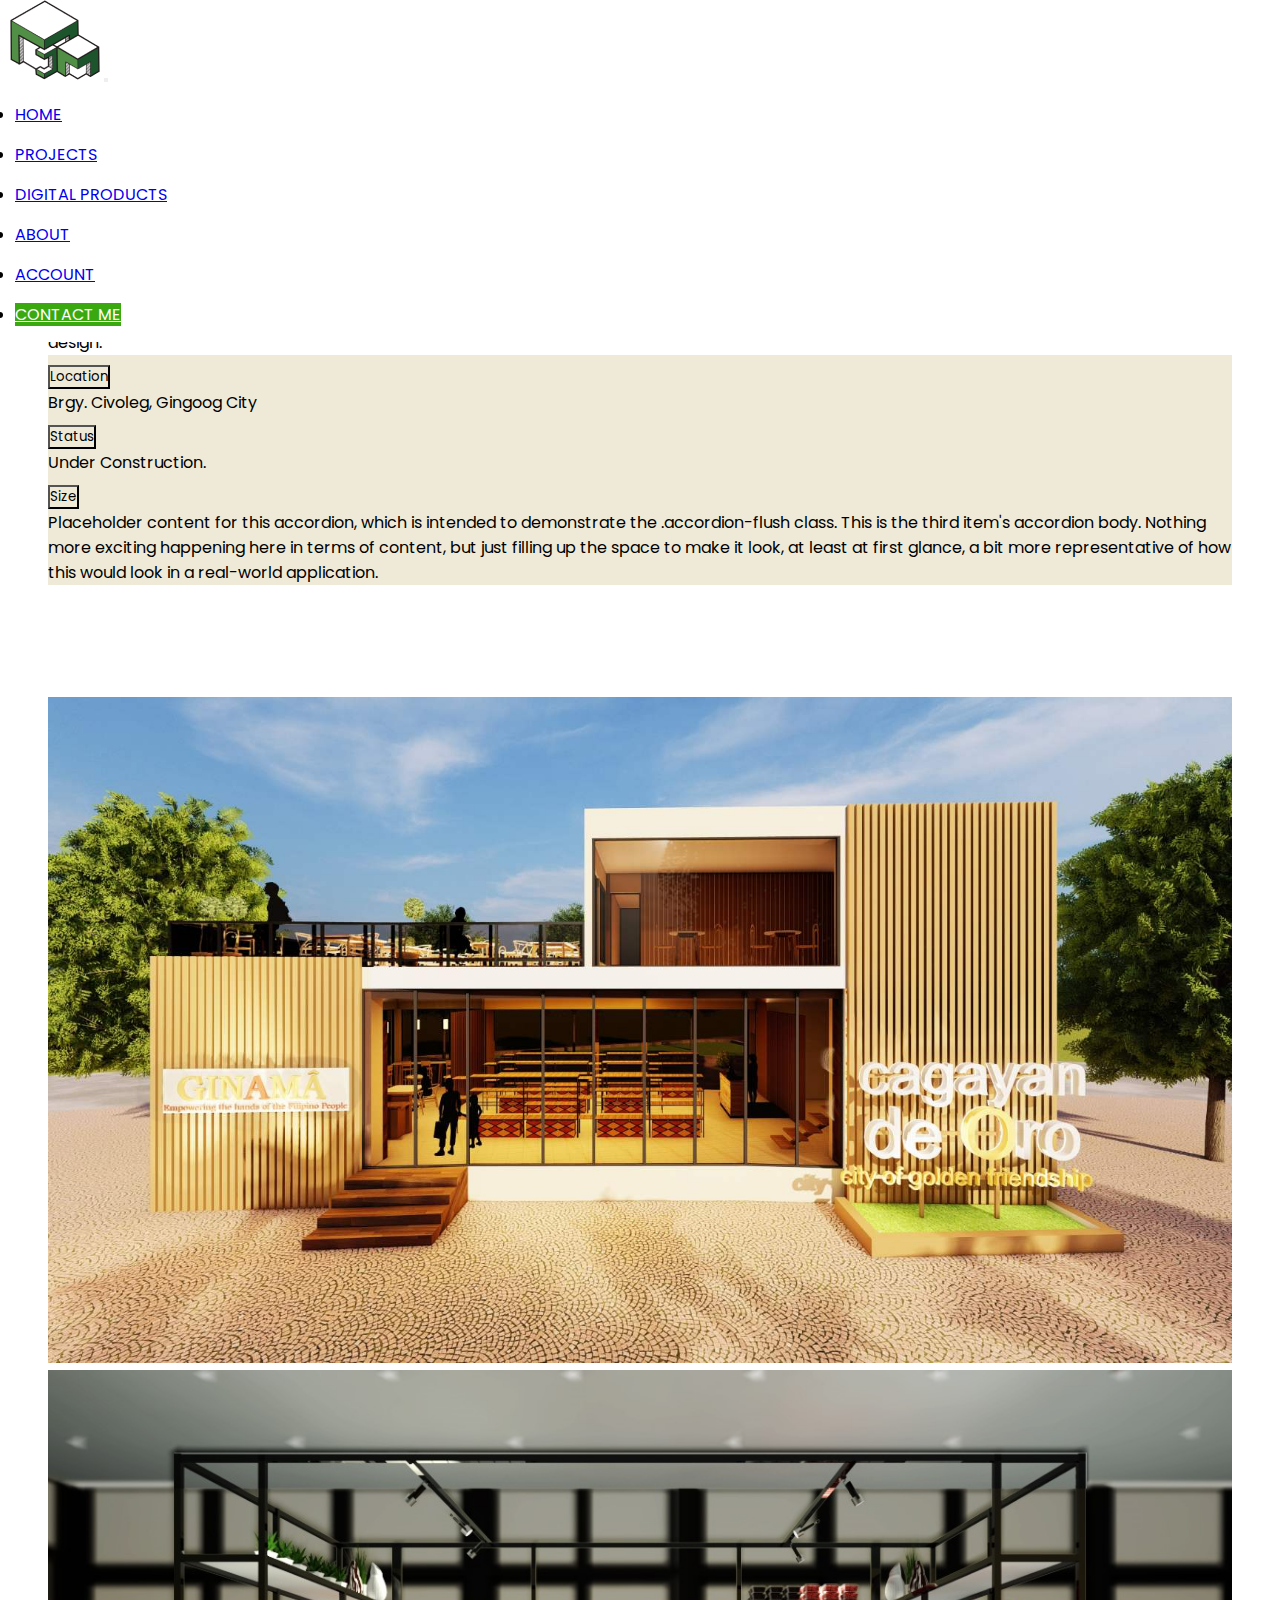
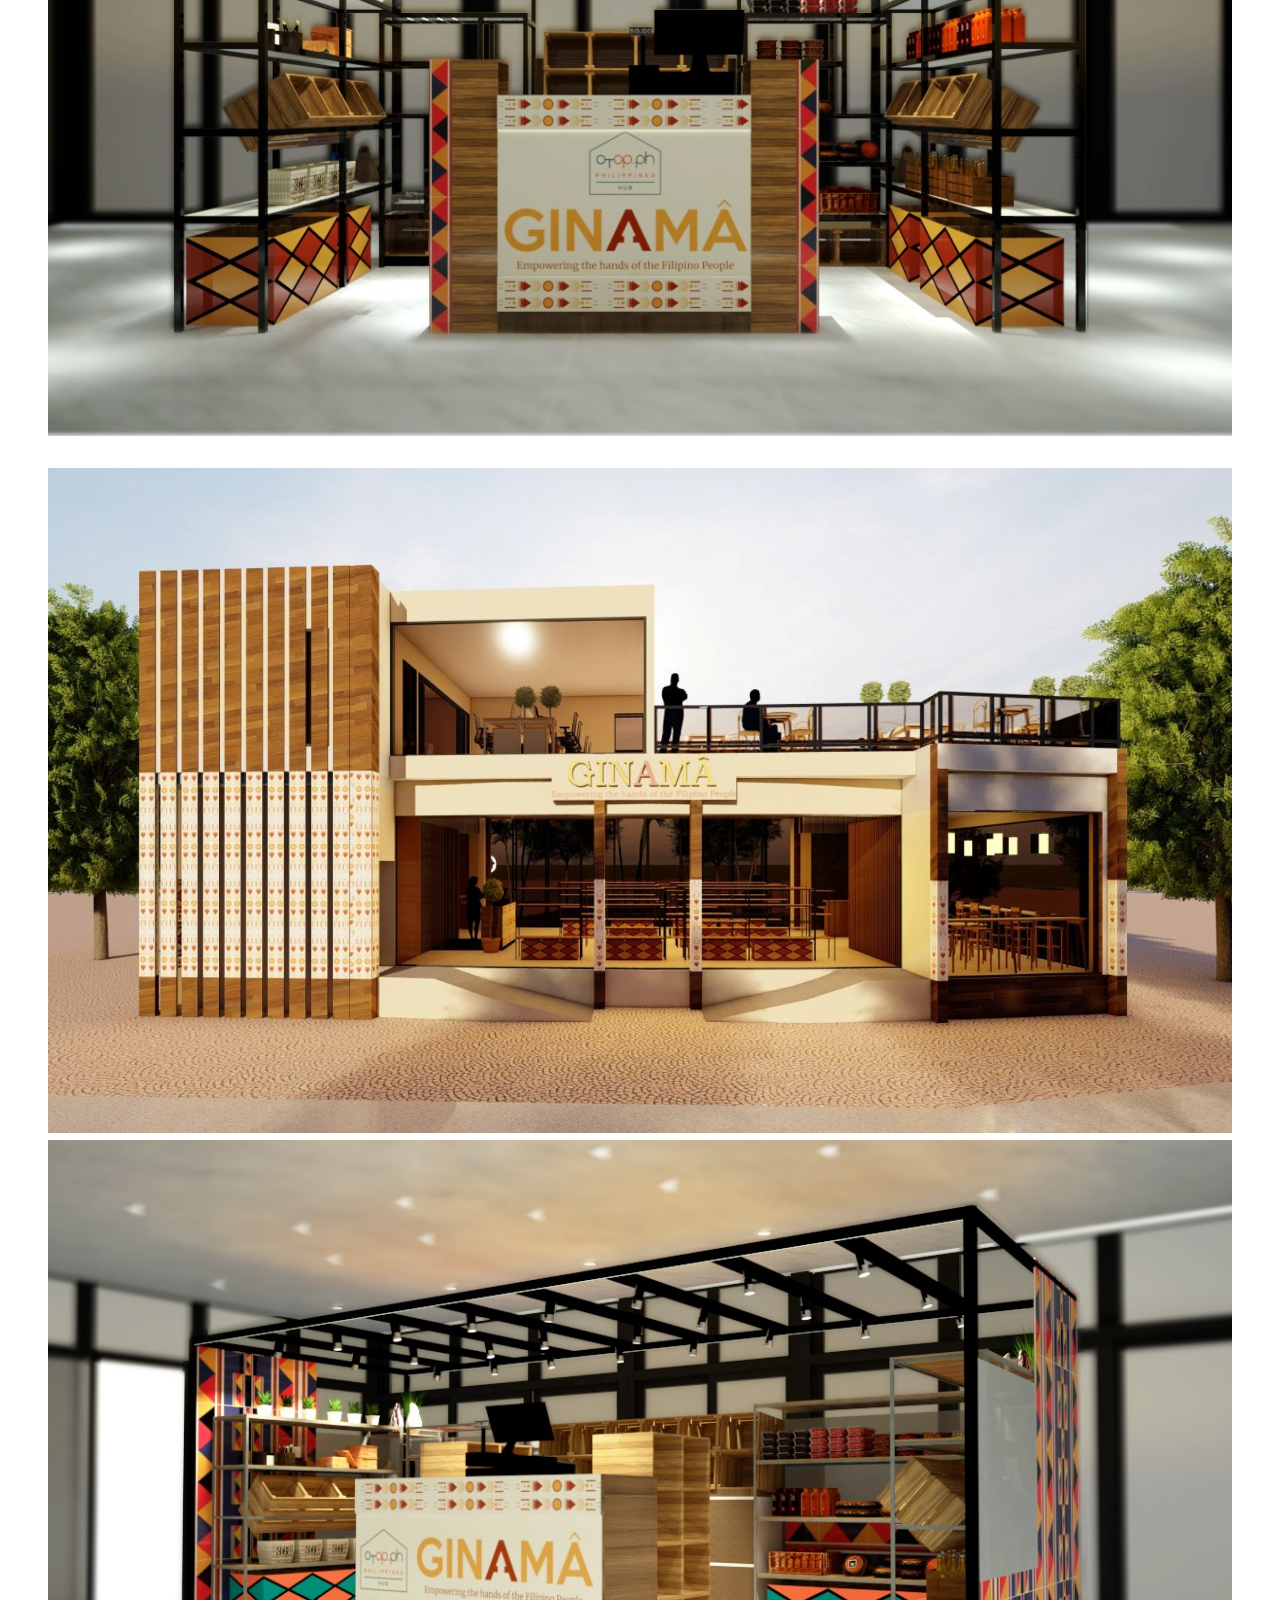
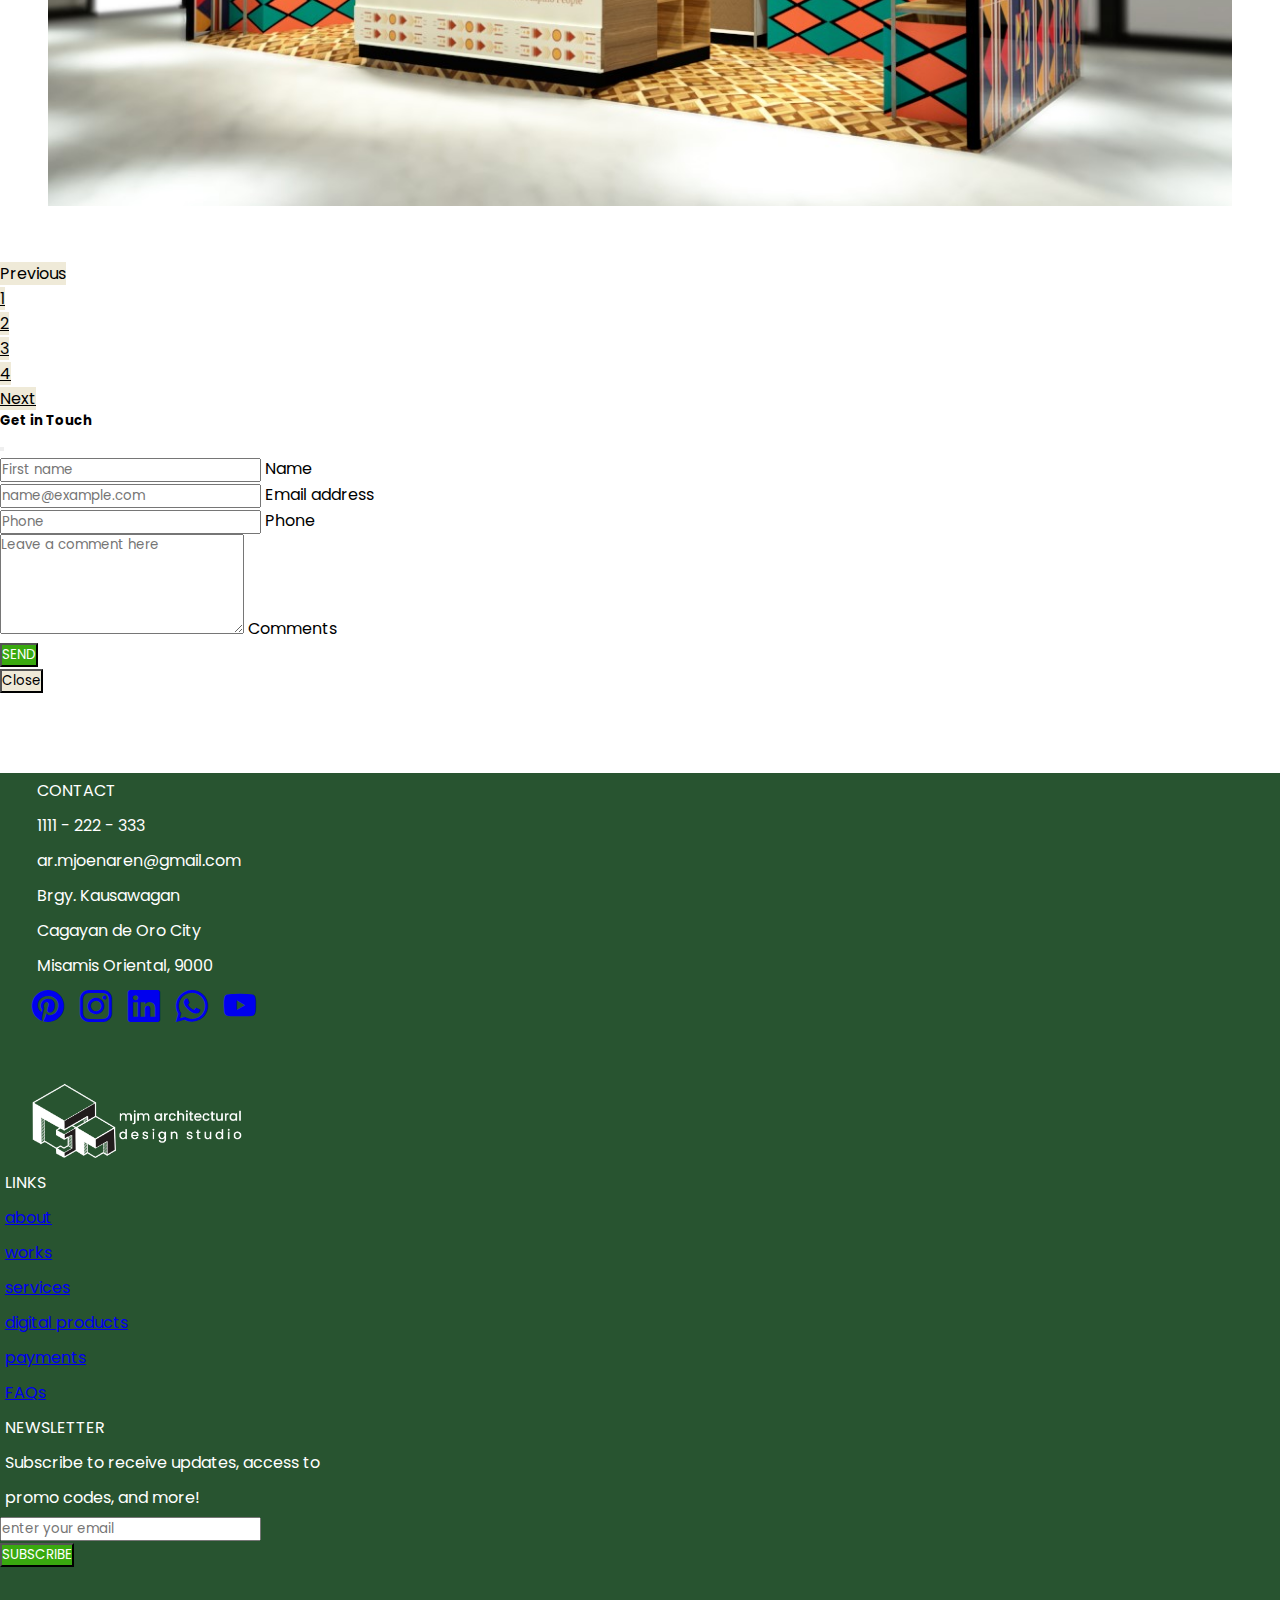
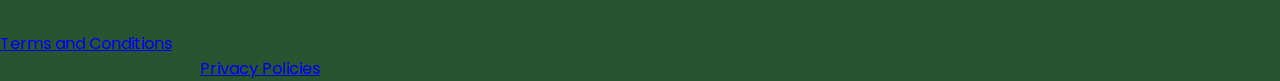
<file: My Portfolio/project1.html>
<!DOCTYPE html>
<html lang="en">
  <head>
    <meta charset="UTF-8" />
    <meta http-equiv="X-UA-Compatible" content="IE=edge" />
    <meta name="viewport" content="width=device-width, initial-scale=1.0" />

    <!-- CDN -->
    <link
      href="https://cdn.jsdelivr.net/npm/bootstrap@5.3.0-alpha2/dist/css/bootstrap.min.css"
      rel="stylesheet"
      integrity="sha384-aFq/bzH65dt+w6FI2ooMVUpc+21e0SRygnTpmBvdBgSdnuTN7QbdgL+OapgHtvPp"
      crossorigin="anonymous"
    />
    <script
      src="https://cdn.jsdelivr.net/npm/bootstrap@5.3.0-alpha2/dist/js/bootstrap.bundle.min.js"
      integrity="sha384-qKXV1j0HvMUeCBQ+QVp7JcfGl760yU08IQ+GpUo5hlbpg51QRiuqHAJz8+BrxE/N"
      crossorigin="anonymous"
    ></script>
    <link
      rel="stylesheet"
      href="https://cdn.jsdelivr.net/npm/bootstrap-icons@1.10.3/font/bootstrap-icons.css"
    />

    <!-- CSS -->
    <link rel="stylesheet" href="projectss.css" />

    <title>Ginama Project | Pasalubong Center</title>

    <!-- favicon -->
    <link rel="icon" href="favicon.ico" />
    <link rel="apple-touch-icon" sizes="180x180" href="/apple-touch-icon.png" />
    <link rel="icon" type="image/png" sizes="32x32" href="/favicon-32x32.png" />
    <link rel="icon" type="image/png" sizes="16x16" href="/favicon-16x16.png" />
    <link rel="manifest" href="/site.webmanifest" />
  </head>

  <body>
    <!-- Navbar -->
    <section>
      <nav class="navbar fixed-top navbar-expand-md navbar-dark p-md-3">
        <div class="container-fluid">
          <!-- LOGO -->
          <a class="navbar-brand text-black text-bold" href="index.html"
            ><img class="logo" src="images/logo.png" alt="logo"
          /></a>
          <button
            class="navbar-toggler"
            type="button"
            data-bs-toggle="collapse"
            data-bs-target="#navbarNav"
            aria-controls="navbarNav"
            aria-expanded="false"
            aria-label="Toggle navigation"
          >
            <span class="navbar-toggler-icon bg-success"></span>
          </button>

          <!-- Navbar Menu -->
          <div
            class="collapse navbar-collapse justify-content-end"
            id="navbarNav"
          >
            <ul class="navbar-nav">
              <li class="nav-item position-relative">
                <a class="nav-link text-black" href="index.html">HOME</a>
              </li>
              <li class="nav-item position-relative project-dropdown">
                <a class="nav-link text-black" href="project-services.html"
                  >PROJECTS</a
                >
                <!-- Project dropdown -->
                <div class="project-link projecttab">
                  <ul class="">
                    <li class="nav-item list-unstyled">
                      <a class="nav-link text-black p-0" href="project1.html"
                        ><span class="hover-underline-animation"
                          >Ginama Project</span
                        ></a
                      >
                    </li>
                    <li class="nav-item list-unstyled">
                      <a class="nav-link text-black p-0" href="project2.html"
                        ><span class="hover-underline-animation"
                          >Nunez Project</span
                        ></a
                      >
                    </li>
                    <li class="nav-item list-unstyled">
                      <a class="nav-link text-black p-0" href="project3.html"
                        ><span class="hover-underline-animation"
                          >Cainglet Project</span
                        ></a
                      >
                    </li>
                    <li class="nav-item list-unstyled">
                      <a class="nav-link text-black p-0" href="project4.html"
                        ><span class="hover-underline-animation"
                          >Coffeeshop Project</span
                        ></a
                      >
                    </li>
                  </ul>
                </div>
              </li>

              <li class="nav-item position-relative project-dropdown">
                <a class="nav-link text-black" href="digital-products.html">
                  DIGITAL PRODUCTS</a
                >
                <!-- Products dropdown -->
                <div class="project-link digitab">
                  <ul class="">
                    <li class="nav-item list-unstyled">
                      <a
                        class="nav-link text-black p-0"
                        href="digital-products.html"
                        ><span class="hover-underline-animation"
                          >Digital Planners</span
                        ></a
                      >
                    </li>
                    <li class="nav-item list-unstyled">
                      <a
                        class="nav-link text-black p-0"
                        href="digital-products.html"
                        ><span class="hover-underline-animation"
                          >Illustrations</span
                        ></a
                      >
                    </li>
                    <li class="nav-item list-unstyled">
                      <a class="nav-link text-black p-0" href="commissions.html"
                        ><span class="hover-underline-animation"
                          >Commissions</span
                        ></a
                      >
                    </li>
                  </ul>
                </div>
              </li>

              <li class="nav-item position-relative project-dropdown">
                <a
                  class="nav-link text-black"
                  href="./project-services.html?redirect=aboutMe"
                  >ABOUT</a
                >
                <!-- About dropdown -->
                <div class="project-link abouttab">
                  <ul class="">
                    <li class="nav-item list-unstyled">
                      <a
                        class="nav-link text-black p-0"
                        href="./project-services.html?redirect=aboutMe"
                        ><span class="hover-underline-animation">Who</span></a
                      >
                    </li>
                    <li class="nav-item list-unstyled">
                      <a
                        class="nav-link text-black p-0"
                        href="./project-services.html?redirect=services"
                        ><span class="hover-underline-animation"
                          >Services</span
                        ></a
                      >
                    </li>
                    <li class="nav-item list-unstyled">
                      <a
                        class="nav-link text-black p-0"
                        href="./project-services.html?redirect=contact"
                        ><span class="hover-underline-animation"
                          >Contact</span
                        ></a
                      >
                    </li>
                  </ul>
                </div>
              </li>
              <li class="nav-item position-relative project-dropdown">
                <a
                  class="btn text-uppercase"
                  id="userName"
                  href="user-profile.html"
                  >ACCOUNT</a
                >
                <!-- Account dropdown -->
                <div class="project-link">
                  <ul class="">
                    <li
                      class="nav-item list-unstyled navLogOut"
                      id="logoutHandler"
                    ></li>
                    <li class="nav-item list-unstyled removeLogin">
                      <a class="nav-link text-black p-0" href="Login-page.html"
                        ><span class="hover-underline-animation">Login</span></a
                      >
                    </li>
                    <li class="nav-item list-unstyled removeRegister">
                      <a
                        class="nav-link text-black p-0"
                        href="register-page.html"
                        ><span class="hover-underline-animation"
                          >Register</span
                        ></a
                      >
                    </li>
                  </ul>
                </div>
              </li>
              <li class="nav-item">
                <a
                  class="btn btncolor rounded-0"
                  href="#"
                  data-bs-toggle="modal"
                  data-bs-target="#exampleModal"
                  >CONTACT ME</a
                >
              </li>
            </ul>
          </div>
        </div>
      </nav>
    </section>

    <!-- Project -->
    <section class="container project-section">
      <h3 class="my-5 display-3">Ginama Project | Pasalubong Center</h3>

      <!-- Project details -->
      <div class="row project-details">
        <div class="col-sm pt-3">
          The concept of the design strives towards a cultural approach but the
          client wanted it to be modernized so the architect incorporated both
          concepts. There are printed patterns on the vertical louvers on the
          front that represents weaving designs and the vertical represents the
          modern design.
        </div>

        <div class="col-sm">
          <div class="accordion accordion-flush" id="accordionFlushExample">
            <!-- Accordian 1 -->
            <div class="accordion-item">
              <h2 class="accordion-header">
                <button
                  class="accordion-button collapsed"
                  type="button"
                  data-bs-toggle="collapse"
                  data-bs-target="#flush-collapseOne"
                  aria-expanded="false"
                  aria-controls="flush-collapseOne"
                >
                  Location
                </button>
              </h2>
              <div
                id="flush-collapseOne"
                class="accordion-collapse collapse"
                data-bs-parent="#accordionFlushExample"
              >
                <div class="accordion-body">Brgy. Civoleg, Gingoog City</div>
              </div>
            </div>
            <!-- Accordion 2 -->
            <div class="accordion-item">
              <h2 class="accordion-header">
                <button
                  class="accordion-button collapsed"
                  type="button"
                  data-bs-toggle="collapse"
                  data-bs-target="#flush-collapseTwo"
                  aria-expanded="false"
                  aria-controls="flush-collapseTwo"
                >
                  Status
                </button>
              </h2>
              <div
                id="flush-collapseTwo"
                class="accordion-collapse collapse"
                data-bs-parent="#accordionFlushExample"
              >
                <div class="accordion-body">Under Construction.</div>
              </div>
            </div>
            <!-- Accordion 3 -->
            <div class="accordion-item">
              <h2 class="accordion-header">
                <button
                  class="accordion-button collapsed"
                  type="button"
                  data-bs-toggle="collapse"
                  data-bs-target="#flush-collapseThree"
                  aria-expanded="false"
                  aria-controls="flush-collapseThree"
                >
                  Size
                </button>
              </h2>
              <div
                id="flush-collapseThree"
                class="accordion-collapse collapse"
                data-bs-parent="#accordionFlushExample"
              >
                <div class="accordion-body">
                  Placeholder content for this accordion, which is intended to
                  demonstrate the <code>.accordion-flush</code> class. This is
                  the third item's accordion body. Nothing more exciting
                  happening here in terms of content, but just filling up the
                  space to make it look, at least at first glance, a bit more
                  representative of how this would look in a real-world
                  application.
                </div>
              </div>
            </div>
          </div>
        </div>
      </div>
    </section>

    <!-- gallery -->
    <div class="gallery align-items-center text-center">
      <div class="row">
        <div class="col-lg-6">
          <img
            src="Project 1/front elevation.jpg"
            alt="ginama project_front elevation"
          />
        </div>

        <div class="col-lg-6">
          <img
            src="Project 1/interior_perspective_scene 1.jpg"
            alt="ginama project_interior"
          />
        </div>
      </div>
      <br />
      <div class="row">
        <div class="col-lg-6">
          <img
            src="Project 1/rear elevation.jpg"
            alt="ginama project_front elevation"
          />
        </div>

        <div class="col-lg-6">
          <img
            src="Project 1/interior_perspective_scene 3.jpg"
            alt="ginama project_interior"
          />
        </div>
      </div>
    </div>

    <!-- Pagination -->
    <section aria-label="...">
      <ul class="pagination d-flex justify-content-center">
        <li class="page-item disabled">
          <a class="page-link" style="background-color: #efead8; color: black"
            >Previous</a
          >
        </li>
        <li class="page-item">
          <a
            class="page-link active border-success border-3"
            style="background-color: #efead8; color: black"
            aria-current="page"
            href="project1.html"
            >1</a
          >
        </li>
        <li class="page-item">
          <a
            class="page-link"
            style="background-color: #efead8; color: black"
            href="project2.html"
            >2</a
          >
        </li>
        <li class="page-item">
          <a
            class="page-link"
            style="background-color: #efead8; color: black"
            href="project3.html"
            >3</a
          >
        </li>
        <li class="page-item">
          <a
            class="page-link"
            style="background-color: #efead8; color: black"
            href="project4.html"
            >4</a
          >
        </li>
        <li class="page-item">
          <a
            class="page-link"
            style="background-color: #efead8; color: black"
            href="project2.html"
            >Next</a
          >
        </li>
      </ul>
    </section>

    <!-- Modal for contact me -->
    <section>
      <div class="modal" id="exampleModal" tabindex="-1">
        <div class="modal-dialog">
          <div class="modal-content">
            <div class="modal-header">
              <h5 class="modal-title">Get in Touch</h5>
              <button
                type="button"
                class="btn-close"
                data-bs-dismiss="modal"
                aria-label="Close"
              ></button>
            </div>
            <div class="modal-body">
              <form action="" class="login-form needs-validation" novalidate>
                <div class="form-floating mb-3">
                  <input
                    type="text"
                    class="form-control rounded-0"
                    id="fname"
                    placeholder="First name"
                    required
                  />
                  <label for="floatingInputfname">Name</label>
                </div>

                <div class="form-floating mb-3">
                  <input
                    type="email"
                    class="form-control rounded-0"
                    id="email"
                    placeholder="name@example.com"
                    required
                  />
                  <label for="floatingInputemail">Email address</label>
                </div>
                <div class="form-floating mb-3">
                  <input
                    type="number"
                    class="form-control rounded-0"
                    id="phone"
                    placeholder="Phone"
                    required
                  />
                  <label for="floatingAddress">Phone</label>
                </div>

                <div class="form-floating mb-3">
                  <textarea
                    class="form-control"
                    placeholder="Leave a comment here"
                    id="floatingTextarea2"
                    style="height: 100px"
                    required
                  ></textarea>
                  <label for="floatingTextarea2">Comments</label>
                </div>

                <div class="d-grid">
                  <button
                    class="btn btncolor mb-3 buttonregister rounded-0"
                    type="submit"
                  >
                    SEND
                  </button>
                </div>
              </form>
            </div>
            <div class="modal-footer">
              <button
                type="button"
                style="background-color: #efead8"
                class="btn text-black rounded-0"
                data-bs-dismiss="modal"
              >
                Close
              </button>
            </div>
          </div>
        </div>
      </div>
    </section>

    <!-- footer -->
    <section id="mainFooter">
      <div class="container-fluid p-4">
        <div class="row d-flex justify-content">
          <!-- contact details -->
          <div class="contacts col-lg-4 mb-4 mb-md-0">
            <p class="">CONTACT</p>
            <p class="m-0">1111 - 222 - 333</p>
            <p class="m-0">ar.mjoenaren@gmail.com</p>
            <p class="m-0">Brgy. Kausawagan</p>
            <p class="m-0">Cagayan de Oro City</p>
            <p>Misamis Oriental, 9000</p>

            <!-- social media -->
            <div id="socialLinks">
              <a
                class="nav-link pinterest"
                href="https://www.pinterest.ph/mariejoenarenm/"
              >
                <i class="bi bi-pinterest"></i>
              </a>

              <a
                class="nav-link instagram"
                href="https://www.instagram.com/ar.mjnm_designs/"
              >
                <i class="bi bi-instagram"></i>
              </a>

              <a
                class="nav-link linkedin"
                href="https://www.linkedin.com/in/marie- joenaren-m-833101151/"
              >
                <i class="bi bi-linkedin"></i>
              </a>

              <a class="nav-link whatsapp" href="#">
                <i class="bi bi-whatsapp"></i>
              </a>

              <a
                class="nav-link youtube"
                href="https://www.youtube.com/channel/UCYPWdxnxQh6GrL1i4rXDdkg"
              >
                <i class="bi bi-youtube"></i>
              </a>
            </div>

            <!-- index logo -->
            <div class="indexLogo">
              <img
                class="footerLogo"
                src="main_assets/mjm logo light.png"
                alt="mjm logo"
              />
            </div>
          </div>

          <!-- quick links -->
          <div class="qLinks col-lg-4 mb-4 mb-md-0">
            <p>LINKS</p>
            <ul class="list-unstyled">
              <li class="nav-item">
                <a class="nav-link" href="#"><p>about</p></a>
              </li>
              <li class="nav-item">
                <a class="nav-link" href="#"><p>works</p></a>
              </li>
              <li class="nav-item">
                <a class="nav-link" href="#"><p>services</p></a>
              </li>
              <li class="nav-item">
                <a class="nav-link" href="shop.html"><p>digital products</p></a>
              </li>
              <li class="nav-item">
                <a class="nav-link" href="#!"><p>payments</p></a>
              </li>
              <li class="nav-item">
                <a class="nav-link" href="#!"><p>FAQs</p></a>
              </li>
            </ul>
          </div>

          <!-- newsletter -->
          <div class="col-lg-4 mb-4 mb-md-0">
            <form action="">
              <p>NEWSLETTER</p>

              <ul class="list-unstyled">
                <li>
                  <p class="m-0">Subscribe to receive updates, access to</p>
                  <p class="mt-0">promo codes, and more!</p>
                </li>

                <li class="mb-3">
                  <input
                    class="p-2 w-75 rounded-0"
                    type="email"
                    placeholder="enter your email"
                  />
                </li>
                <li>
                  <button type="submit" class="btn btncolor rounded-0 w-75">
                    SUBSCRIBE
                  </button>
                </li>
              </ul>
            </form>

            <!-- terms and policies -->
            <div class="termsAndPolicies">
              <ul class="list-unstyled">
                <li class="nav-item">
                  <a class="nav-link" href="#"> Terms and Conditions </a>
                </li>
                <li class="nav-item">
                  <a class="nav-link policy" href="#"> Privacy Policies </a>
                </li>
              </ul>
            </div>
          </div>
        </div>
      </div>
    </section>

    <!-- JS -->
    <script>
      // Validation
      (() => {
        "use strict";

        // Fetch all the forms we want to apply custom Bootstrap validation styles to
        const forms = document.querySelectorAll(".needs-validation");

        // Loop over them and prevent submission
        Array.from(forms).forEach((form) => {
          form.addEventListener(
            "submit",
            (event) => {
              if (!form.checkValidity()) {
                event.preventDefault();
                event.stopPropagation();
              }

              form.classList.add("was-validated");
            },
            false
          );
        });
      })();

      // navbar show when scroll up
      var prevScrollpos = window.pageYOffset;

      window.onscroll = function () {
        var currentScrollPos = window.pageYOffset;
        if (prevScrollpos > currentScrollPos) {
          document.querySelector("nav").style.top = "0";
        } else {
          document.querySelector("nav").style.top = "-7.2rem";
        }
        prevScrollpos = currentScrollPos;
      };

      // usernameDashboard
      const usernameDashboard = document.getElementById("userName");
      const user = JSON.parse(localStorage.getItem("userInfo"));
      const logoutHandler = document.getElementById("logoutHandler");
      const navLogOut = document.querySelector(".navLogOut");
      const removeLogin = document.querySelector(".removeLogin");
      const removeRegister = document.querySelector(".removeRegister");

      let userData = user.find((data) => {
        return data.isLoggedIn === true;
      });

      console.log(userData);

      usernameDashboard.innerHTML = `<i class="bi bi-person-circle"></i> ${userData.firstName}`;
      navLogOut.innerHTML = `<a class="nav-link text-black p-0" href="Login-page.html"
                        ><span class="hover-underline-animation">Logout</span></a
                      >`;
      removeLogin.innerHTML = "";
      removeRegister.innerHTML = "";

      logoutHandler.addEventListener("click", (e) => {
        e.preventDefault();

        let newData = user.map((data) => {
          if (data.isLoggedIn === true) {
            return { ...userData, isLoggedIn: false };
          } else {
            return data;
          }
        });

        localStorage.setItem("userInfo", JSON.stringify(newData));

        window.location.href = "index.html";
      });
    </script>
  </body>
</html>
</file>
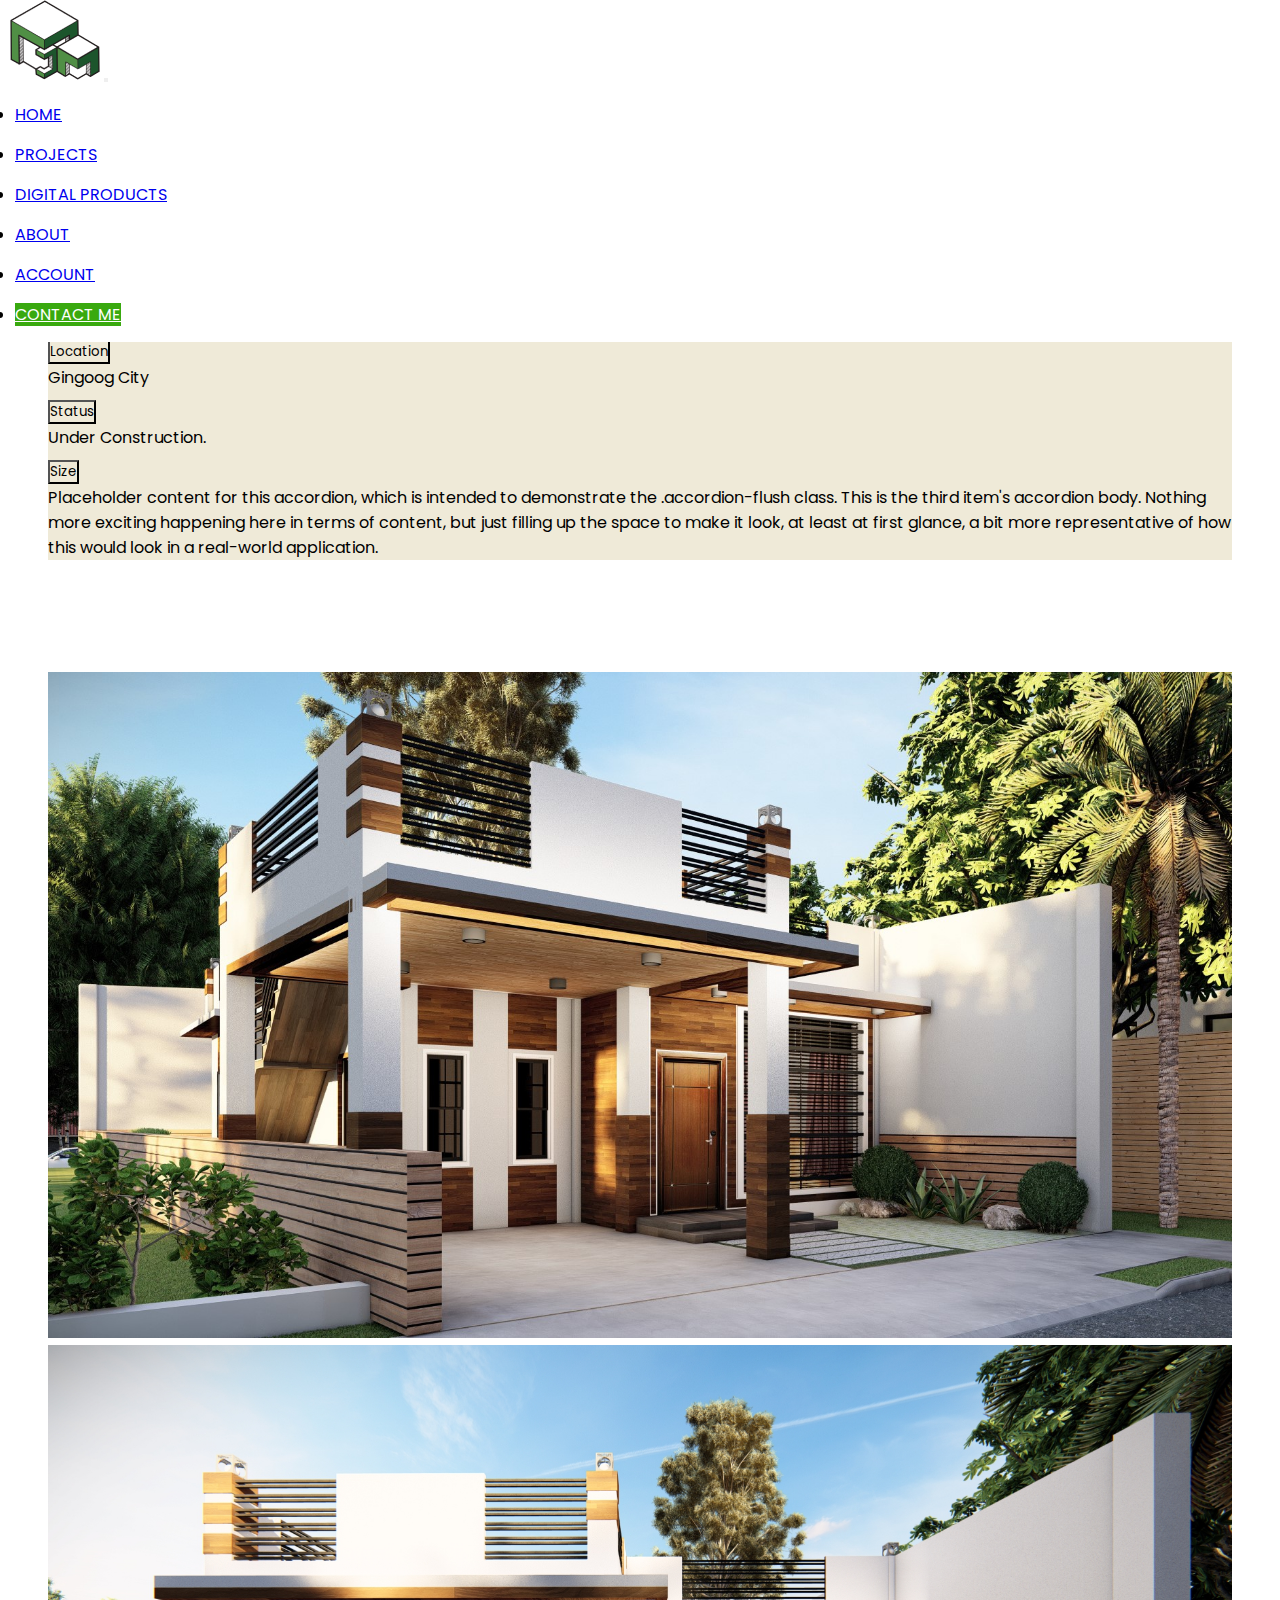
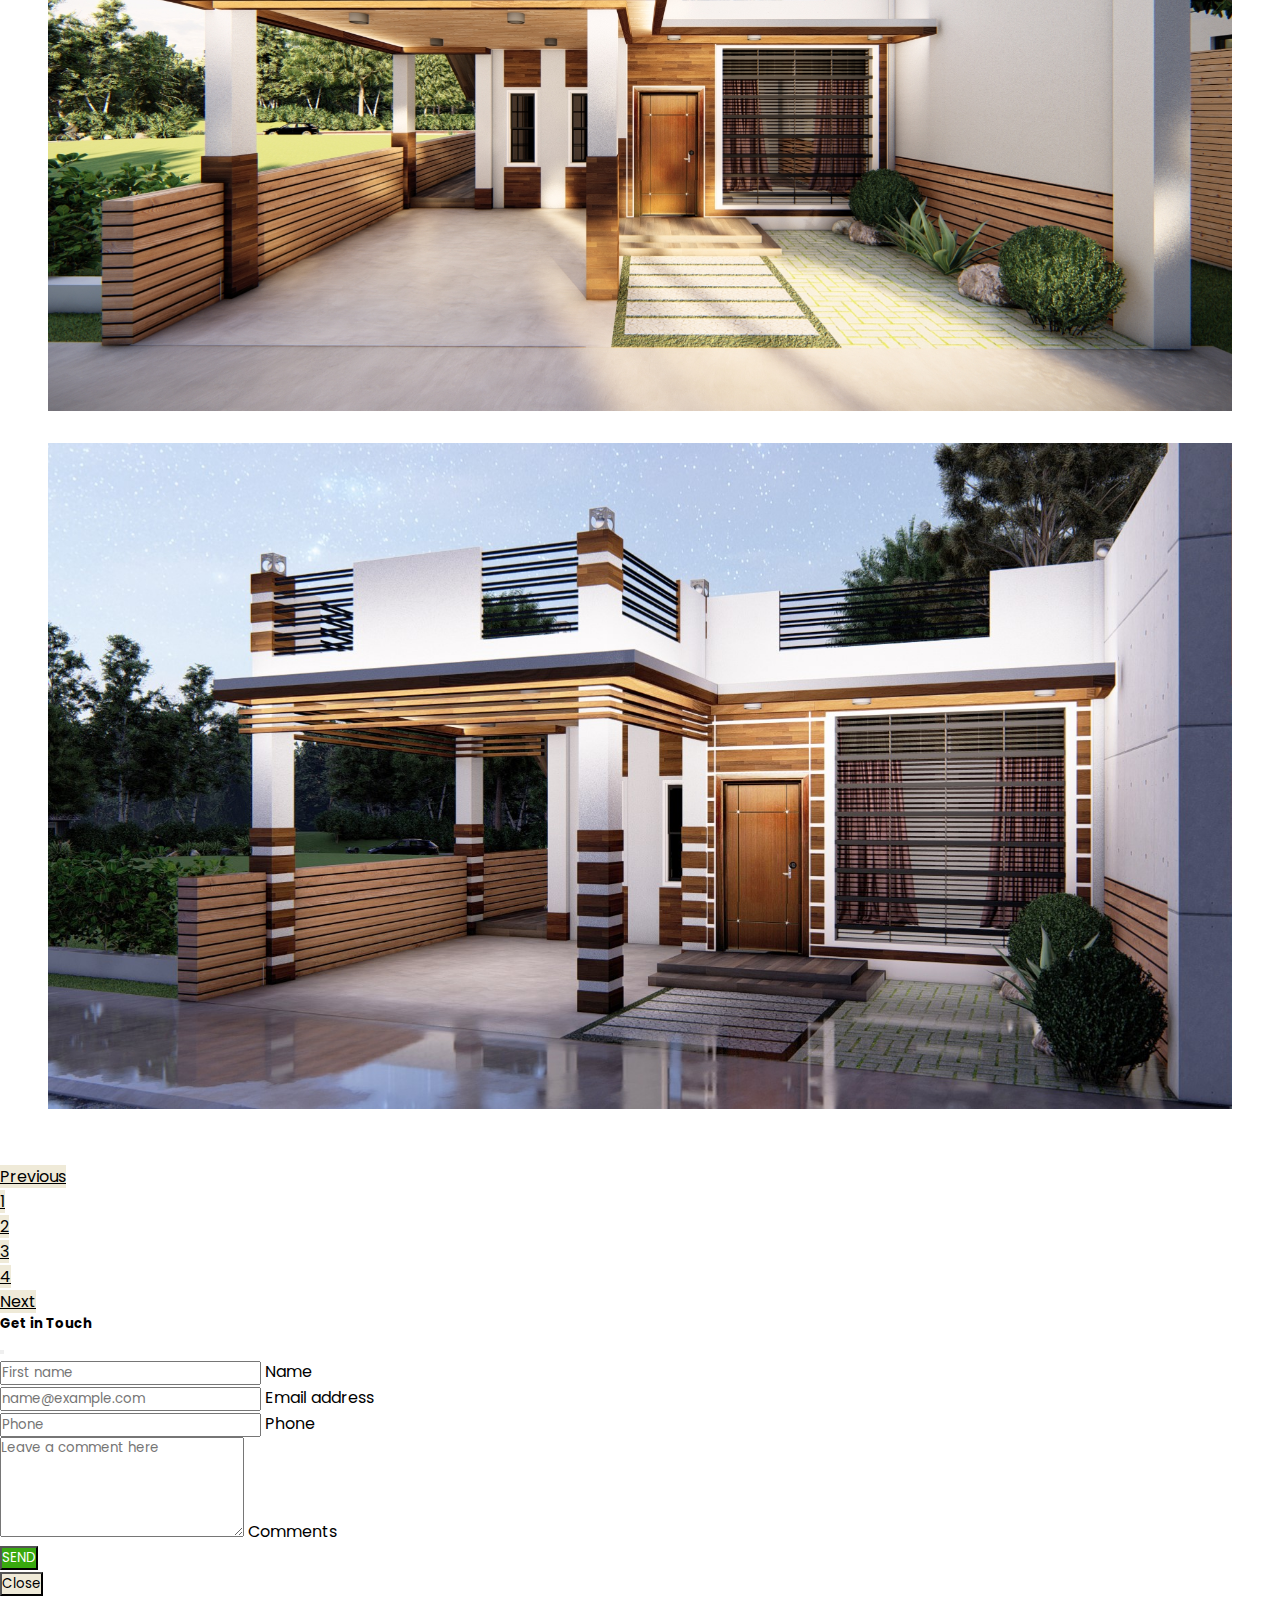
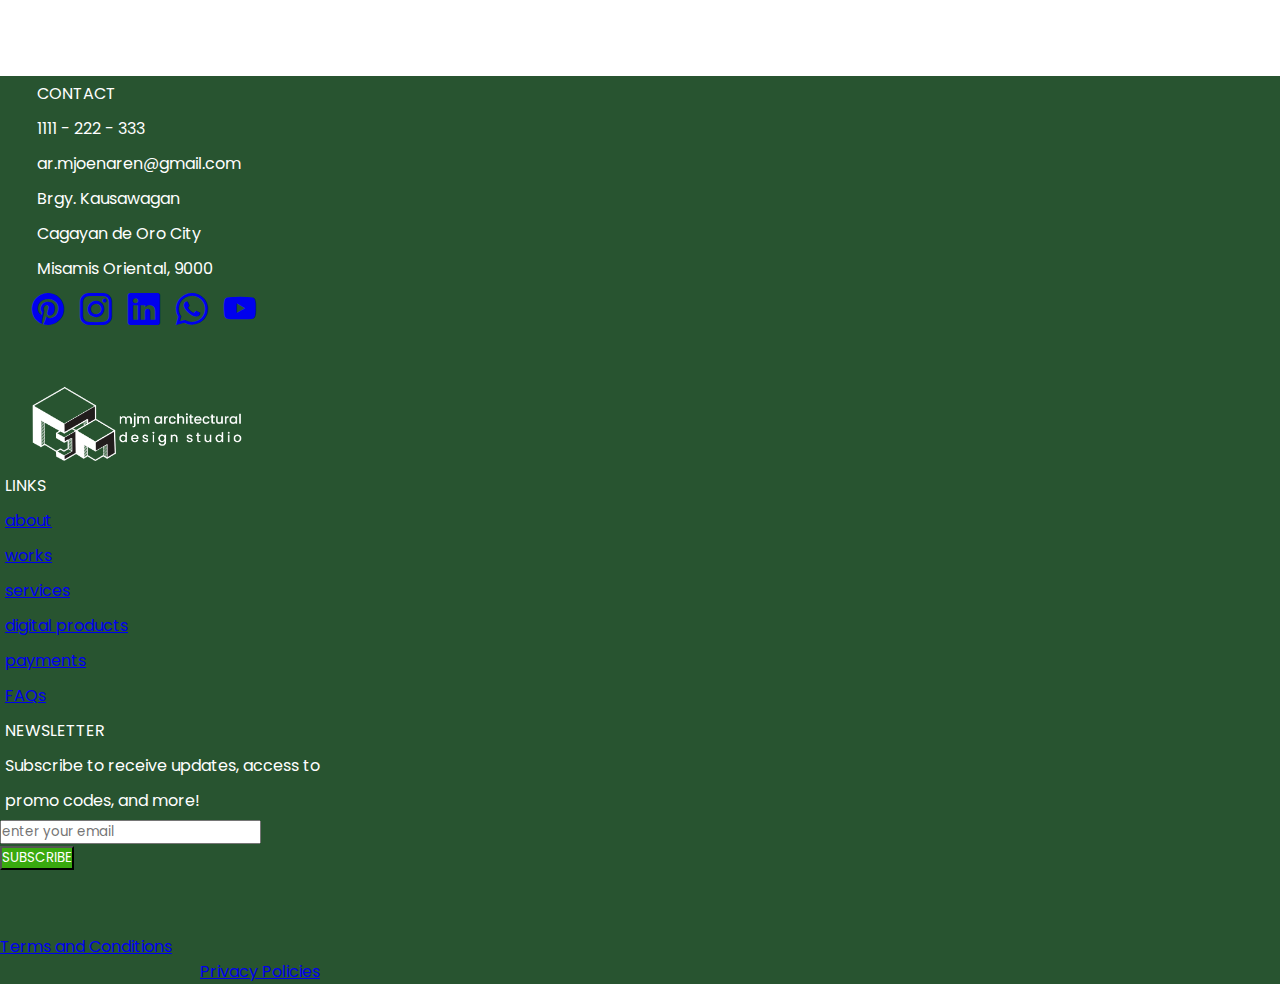
<file: My Portfolio/project3.html>
<!DOCTYPE html>
<html lang="en">
  <head>
    <meta charset="UTF-8" />
    <meta http-equiv="X-UA-Compatible" content="IE=edge" />
    <meta name="viewport" content="width=device-width, initial-scale=1.0" />

    <!-- CDN -->
    <link
      href="https://cdn.jsdelivr.net/npm/bootstrap@5.3.0-alpha2/dist/css/bootstrap.min.css"
      rel="stylesheet"
      integrity="sha384-aFq/bzH65dt+w6FI2ooMVUpc+21e0SRygnTpmBvdBgSdnuTN7QbdgL+OapgHtvPp"
      crossorigin="anonymous"
    />
    <script
      src="https://cdn.jsdelivr.net/npm/bootstrap@5.3.0-alpha2/dist/js/bootstrap.bundle.min.js"
      integrity="sha384-qKXV1j0HvMUeCBQ+QVp7JcfGl760yU08IQ+GpUo5hlbpg51QRiuqHAJz8+BrxE/N"
      crossorigin="anonymous"
    ></script>
    <link
      rel="stylesheet"
      href="https://cdn.jsdelivr.net/npm/bootstrap-icons@1.10.3/font/bootstrap-icons.css"
    />

    <!-- CSS -->
    <link rel="stylesheet" href="projectss.css" />

    <title>Cainglet Project</title>

    <!-- favicon -->
    <link rel="icon" href="favicon.ico" />
    <link rel="apple-touch-icon" sizes="180x180" href="/apple-touch-icon.png" />
    <link rel="icon" type="image/png" sizes="32x32" href="/favicon-32x32.png" />
    <link rel="icon" type="image/png" sizes="16x16" href="/favicon-16x16.png" />
    <link rel="manifest" href="/site.webmanifest" />
  </head>

  <body>
    <!-- Navbar -->
    <section>
      <nav class="navbar fixed-top navbar-expand-md navbar-dark p-md-3">
        <div class="container-fluid">
          <!-- LOGO -->
          <a class="navbar-brand text-black text-bold" href="index.html"
            ><img class="logo" src="images/logo.png" alt="logo"
          /></a>
          <button
            class="navbar-toggler"
            type="button"
            data-bs-toggle="collapse"
            data-bs-target="#navbarNav"
            aria-controls="navbarNav"
            aria-expanded="false"
            aria-label="Toggle navigation"
          >
            <span class="navbar-toggler-icon bg-success"></span>
          </button>

          <!-- Navbar Menu -->
          <div
            class="collapse navbar-collapse justify-content-end"
            id="navbarNav"
          >
            <ul class="navbar-nav">
              <li class="nav-item position-relative">
                <a class="nav-link text-black" href="index.html">HOME</a>
              </li>
              <li class="nav-item position-relative project-dropdown">
                <a class="nav-link text-black" href="project-services.html"
                  >PROJECTS</a
                >
                <!-- Project dropdown -->
                <div class="project-link projecttab">
                  <ul class="">
                    <li class="nav-item list-unstyled">
                      <a class="nav-link text-black p-0" href="project1.html"
                        ><span class="hover-underline-animation"
                          >Ginama Project</span
                        ></a
                      >
                    </li>
                    <li class="nav-item list-unstyled">
                      <a class="nav-link text-black p-0" href="project2.html"
                        ><span class="hover-underline-animation"
                          >Nunez Project</span
                        ></a
                      >
                    </li>
                    <li class="nav-item list-unstyled">
                      <a class="nav-link text-black p-0" href="project3.html"
                        ><span class="hover-underline-animation"
                          >Cainglet Project</span
                        ></a
                      >
                    </li>
                    <li class="nav-item list-unstyled">
                      <a class="nav-link text-black p-0" href="project4.html"
                        ><span class="hover-underline-animation"
                          >Coffeeshop Project</span
                        ></a
                      >
                    </li>
                  </ul>
                </div>
              </li>

              <li class="nav-item position-relative project-dropdown">
                <a class="nav-link text-black" href="digital-products.html">
                  DIGITAL PRODUCTS</a
                >
                <!-- Products dropdown -->
                <div class="project-link digitab">
                  <ul class="">
                    <li class="nav-item list-unstyled">
                      <a
                        class="nav-link text-black p-0"
                        href="digital-products.html"
                        ><span class="hover-underline-animation"
                          >Digital Planners</span
                        ></a
                      >
                    </li>
                    <li class="nav-item list-unstyled">
                      <a
                        class="nav-link text-black p-0"
                        href="digital-products.html"
                        ><span class="hover-underline-animation"
                          >Illustrations</span
                        ></a
                      >
                    </li>
                    <li class="nav-item list-unstyled">
                      <a class="nav-link text-black p-0" href="commissions.html"
                        ><span class="hover-underline-animation"
                          >Commissions</span
                        ></a
                      >
                    </li>
                  </ul>
                </div>
              </li>

              <li class="nav-item position-relative project-dropdown">
                <a
                  class="nav-link text-black"
                  href="./project-services.html?redirect=aboutMe"
                  >ABOUT</a
                >
                <!-- About dropdown -->
                <div class="project-link abouttab">
                  <ul class="">
                    <li class="nav-item list-unstyled">
                      <a
                        class="nav-link text-black p-0"
                        href="./project-services.html?redirect=aboutMe"
                        ><span class="hover-underline-animation">Who</span></a
                      >
                    </li>
                    <li class="nav-item list-unstyled">
                      <a
                        class="nav-link text-black p-0"
                        href="./project-services.html?redirect=services"
                        ><span class="hover-underline-animation"
                          >Services</span
                        ></a
                      >
                    </li>
                    <li class="nav-item list-unstyled">
                      <a
                        class="nav-link text-black p-0"
                        href="./project-services.html?redirect=contact"
                        ><span class="hover-underline-animation"
                          >Contact</span
                        ></a
                      >
                    </li>
                  </ul>
                </div>
              </li>
              <li class="nav-item position-relative project-dropdown">
                <a
                  class="btn text-uppercase"
                  id="userName"
                  href="user-profile.html"
                  >ACCOUNT</a
                >
                <!-- Account dropdown -->
                <div class="project-link">
                  <ul class="">
                    <li
                      class="nav-item list-unstyled navLogOut"
                      id="logoutHandler"
                    ></li>
                    <li class="nav-item list-unstyled removeLogin">
                      <a class="nav-link text-black p-0" href="Login-page.html"
                        ><span class="hover-underline-animation">Login</span></a
                      >
                    </li>
                    <li class="nav-item list-unstyled removeRegister">
                      <a
                        class="nav-link text-black p-0"
                        href="register-page.html"
                        ><span class="hover-underline-animation"
                          >Register</span
                        ></a
                      >
                    </li>
                  </ul>
                </div>
              </li>
              <li class="nav-item">
                <a
                  class="btn btncolor rounded-0"
                  href="#"
                  data-bs-toggle="modal"
                  data-bs-target="#exampleModal"
                  >CONTACT ME</a
                >
              </li>
            </ul>
          </div>
        </div>
      </nav>
    </section>

    <!-- Project -->
    <section class="container project-section">
      <h3 class="my-5 display-3">Cainglet Project</h3>

      <!-- Project details -->
      <div class="row project-details">
        <div class="col-sm pt-3">
          This Project was one of the first project that the architect handled
          during her junior years. It has a roof deck but not the whole area of
          the ground floor. The design was all Modern but the client
          specifically wanted Jalousie as their windows and it did blended well.
        </div>

        <div class="col-sm">
          <div class="accordion accordion-flush" id="accordionFlushExample">
            <!-- Accordian 1 -->
            <div class="accordion-item">
              <h2 class="accordion-header">
                <button
                  class="accordion-button collapsed"
                  type="button"
                  data-bs-toggle="collapse"
                  data-bs-target="#flush-collapseOne"
                  aria-expanded="false"
                  aria-controls="flush-collapseOne"
                >
                  Location
                </button>
              </h2>
              <div
                id="flush-collapseOne"
                class="accordion-collapse collapse"
                data-bs-parent="#accordionFlushExample"
              >
                <div class="accordion-body">Gingoog City</div>
              </div>
            </div>
            <!-- Accordion 2 -->
            <div class="accordion-item">
              <h2 class="accordion-header">
                <button
                  class="accordion-button collapsed"
                  type="button"
                  data-bs-toggle="collapse"
                  data-bs-target="#flush-collapseTwo"
                  aria-expanded="false"
                  aria-controls="flush-collapseTwo"
                >
                  Status
                </button>
              </h2>
              <div
                id="flush-collapseTwo"
                class="accordion-collapse collapse"
                data-bs-parent="#accordionFlushExample"
              >
                <div class="accordion-body">Under Construction.</div>
              </div>
            </div>
            <!-- Accordion 3 -->
            <div class="accordion-item">
              <h2 class="accordion-header">
                <button
                  class="accordion-button collapsed"
                  type="button"
                  data-bs-toggle="collapse"
                  data-bs-target="#flush-collapseThree"
                  aria-expanded="false"
                  aria-controls="flush-collapseThree"
                >
                  Size
                </button>
              </h2>
              <div
                id="flush-collapseThree"
                class="accordion-collapse collapse"
                data-bs-parent="#accordionFlushExample"
              >
                <div class="accordion-body">
                  Placeholder content for this accordion, which is intended to
                  demonstrate the <code>.accordion-flush</code> class. This is
                  the third item's accordion body. Nothing more exciting
                  happening here in terms of content, but just filling up the
                  space to make it look, at least at first glance, a bit more
                  representative of how this would look in a real-world
                  application.
                </div>
              </div>
            </div>
          </div>
        </div>
      </div>
    </section>

    <!-- gallery -->
    <div class="gallery align-items-center text-center">
      <div class="row">
        <div class="col-lg-6">
          <img
            src="Project 3/Cainglet-_30.jpg"
            alt="ginama project_front elevation"
          />
        </div>

        <div class="col-lg-6">
          <img src="Project 3/Cainglet-_10.jpg" alt="ginama project_interior" />
        </div>
      </div>
      <br />
      <div class="row">
        <div class="col-lg-6">
          <img
            src="Project 3/Cainglet_2 - Photo.jpg"
            alt="ginama project_front elevation"
          />
        </div>
      </div>
    </div>

    <!-- Pagination -->
    <section aria-label="...">
      <ul class="pagination d-flex justify-content-center">
        <li class="page-item">
          <a
            class="page-link"
            style="background-color: #efead8; color: black"
            href="project2.html"
            >Previous</a
          >
        </li>
        <li class="page-item">
          <a
            class="page-link"
            style="background-color: #efead8; color: black"
            href="project1.html"
            >1</a
          >
        </li>
        <li class="page-item">
          <a
            class="page-link"
            style="background-color: #efead8; color: black"
            href="project2.html"
            >2</a
          >
        </li>
        <li class="page-item" aria-current="page">
          <a
            class="page-link active border-success border-3"
            style="background-color: #efead8; color: black"
            href="project3.html"
            >3</a
          >
        </li>
        <li class="page-item">
          <a
            class="page-link"
            style="background-color: #efead8; color: black"
            href="project4.html"
            >4</a
          >
        </li>
        <li class="page-item">
          <a
            class="page-link"
            style="background-color: #efead8; color: black"
            href="project4.html"
            >Next</a
          >
        </li>
      </ul>
    </section>

    <!-- Modal for contact me -->
    <section>
      <div class="modal" id="exampleModal" tabindex="-1">
        <div class="modal-dialog">
          <div class="modal-content">
            <div class="modal-header">
              <h5 class="modal-title">Get in Touch</h5>
              <button
                type="button"
                class="btn-close"
                data-bs-dismiss="modal"
                aria-label="Close"
              ></button>
            </div>
            <div class="modal-body">
              <form action="" class="login-form needs-validation" novalidate>
                <div class="form-floating mb-3">
                  <input
                    type="text"
                    class="form-control rounded-0"
                    id="fname"
                    placeholder="First name"
                    required
                  />
                  <label for="floatingInputfname">Name</label>
                </div>

                <div class="form-floating mb-3">
                  <input
                    type="email"
                    class="form-control rounded-0"
                    id="email"
                    placeholder="name@example.com"
                    required
                  />
                  <label for="floatingInputemail">Email address</label>
                </div>
                <div class="form-floating mb-3">
                  <input
                    type="number"
                    class="form-control rounded-0"
                    id="phone"
                    placeholder="Phone"
                    required
                  />
                  <label for="floatingAddress">Phone</label>
                </div>

                <div class="form-floating mb-3">
                  <textarea
                    class="form-control"
                    placeholder="Leave a comment here"
                    id="floatingTextarea2"
                    style="height: 100px"
                    required
                  ></textarea>
                  <label for="floatingTextarea2">Comments</label>
                </div>

                <div class="d-grid">
                  <button
                    class="btn btncolor mb-3 buttonregister rounded-0"
                    type="submit"
                  >
                    SEND
                  </button>
                </div>
              </form>
            </div>
            <div class="modal-footer">
              <button
                type="button"
                style="background-color: #efead8"
                class="btn text-black rounded-0"
                data-bs-dismiss="modal"
              >
                Close
              </button>
            </div>
          </div>
        </div>
      </div>
    </section>

    <!-- footer -->
    <section id="mainFooter">
      <div class="container-fluid p-4">
        <div class="row d-flex justify-content">
          <!-- contact details -->
          <div class="contacts col-lg-4 mb-4 mb-md-0">
            <p class="">CONTACT</p>
            <p class="m-0">1111 - 222 - 333</p>
            <p class="m-0">ar.mjoenaren@gmail.com</p>
            <p class="m-0">Brgy. Kausawagan</p>
            <p class="m-0">Cagayan de Oro City</p>
            <p>Misamis Oriental, 9000</p>

            <!-- social media -->
            <div id="socialLinks">
              <a
                class="nav-link pinterest"
                href="https://www.pinterest.ph/mariejoenarenm/"
              >
                <i class="bi bi-pinterest"></i>
              </a>

              <a
                class="nav-link instagram"
                href="https://www.instagram.com/ar.mjnm_designs/"
              >
                <i class="bi bi-instagram"></i>
              </a>

              <a
                class="nav-link linkedin"
                href="https://www.linkedin.com/in/marie- joenaren-m-833101151/"
              >
                <i class="bi bi-linkedin"></i>
              </a>

              <a class="nav-link whatsapp" href="#">
                <i class="bi bi-whatsapp"></i>
              </a>

              <a
                class="nav-link youtube"
                href="https://www.youtube.com/channel/UCYPWdxnxQh6GrL1i4rXDdkg"
              >
                <i class="bi bi-youtube"></i>
              </a>
            </div>

            <!-- index logo -->
            <div class="indexLogo">
              <img
                class="footerLogo"
                src="main_assets/mjm logo light.png"
                alt="mjm logo"
              />
            </div>
          </div>

          <!-- quick links -->
          <div class="qLinks col-lg-4 mb-4 mb-md-0">
            <p>LINKS</p>
            <ul class="list-unstyled">
              <li class="nav-item">
                <a class="nav-link" href="#"><p>about</p></a>
              </li>
              <li class="nav-item">
                <a class="nav-link" href="#"><p>works</p></a>
              </li>
              <li class="nav-item">
                <a class="nav-link" href="#"><p>services</p></a>
              </li>
              <li class="nav-item">
                <a class="nav-link" href="shop.html"><p>digital products</p></a>
              </li>
              <li class="nav-item">
                <a class="nav-link" href="#!"><p>payments</p></a>
              </li>
              <li class="nav-item">
                <a class="nav-link" href="#!"><p>FAQs</p></a>
              </li>
            </ul>
          </div>

          <!-- newsletter -->
          <div class="col-lg-4 mb-4 mb-md-0">
            <form action="">
              <p>NEWSLETTER</p>

              <ul class="list-unstyled">
                <li>
                  <p class="m-0">Subscribe to receive updates, access to</p>
                  <p class="mt-0">promo codes, and more!</p>
                </li>

                <li class="mb-3">
                  <input
                    class="p-2 w-75 rounded-0"
                    type="email"
                    placeholder="enter your email"
                  />
                </li>
                <li>
                  <button type="submit" class="btn btncolor rounded-0 w-75">
                    SUBSCRIBE
                  </button>
                </li>
              </ul>
            </form>

            <!-- terms and policies -->
            <div class="termsAndPolicies">
              <ul class="list-unstyled">
                <li class="nav-item">
                  <a class="nav-link" href="#"> Terms and Conditions </a>
                </li>
                <li class="nav-item">
                  <a class="nav-link policy" href="#"> Privacy Policies </a>
                </li>
              </ul>
            </div>
          </div>
        </div>
      </div>
    </section>

    <!-- JS -->
    <script>
      // Validation
      (() => {
        "use strict";

        // Fetch all the forms we want to apply custom Bootstrap validation styles to
        const forms = document.querySelectorAll(".needs-validation");

        // Loop over them and prevent submission
        Array.from(forms).forEach((form) => {
          form.addEventListener(
            "submit",
            (event) => {
              if (!form.checkValidity()) {
                event.preventDefault();
                event.stopPropagation();
              }

              form.classList.add("was-validated");
            },
            false
          );
        });
      })();

      // navbar show when scroll up
      var prevScrollpos = window.pageYOffset;

      window.onscroll = function () {
        var currentScrollPos = window.pageYOffset;
        if (prevScrollpos > currentScrollPos) {
          document.querySelector("nav").style.top = "0";
        } else {
          document.querySelector("nav").style.top = "-7.2rem";
        }
        prevScrollpos = currentScrollPos;
      };

      // usernameDashboard
      const usernameDashboard = document.getElementById("userName");
      const user = JSON.parse(localStorage.getItem("userInfo"));
      const logoutHandler = document.getElementById("logoutHandler");
      const navLogOut = document.querySelector(".navLogOut");
      const removeLogin = document.querySelector(".removeLogin");
      const removeRegister = document.querySelector(".removeRegister");
      let userData = user.find((data) => {
        return data.isLoggedIn === true;
      });

      console.log(userData);

      usernameDashboard.innerHTML = `<i class="bi bi-person-circle"></i> ${userData.firstName}`;
      navLogOut.innerHTML = `<a class="nav-link text-black p-0" href="Login-page.html"
                        ><span class="hover-underline-animation">Logout</span></a
                      >`;
      removeLogin.innerHTML = "";
      removeRegister.innerHTML = "";

      logoutHandler.addEventListener("click", (e) => {
        e.preventDefault();

        let newData = user.map((data) => {
          if (data.isLoggedIn === true) {
            return { ...userData, isLoggedIn: false };
          } else {
            return data;
          }
        });

        localStorage.setItem("userInfo", JSON.stringify(newData));

        window.location.href = "index.html";
      });
    </script>
  </body>
</html>
</file>
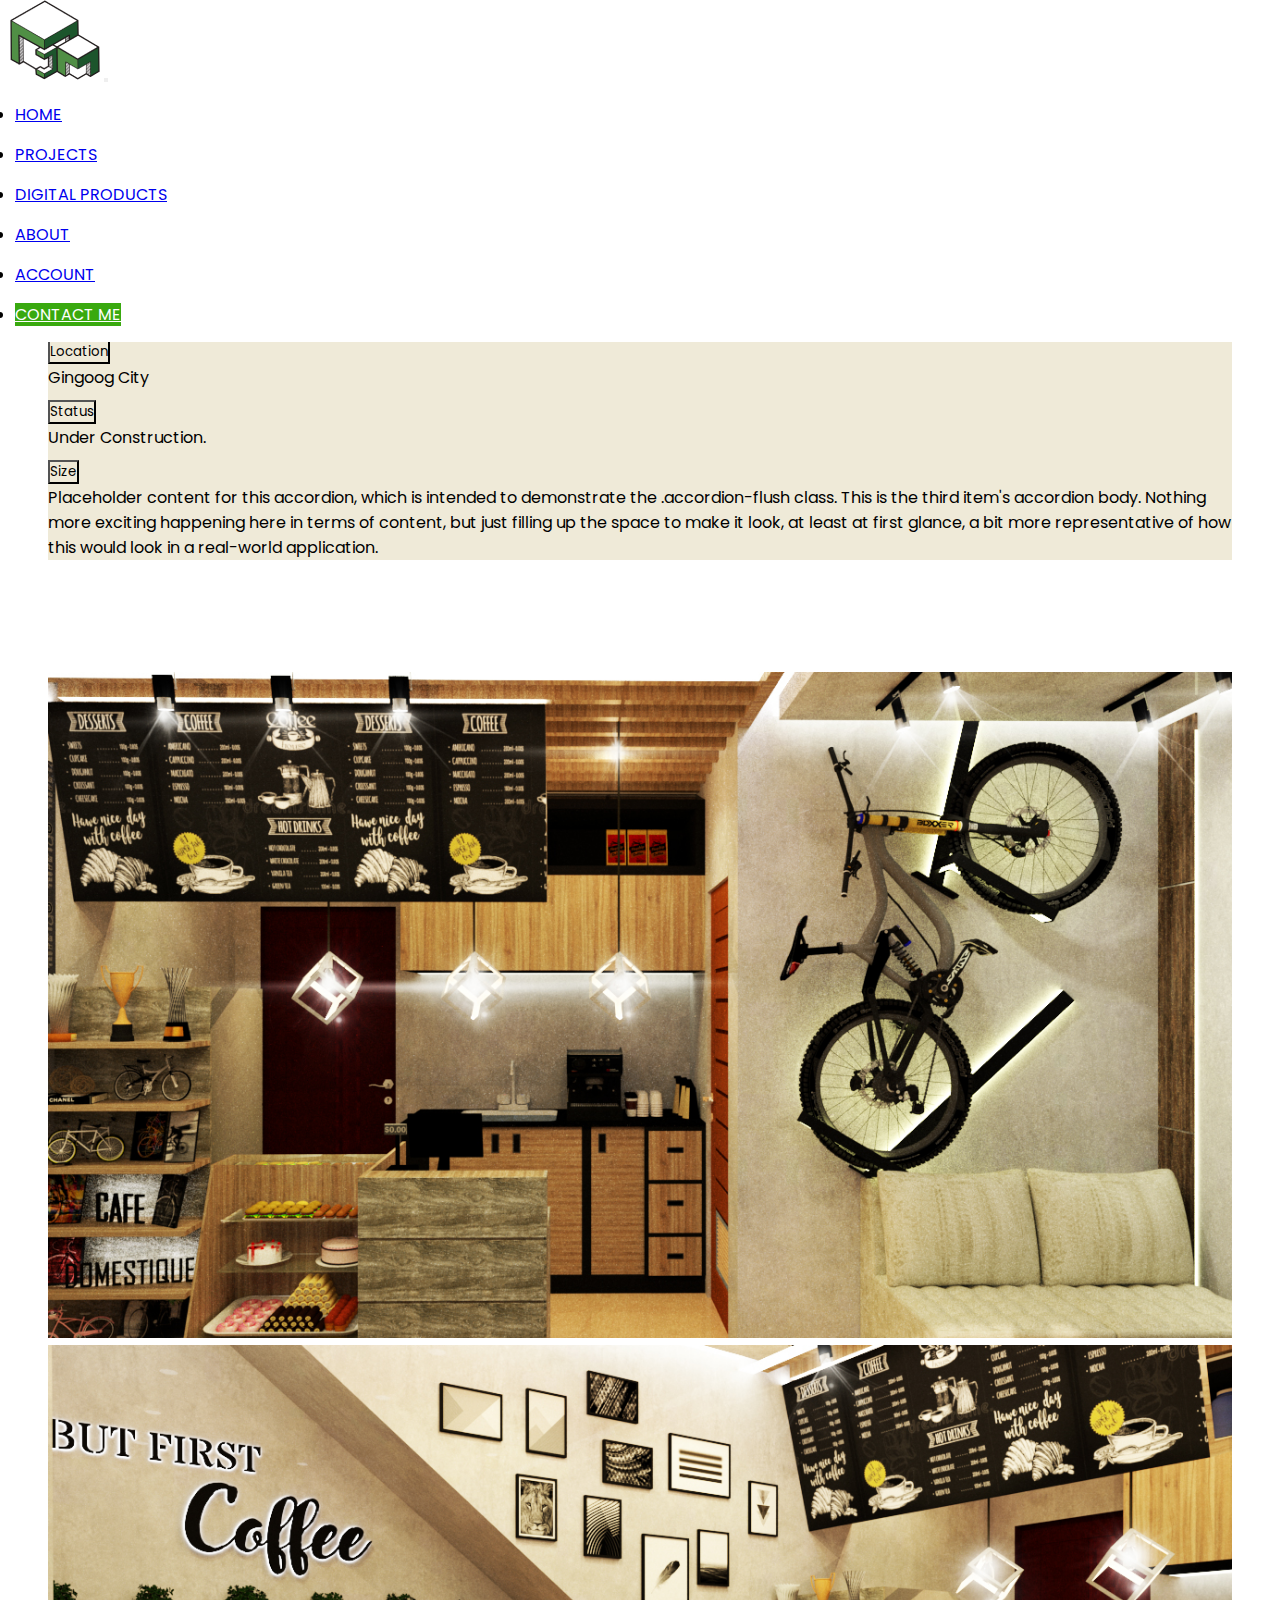
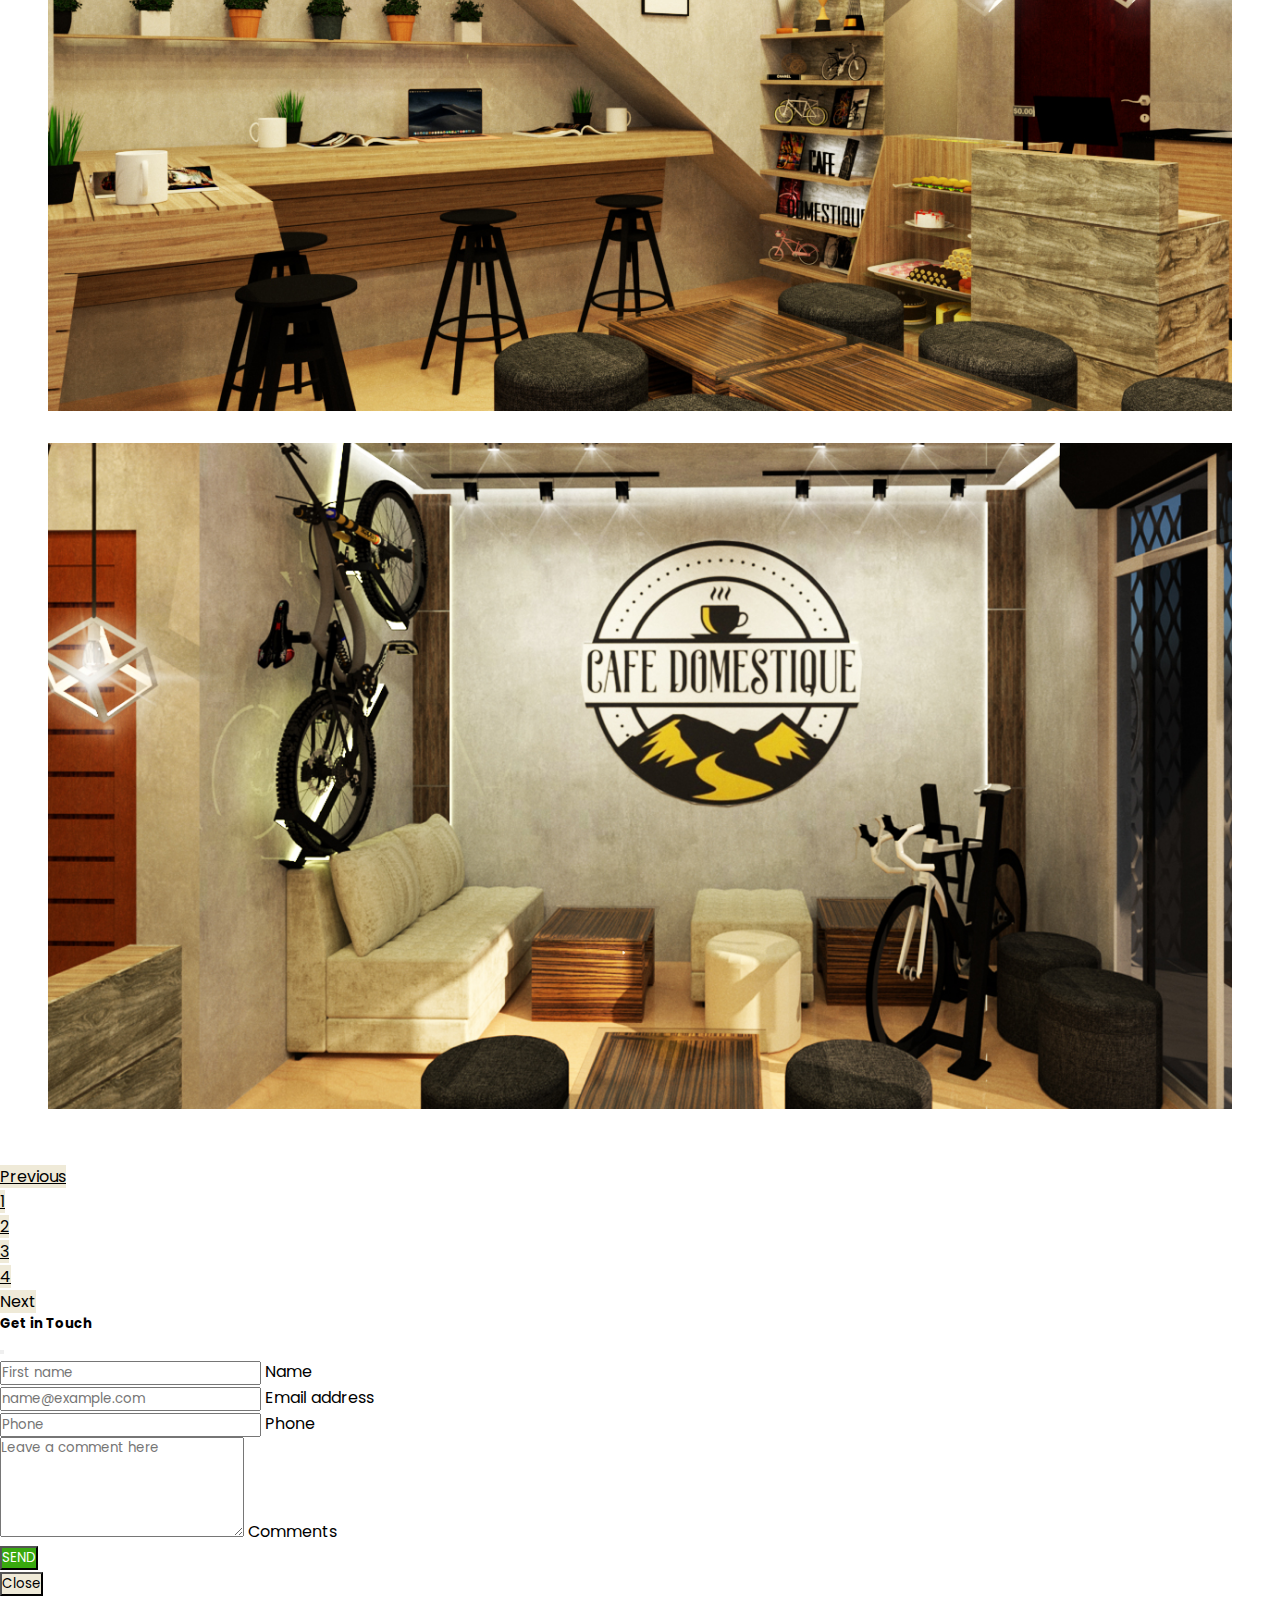
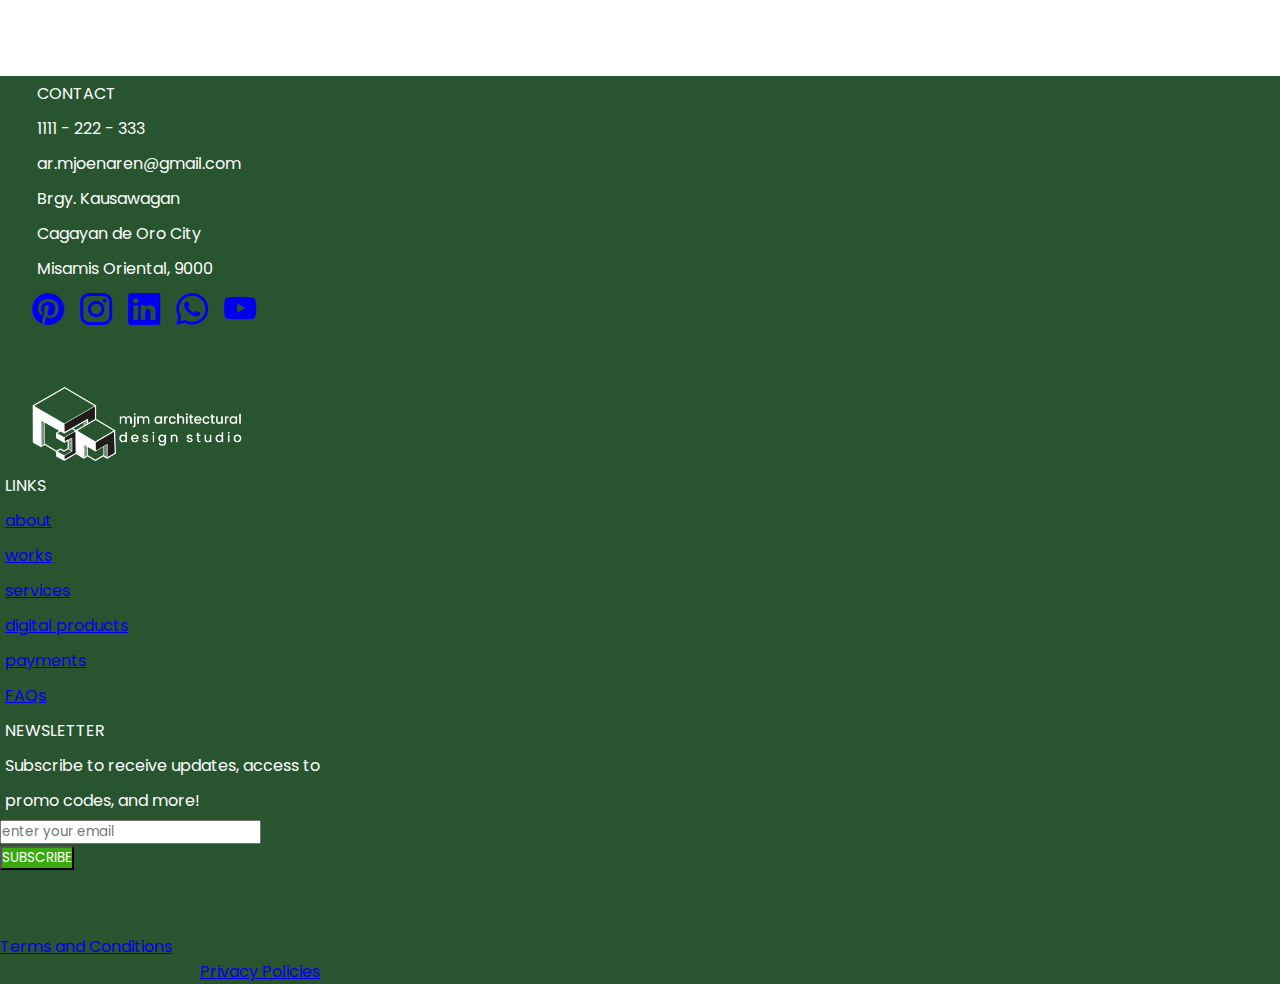
<file: My Portfolio/project4.html>
<!DOCTYPE html>
<html lang="en">
  <head>
    <meta charset="UTF-8" />
    <meta http-equiv="X-UA-Compatible" content="IE=edge" />
    <meta name="viewport" content="width=device-width, initial-scale=1.0" />

    <!-- CDN -->
    <link
      href="https://cdn.jsdelivr.net/npm/bootstrap@5.3.0-alpha2/dist/css/bootstrap.min.css"
      rel="stylesheet"
      integrity="sha384-aFq/bzH65dt+w6FI2ooMVUpc+21e0SRygnTpmBvdBgSdnuTN7QbdgL+OapgHtvPp"
      crossorigin="anonymous"
    />
    <script
      src="https://cdn.jsdelivr.net/npm/bootstrap@5.3.0-alpha2/dist/js/bootstrap.bundle.min.js"
      integrity="sha384-qKXV1j0HvMUeCBQ+QVp7JcfGl760yU08IQ+GpUo5hlbpg51QRiuqHAJz8+BrxE/N"
      crossorigin="anonymous"
    ></script>
    <link
      rel="stylesheet"
      href="https://cdn.jsdelivr.net/npm/bootstrap-icons@1.10.3/font/bootstrap-icons.css"
    />

    <!-- CSS -->
    <link rel="stylesheet" href="projectss.css" />

    <title>Coffeeshop Project</title>

    <!-- favicon -->
    <link rel="icon" href="favicon.ico" />
    <link rel="apple-touch-icon" sizes="180x180" href="/apple-touch-icon.png" />
    <link rel="icon" type="image/png" sizes="32x32" href="/favicon-32x32.png" />
    <link rel="icon" type="image/png" sizes="16x16" href="/favicon-16x16.png" />
    <link rel="manifest" href="/site.webmanifest" />
  </head>

  <body>
    <!-- Navbar -->
    <section>
      <nav class="navbar fixed-top navbar-expand-md navbar-dark p-md-3">
        <div class="container-fluid">
          <!-- LOGO -->
          <a class="navbar-brand text-black text-bold" href="index.html"
            ><img class="logo" src="images/logo.png" alt="logo"
          /></a>
          <button
            class="navbar-toggler"
            type="button"
            data-bs-toggle="collapse"
            data-bs-target="#navbarNav"
            aria-controls="navbarNav"
            aria-expanded="false"
            aria-label="Toggle navigation"
          >
            <span class="navbar-toggler-icon bg-success"></span>
          </button>

          <!-- Navbar Menu -->
          <div
            class="collapse navbar-collapse justify-content-end"
            id="navbarNav"
          >
            <ul class="navbar-nav">
              <li class="nav-item position-relative">
                <a class="nav-link text-black" href="index.html">HOME</a>
              </li>
              <li class="nav-item position-relative project-dropdown">
                <a class="nav-link text-black" href="project-services.html"
                  >PROJECTS</a
                >
                <!-- Project dropdown -->
                <div class="project-link projecttab">
                  <ul class="">
                    <li class="nav-item list-unstyled">
                      <a class="nav-link text-black p-0" href="project1.html"
                        ><span class="hover-underline-animation"
                          >Ginama Project</span
                        ></a
                      >
                    </li>
                    <li class="nav-item list-unstyled">
                      <a class="nav-link text-black p-0" href="project2.html"
                        ><span class="hover-underline-animation"
                          >Nunez Project</span
                        ></a
                      >
                    </li>
                    <li class="nav-item list-unstyled">
                      <a class="nav-link text-black p-0" href="project3.html"
                        ><span class="hover-underline-animation"
                          >Cainglet Project</span
                        ></a
                      >
                    </li>
                    <li class="nav-item list-unstyled">
                      <a class="nav-link text-black p-0" href="project4.html"
                        ><span class="hover-underline-animation"
                          >Coffeeshop Project</span
                        ></a
                      >
                    </li>
                  </ul>
                </div>
              </li>

              <li class="nav-item position-relative project-dropdown">
                <a class="nav-link text-black" href="digital-products.html">
                  DIGITAL PRODUCTS</a
                >
                <!-- Products dropdown -->
                <div class="project-link digitab">
                  <ul class="">
                    <li class="nav-item list-unstyled">
                      <a
                        class="nav-link text-black p-0"
                        href="digital-products.html"
                        ><span class="hover-underline-animation"
                          >Digital Planners</span
                        ></a
                      >
                    </li>
                    <li class="nav-item list-unstyled">
                      <a
                        class="nav-link text-black p-0"
                        href="digital-products.html"
                        ><span class="hover-underline-animation"
                          >Illustrations</span
                        ></a
                      >
                    </li>
                    <li class="nav-item list-unstyled">
                      <a class="nav-link text-black p-0" href="commissions.html"
                        ><span class="hover-underline-animation"
                          >Commissions</span
                        ></a
                      >
                    </li>
                  </ul>
                </div>
              </li>

              <li class="nav-item position-relative project-dropdown">
                <a
                  class="nav-link text-black"
                  href="./project-services.html?redirect=aboutMe"
                  >ABOUT</a
                >
                <!-- About dropdown -->
                <div class="project-link abouttab">
                  <ul class="">
                    <li class="nav-item list-unstyled">
                      <a
                        class="nav-link text-black p-0"
                        href="./project-services.html?redirect=aboutMe"
                        ><span class="hover-underline-animation">Who</span></a
                      >
                    </li>
                    <li class="nav-item list-unstyled">
                      <a
                        class="nav-link text-black p-0"
                        href="./project-services.html?redirect=services"
                        ><span class="hover-underline-animation"
                          >Services</span
                        ></a
                      >
                    </li>
                    <li class="nav-item list-unstyled">
                      <a
                        class="nav-link text-black p-0"
                        href="./project-services.html?redirect=contact"
                        ><span class="hover-underline-animation"
                          >Contact</span
                        ></a
                      >
                    </li>
                  </ul>
                </div>
              </li>
              <li class="nav-item position-relative project-dropdown">
                <a
                  class="btn text-uppercase"
                  id="userName"
                  href="user-profile.html"
                  >ACCOUNT</a
                >
                <!-- Account dropdown -->
                <div class="project-link">
                  <ul class="">
                    <li
                      class="nav-item list-unstyled navLogOut"
                      id="logoutHandler"
                    ></li>
                    <li class="nav-item list-unstyled removeLogin">
                      <a class="nav-link text-black p-0" href="Login-page.html"
                        ><span class="hover-underline-animation">Login</span></a
                      >
                    </li>
                    <li class="nav-item list-unstyled removeRegister">
                      <a
                        class="nav-link text-black p-0"
                        href="register-page.html"
                        ><span class="hover-underline-animation"
                          >Register</span
                        ></a
                      >
                    </li>
                  </ul>
                </div>
              </li>
              <li class="nav-item">
                <a
                  class="btn btncolor rounded-0"
                  href="#"
                  data-bs-toggle="modal"
                  data-bs-target="#exampleModal"
                  >CONTACT ME</a
                >
              </li>
            </ul>
          </div>
        </div>
      </nav>
    </section>

    <!-- Project -->
    <section class="container project-section">
      <h3 class="my-5 display-3">Coffeeshop Project</h3>

      <!-- Project details -->
      <div class="row project-details">
        <div class="col-sm pt-3">
          This was a coffee shop designed in line with the client's sport,
          tri-athlete. It was fun designing this 25 sqm area since the client
          wanted to place his bicycle inside the coffee shop and it was a lot of
          work considering the space available. Still, we nailed it.
        </div>

        <div class="col-sm">
          <div class="accordion accordion-flush" id="accordionFlushExample">
            <!-- Accordian 1 -->
            <div class="accordion-item">
              <h2 class="accordion-header">
                <button
                  class="accordion-button collapsed"
                  type="button"
                  data-bs-toggle="collapse"
                  data-bs-target="#flush-collapseOne"
                  aria-expanded="false"
                  aria-controls="flush-collapseOne"
                >
                  Location
                </button>
              </h2>
              <div
                id="flush-collapseOne"
                class="accordion-collapse collapse"
                data-bs-parent="#accordionFlushExample"
              >
                <div class="accordion-body">Gingoog City</div>
              </div>
            </div>
            <!-- Accordion 2 -->
            <div class="accordion-item">
              <h2 class="accordion-header">
                <button
                  class="accordion-button collapsed"
                  type="button"
                  data-bs-toggle="collapse"
                  data-bs-target="#flush-collapseTwo"
                  aria-expanded="false"
                  aria-controls="flush-collapseTwo"
                >
                  Status
                </button>
              </h2>
              <div
                id="flush-collapseTwo"
                class="accordion-collapse collapse"
                data-bs-parent="#accordionFlushExample"
              >
                <div class="accordion-body">Under Construction.</div>
              </div>
            </div>
            <!-- Accordion 3 -->
            <div class="accordion-item">
              <h2 class="accordion-header">
                <button
                  class="accordion-button collapsed"
                  type="button"
                  data-bs-toggle="collapse"
                  data-bs-target="#flush-collapseThree"
                  aria-expanded="false"
                  aria-controls="flush-collapseThree"
                >
                  Size
                </button>
              </h2>
              <div
                id="flush-collapseThree"
                class="accordion-collapse collapse"
                data-bs-parent="#accordionFlushExample"
              >
                <div class="accordion-body">
                  Placeholder content for this accordion, which is intended to
                  demonstrate the <code>.accordion-flush</code> class. This is
                  the third item's accordion body. Nothing more exciting
                  happening here in terms of content, but just filling up the
                  space to make it look, at least at first glance, a bit more
                  representative of how this would look in a real-world
                  application.
                </div>
              </div>
            </div>
          </div>
        </div>
      </div>
    </section>

    <!-- gallery -->
    <div class="gallery align-items-center text-center">
      <div class="row">
        <div class="col-lg-6">
          <img
            src="Project 4/Coffee Shop Scene 6.jpg"
            alt="ginama project_front elevation"
          />
        </div>

        <div class="col-lg-6">
          <img
            src="Project 4/COFFEE SHOP scene 7.1 .jpg"
            alt="ginama project_interior"
          />
        </div>
      </div>
      <br />
      <div class="row">
        <div class="col-lg-6">
          <img
            src="Project 4/Coffee Shop Scene 5.2.jpg"
            alt="ginama project_front elevation"
          />
        </div>
      </div>
    </div>

    <!-- Pagination -->
    <section aria-label="... ">
      <ul class="pagination d-flex justify-content-center">
        <li class="page-item">
          <a
            class="page-link"
            style="background-color: #efead8; color: black"
            href="project3.html"
            >Previous</a
          >
        </li>
        <li class="page-item">
          <a
            class="page-link"
            style="background-color: #efead8; color: black"
            href="project1.html"
            >1</a
          >
        </li>
        <li class="page-item">
          <a
            class="page-link"
            style="background-color: #efead8; color: black"
            href="project2.html"
            >2</a
          >
        </li>
        <li class="page-item">
          <a
            class="page-link"
            style="background-color: #efead8; color: black"
            href="project3.html"
            >3</a
          >
        </li>
        <li class="page-item" aria-current="page">
          <a
            class="page-link active border-success border-3"
            style="background-color: #efead8; color: black"
            href="project4.html"
            >4</a
          >
        </li>
        <li class="page-item disabled">
          <a class="page-link" style="background-color: #efead8; color: black"
            >Next</a
          >
        </li>
      </ul>
    </section>

    <!-- Modal for contact me -->
    <section>
      <div class="modal" id="exampleModal" tabindex="-1">
        <div class="modal-dialog">
          <div class="modal-content">
            <div class="modal-header">
              <h5 class="modal-title">Get in Touch</h5>
              <button
                type="button"
                class="btn-close"
                data-bs-dismiss="modal"
                aria-label="Close"
              ></button>
            </div>
            <div class="modal-body">
              <form action="" class="login-form needs-validation" novalidate>
                <div class="form-floating mb-3">
                  <input
                    type="text"
                    class="form-control rounded-0"
                    id="fname"
                    placeholder="First name"
                    required
                  />
                  <label for="floatingInputfname">Name</label>
                </div>

                <div class="form-floating mb-3">
                  <input
                    type="email"
                    class="form-control rounded-0"
                    id="email"
                    placeholder="name@example.com"
                    required
                  />
                  <label for="floatingInputemail">Email address</label>
                </div>
                <div class="form-floating mb-3">
                  <input
                    type="number"
                    class="form-control rounded-0"
                    id="phone"
                    placeholder="Phone"
                    required
                  />
                  <label for="floatingAddress">Phone</label>
                </div>

                <div class="form-floating mb-3">
                  <textarea
                    class="form-control"
                    placeholder="Leave a comment here"
                    id="floatingTextarea2"
                    style="height: 100px"
                    required
                  ></textarea>
                  <label for="floatingTextarea2">Comments</label>
                </div>

                <div class="d-grid">
                  <button
                    class="btn btncolor mb-3 buttonregister rounded-0"
                    type="submit"
                  >
                    SEND
                  </button>
                </div>
              </form>
            </div>
            <div class="modal-footer">
              <button
                type="button"
                style="background-color: #efead8"
                class="btn text-black rounded-0"
                data-bs-dismiss="modal"
              >
                Close
              </button>
            </div>
          </div>
        </div>
      </div>
    </section>

    <!-- footer -->
    <section id="mainFooter">
      <div class="container-fluid p-4">
        <div class="row d-flex justify-content">
          <!-- contact details -->
          <div class="contacts col-lg-4 mb-4 mb-md-0">
            <p class="">CONTACT</p>
            <p class="m-0">1111 - 222 - 333</p>
            <p class="m-0">ar.mjoenaren@gmail.com</p>
            <p class="m-0">Brgy. Kausawagan</p>
            <p class="m-0">Cagayan de Oro City</p>
            <p>Misamis Oriental, 9000</p>

            <!-- social media -->
            <div id="socialLinks">
              <a
                class="nav-link pinterest"
                href="https://www.pinterest.ph/mariejoenarenm/"
              >
                <i class="bi bi-pinterest"></i>
              </a>

              <a
                class="nav-link instagram"
                href="https://www.instagram.com/ar.mjnm_designs/"
              >
                <i class="bi bi-instagram"></i>
              </a>

              <a
                class="nav-link linkedin"
                href="https://www.linkedin.com/in/marie- joenaren-m-833101151/"
              >
                <i class="bi bi-linkedin"></i>
              </a>

              <a class="nav-link whatsapp" href="#">
                <i class="bi bi-whatsapp"></i>
              </a>

              <a
                class="nav-link youtube"
                href="https://www.youtube.com/channel/UCYPWdxnxQh6GrL1i4rXDdkg"
              >
                <i class="bi bi-youtube"></i>
              </a>
            </div>

            <!-- index logo -->
            <div class="indexLogo">
              <img
                class="footerLogo"
                src="main_assets/mjm logo light.png"
                alt="mjm logo"
              />
            </div>
          </div>

          <!-- quick links -->
          <div class="qLinks col-lg-4 mb-4 mb-md-0">
            <p>LINKS</p>
            <ul class="list-unstyled">
              <li class="nav-item">
                <a class="nav-link" href="#"><p>about</p></a>
              </li>
              <li class="nav-item">
                <a class="nav-link" href="#"><p>works</p></a>
              </li>
              <li class="nav-item">
                <a class="nav-link" href="#"><p>services</p></a>
              </li>
              <li class="nav-item">
                <a class="nav-link" href="shop.html"><p>digital products</p></a>
              </li>
              <li class="nav-item">
                <a class="nav-link" href="#!"><p>payments</p></a>
              </li>
              <li class="nav-item">
                <a class="nav-link" href="#!"><p>FAQs</p></a>
              </li>
            </ul>
          </div>

          <!-- newsletter -->
          <div class="col-lg-4 mb-4 mb-md-0">
            <form action="">
              <p>NEWSLETTER</p>

              <ul class="list-unstyled">
                <li>
                  <p class="m-0">Subscribe to receive updates, access to</p>
                  <p class="mt-0">promo codes, and more!</p>
                </li>

                <li class="mb-3">
                  <input
                    class="p-2 w-75 rounded-0"
                    type="email"
                    placeholder="enter your email"
                  />
                </li>
                <li>
                  <button type="submit" class="btn btncolor rounded-0 w-75">
                    SUBSCRIBE
                  </button>
                </li>
              </ul>
            </form>

            <!-- terms and policies -->
            <div class="termsAndPolicies">
              <ul class="list-unstyled">
                <li class="nav-item">
                  <a class="nav-link" href="#"> Terms and Conditions </a>
                </li>
                <li class="nav-item">
                  <a class="nav-link policy" href="#"> Privacy Policies </a>
                </li>
              </ul>
            </div>
          </div>
        </div>
      </div>
    </section>

    <!-- JS -->
    <script>
      // Validation
      (() => {
        "use strict";

        // Fetch all the forms we want to apply custom Bootstrap validation styles to
        const forms = document.querySelectorAll(".needs-validation");

        // Loop over them and prevent submission
        Array.from(forms).forEach((form) => {
          form.addEventListener(
            "submit",
            (event) => {
              if (!form.checkValidity()) {
                event.preventDefault();
                event.stopPropagation();
              }

              form.classList.add("was-validated");
            },
            false
          );
        });
      })();

      // navbar show when scroll up
      var prevScrollpos = window.pageYOffset;

      window.onscroll = function () {
        var currentScrollPos = window.pageYOffset;
        if (prevScrollpos > currentScrollPos) {
          document.querySelector("nav").style.top = "0";
        } else {
          document.querySelector("nav").style.top = "-7.2rem";
        }
        prevScrollpos = currentScrollPos;
      };

      // usernameDashboard
      const usernameDashboard = document.getElementById("userName");
      const user = JSON.parse(localStorage.getItem("userInfo"));
      const logoutHandler = document.getElementById("logoutHandler");
      const navLogOut = document.querySelector(".navLogOut");
      const removeLogin = document.querySelector(".removeLogin");
      const removeRegister = document.querySelector(".removeRegister");

      let userData = user.find((data) => {
        return data.isLoggedIn === true;
      });

      console.log(userData);

      usernameDashboard.innerHTML = `<i class="bi bi-person-circle"></i> ${userData.firstName}`;
      navLogOut.innerHTML = `<a class="nav-link text-black p-0" href="Login-page.html"
                        ><span class="hover-underline-animation">Logout</span></a
                      >`;
      removeLogin.innerHTML = "";
      removeRegister.innerHTML = "";

      logoutHandler.addEventListener("click", (e) => {
        e.preventDefault();

        let newData = user.map((data) => {
          if (data.isLoggedIn === true) {
            return { ...userData, isLoggedIn: false };
          } else {
            return data;
          }
        });

        localStorage.setItem("userInfo", JSON.stringify(newData));

        window.location.href = "index.html";
      });
    </script>
  </body>
</html>
</file>
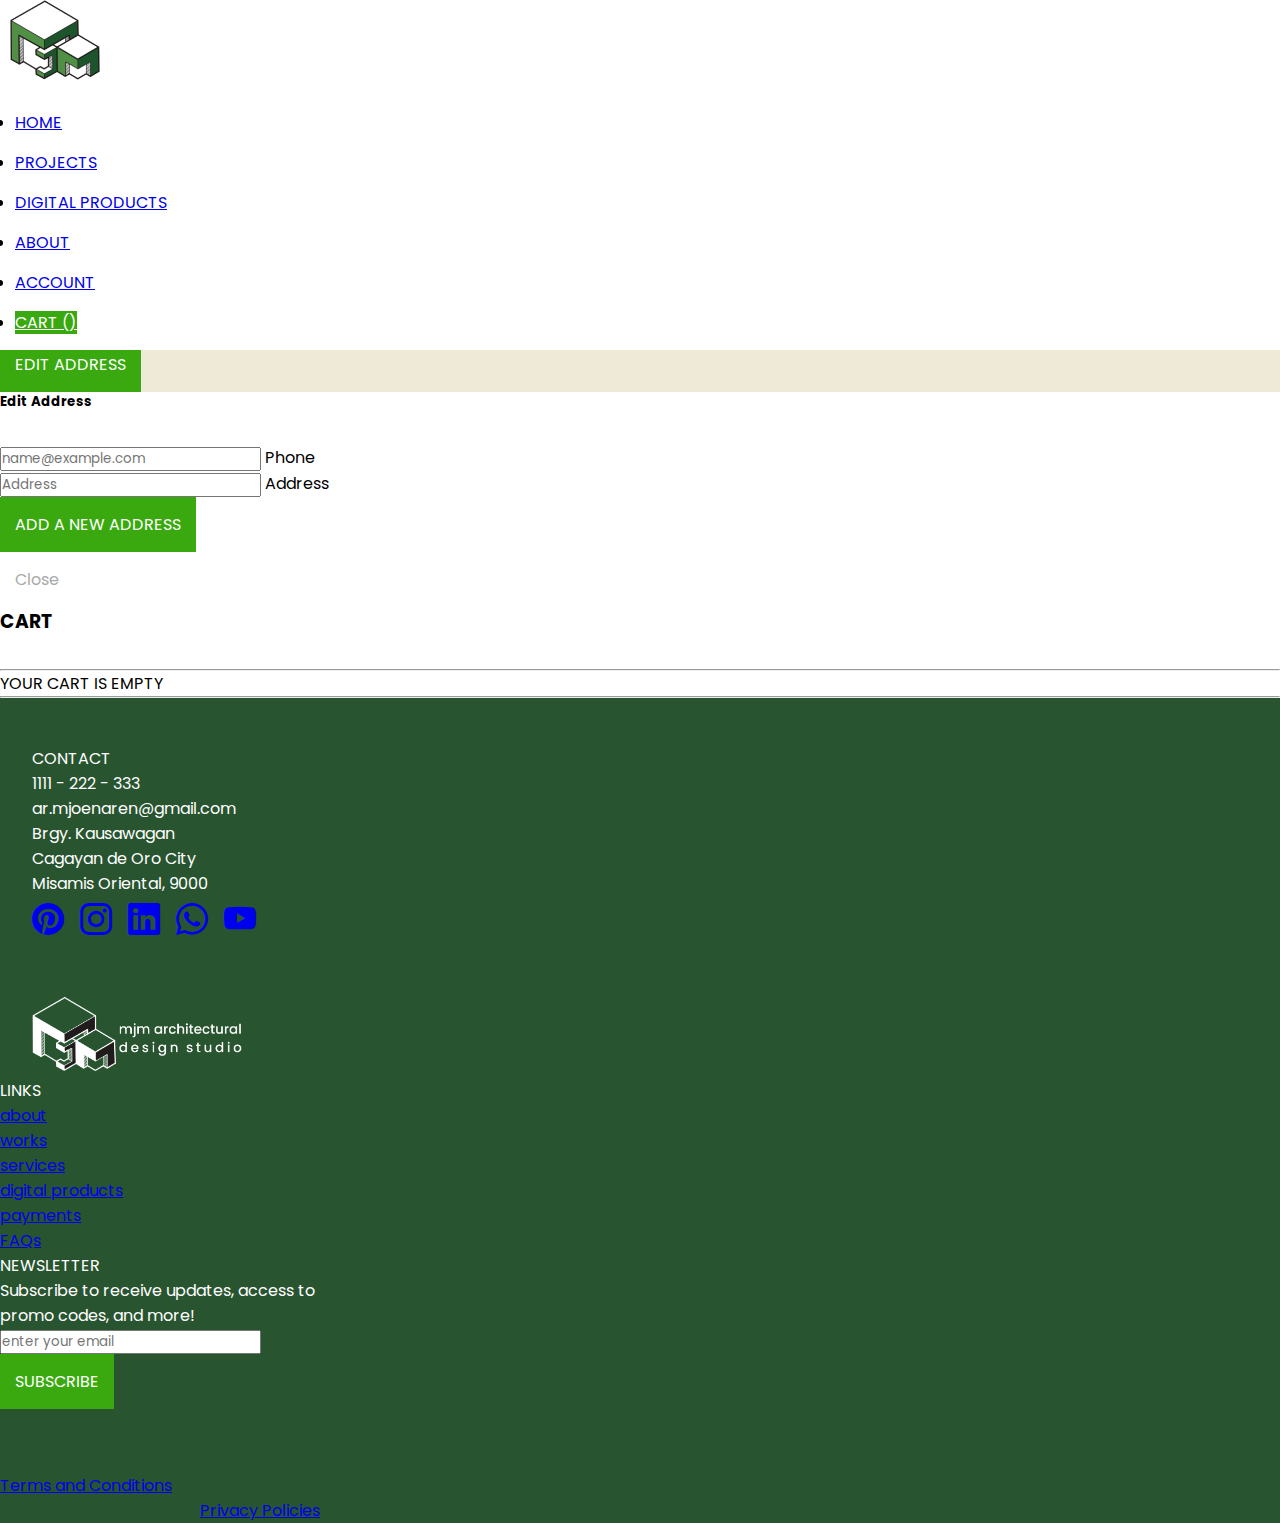
<file: My Portfolio/user-profile.html>
<!DOCTYPE html>
<html lang="en">
  <head>
    <meta charset="UTF-8" />
    <meta http-equiv="X-UA-Compatible" content="IE=edge" />
    <meta name="viewport" content="width=device-width, initial-scale=1.0" />
    <!-- CDN -->
    <link
      href="https://cdn.jsdelivr.net/npm/bootstrap@5.3.0-alpha1/dist/css/bootstrap.min.css"
      rel="stylesheet"
      integrity="sha384-GLhlTQ8iRABdZLl6O3oVMWSktQOp6b7In1Zl3/Jr59b6EGGoI1aFkw7cmDA6j6gD"
      crossorigin="anonymous"
    />
    <script
      src="https://cdn.jsdelivr.net/npm/bootstrap@5.3.0-alpha1/dist/js/bootstrap.bundle.min.js"
      integrity="sha384-w76AqPfDkMBDXo30jS1Sgez6pr3x5MlQ1ZAGC+nuZB+EYdgRZgiwxhTBTkF7CXvN"
      crossorigin="anonymous"
    ></script>
    <link
      rel="stylesheet"
      href="https://cdn.jsdelivr.net/npm/bootstrap-icons@1.10.3/font/bootstrap-icons.css"
    />

    <!-- favicon -->
    <link rel="icon" href="favicon.ico" />
    <link rel="apple-touch-icon" sizes="180x180" href="/apple-touch-icon.png" />
    <link rel="icon" type="image/png" sizes="32x32" href="/favicon-32x32.png" />
    <link rel="icon" type="image/png" sizes="16x16" href="/favicon-16x16.png" />
    <link rel="manifest" href="/site.webmanifest" />

    <!-- CSS -->
    <link rel="stylesheet" href="index-style.css" />
    <link rel="stylesheet" href="project-services.css" />
    <style>
      .profile-section {
        background-color: #efead8;
      }
      .profile-container {
        margin-top: 9%;
      }

      #user-mainFooter {
        background: #285430;

        padding-top: 3rem;
        color: white;
      }
    </style>
    <title>User Profile</title>
  </head>
  <body>
    <!-- Navbar -->
    <section>
      <nav class="navbar fixed-top navbar-expand-md navbar-dark p-md-3">
        <div class="container-fluid">
          <!-- LOGO -->
          <a class="navbar-brand text-black text-bold" href="index.html"
            ><img class="logo" src="images/logo.png" alt="logo"
          /></a>
          <button
            class="navbar-toggler"
            type="button"
            data-bs-toggle="collapse"
            data-bs-target="#navbarNav"
            aria-controls="navbarNav"
            aria-expanded="false"
            aria-label="Toggle navigation"
          >
            <span class="navbar-toggler-icon bg-success"></span>
          </button>

          <!-- Navbar Menu -->
          <div
            class="collapse navbar-collapse justify-content-end"
            id="navbarNav"
          >
            <ul class="navbar-nav">
              <li class="nav-item position-relative">
                <a class="nav-link px-1 text-black" href="index.html">HOME</a>
              </li>
              <li class="nav-item position-relative project-dropdown">
                <a class="nav-link px-1 text-black" href="project-services.html"
                  >PROJECTS</a
                >
                <!-- Project dropdown -->
                <div class="project-link projecttab">
                  <ul class="">
                    <li class="nav-item list-unstyled">
                      <a class="nav-link text-black p-0" href="project1.html"
                        ><span class="hover-underline-animation"
                          >Ginama Project</span
                        ></a
                      >
                    </li>
                    <li class="nav-item list-unstyled">
                      <a class="nav-link text-black p-0" href="project2.html"
                        ><span class="hover-underline-animation"
                          >Nunez Project</span
                        ></a
                      >
                    </li>
                    <li class="nav-item list-unstyled">
                      <a class="nav-link text-black p-0" href="project3.html"
                        ><span class="hover-underline-animation"
                          >Castro Project</span
                        ></a
                      >
                    </li>
                    <li class="nav-item list-unstyled">
                      <a class="nav-link text-black p-0" href="project4.html"
                        ><span class="hover-underline-animation"
                          >Coffeeshop Project</span
                        ></a
                      >
                    </li>
                  </ul>
                </div>
              </li>

              <li class="nav-item px-1 position-relative project-dropdown">
                <a class="nav-link text-black" href="digital-products.html">
                  DIGITAL PRODUCTS</a
                >
                <!-- Products dropdown -->
                <div class="project-link digitab">
                  <ul class="">
                    <li class="nav-item list-unstyled">
                      <a
                        class="nav-link text-black p-0"
                        href="digital-products.html"
                        ><span class="hover-underline-animation"
                          >Digital Planners</span
                        ></a
                      >
                    </li>
                    <li class="nav-item list-unstyled">
                      <a
                        class="nav-link text-black p-0"
                        href="digital-products.html"
                        ><span class="hover-underline-animation"
                          >Illustrations</span
                        ></a
                      >
                    </li>
                    <li class="nav-item list-unstyled">
                      <a class="nav-link text-black p-0" href="commissions.html"
                        ><span class="hover-underline-animation"
                          >Commissions</span
                        ></a
                      >
                    </li>
                  </ul>
                </div>
              </li>

              <li class="nav-item px-1 position-relative project-dropdown">
                <a
                  class="nav-link text-black"
                  href="./project-services.html?redirect=aboutMe"
                  >ABOUT</a
                >
                <!-- About dropdown -->
                <div class="project-link abouttab">
                  <ul class="">
                    <li class="nav-item list-unstyled">
                      <a
                        class="nav-link text-black p-0"
                        href="./project-services.html?redirect=aboutMe"
                        ><span class="hover-underline-animation">Who</span></a
                      >
                    </li>
                    <li class="nav-item list-unstyled">
                      <a
                        class="nav-link text-black p-0"
                        href="./project-services.html?redirect=services"
                        ><span class="hover-underline-animation"
                          >Services</span
                        ></a
                      >
                    </li>
                    <li class="nav-item list-unstyled">
                      <a
                        class="nav-link text-black p-0"
                        href="./project-services.html?redirect=contact"
                        ><span class="hover-underline-animation"
                          >Contact</span
                        ></a
                      >
                    </li>
                  </ul>
                </div>
              </li>
              <li class="nav-item position-relative project-dropdown">
                <a
                  class="btn text-uppercase"
                  id="userName"
                  href="user-profile.html"
                  >ACCOUNT</a
                >
                <!-- Account dropdown -->
                <div class="project-link">
                  <ul class="">
                    <li
                      class="nav-item list-unstyled navLogOut"
                      id="logoutHandler"
                    ></li>
                    <li class="nav-item list-unstyled removeLogin">
                      <a class="nav-link text-black p-0" href="Login-page.html"
                        ><span class="hover-underline-animation">Login</span></a
                      >
                    </li>
                    <li class="nav-item list-unstyled removeRegister">
                      <a
                        class="nav-link text-black p-0"
                        href="register-page.html"
                        ><span class="hover-underline-animation"
                          >Register</span
                        ></a
                      >
                    </li>
                  </ul>
                </div>
              </li>
              <li class="nav-item">
                <a
                  class="btn btncolor rounded-0"
                  type="button"
                  data-bs-toggle="offcanvas"
                  data-bs-target="#offcanvasRight"
                  aria-controls="offcanvasRight"
                  href="#"
                >
                  CART (<span class="total-items-in-cart"></span>)</a
                >
              </li>
            </ul>
          </div>
        </div>
      </nav>
    </section>

    <!-- User profile -->
    <section class="profile-section p-5">
      <div class="profile-container container">
        <div>
          <a
            class="btn btn-link text-black px-0 mb-4"
            href="index.html"
            id="logoutHandler"
            >LOGOUT</a
          >
        </div>
        <div class="mb-4"><h3>MY ACCOUNT</h3></div>
        <div class="mb-5">
          <p>
            Welcome back,<span
              class="mx-2 text-uppercase"
              id="userName1"
            ></span>
          </p>
        </div>
        <div>
          <h6>PRIMARY ADDRESS</h6>
          <hr class="w-50" />
          <p id="firstName">Name:</p>
          <p id="lastName">Lastname:</p>
          <p id="emailAdd">Email:</p>
          <p>Phone: <span id="phone"></span></p>
          <p>Address: <span id="myAddress"></span></p>
        </div>
        <div>
          <button
            class="btn btncolor rounded-0"
            data-bs-toggle="modal"
            data-bs-target="#exampleModal"
          >
            EDIT ADDRESS
          </button>
        </div>
      </div>
    </section>

    <!-- Modal form -->
    <div class="modal" id="exampleModal" tabindex="-1">
      <div class="modal-dialog">
        <div class="modal-content">
          <div class="modal-header">
            <h5 class="modal-title">Edit Address</h5>
            <button
              type="button"
              class="btn-close"
              data-bs-dismiss="modal"
              aria-label="Close"
            ></button>
          </div>
          <div class="modal-body">
            <!-- Modal form -->
            <form
              action=""
              id="editForm"
              class="login-forms needs-validation"
              novalidate
            >
              <!-- <div class="form-floating mb-3">
                <input
                  type="text"
                  class="form-control rounded-0"
                  id="editFirstName"
                  placeholder="First name"
                  required
                />
                <label for="floatingInputfname">First name</label>
              </div> -->
              <!-- <div class="form-floating mb-3">
                <input
                  type="text"
                  class="form-control rounded-0"
                  id="editLastName"
                  placeholder="Last name"
                  required
                />
                <label for="floatingInputlastname">Last name</label>
              </div> -->
              <div class="form-floating mb-3">
                <input
                  type="number"
                  class="form-control rounded-0"
                  id="editPhone"
                  placeholder="name@example.com"
                  required
                />
                <label for="floatingInputemail">Phone</label>
              </div>
              <div class="form-floating mb-3">
                <input
                  type="text"
                  class="form-control rounded-0"
                  id="editMyAddress"
                  placeholder="Address"
                  required
                />
                <label for="floatingAddress">Address</label>
              </div>

              <div class="d-grid">
                <button
                  class="btn btncolor mb-3 buttonregister rounded-0"
                  type="submit"
                  id="editAddressHandler"
                >
                  ADD A NEW ADDRESS
                </button>
              </div>
            </form>
          </div>
          <div class="modal-footer">
            <button
              type="button"
              class="btn btn-secondary"
              data-bs-dismiss="modal"
            >
              Close
            </button>
          </div>
        </div>
      </div>
    </div>

    <!-- Add to cart -->
    <section>
      <div
        class="offcanvas offcanvas-end"
        tabindex="-1"
        id="offcanvasRight"
        aria-labelledby="offcanvasRightLabel"
      >
        <div class="offcanvas-header">
          <h3 class="offcanvas-title" id="offcanvasRightLabel">CART</h3>

          <button
            type="button"
            class="btn-close"
            data-bs-dismiss="offcanvas"
            aria-label="Close"
          ></button>
        </div>
        <hr class="mt-0" />

        <div class="offcanvas-body">
          <div class="cart-items">
            <!-- render cart items here -->
          </div>
          <div class="cartEmpty text-center">
            <!-- render cartEmpty text here -->
          </div>
        </div>
        <hr />
        <div class="offcanvas-bottom subtotal">
          <!-- render subtotal here -->
        </div>
        <div class="offcanvas-bottom checkOut">
          <!-- render checkout button here -->
        </div>
      </div>
    </section>

    <!-- footer -->
    <section id="user-mainFooter">
      <div class="container-fluid p-4">
        <div class="row d-flex justify-content">
          <!-- contact details -->
          <div class="contacts col-lg-4 mb-4 mb-md-0">
            <p class="">CONTACT</p>
            <p class="m-0">1111 - 222 - 333</p>
            <p class="m-0">ar.mjoenaren@gmail.com</p>
            <p class="m-0">Brgy. Kausawagan</p>
            <p class="m-0">Cagayan de Oro City</p>
            <p>Misamis Oriental, 9000</p>

            <!-- social media -->
            <div id="socialLinks">
              <a
                class="nav-link pinterest"
                href="https://www.pinterest.ph/mariejoenarenm/"
              >
                <i class="bi bi-pinterest"></i>
              </a>

              <a
                class="nav-link instagram"
                href="https://www.instagram.com/ar.mjnm_designs/"
              >
                <i class="bi bi-instagram"></i>
              </a>

              <a
                class="nav-link linkedin"
                href="https://www.linkedin.com/in/marie- joenaren-m-833101151/"
              >
                <i class="bi bi-linkedin"></i>
              </a>

              <a class="nav-link whatsapp" href="#">
                <i class="bi bi-whatsapp"></i>
              </a>

              <a
                class="nav-link youtube"
                href="https://www.youtube.com/channel/UCYPWdxnxQh6GrL1i4rXDdkg"
              >
                <i class="bi bi-youtube"></i>
              </a>
            </div>

            <!-- index logo -->
            <div class="indexLogo">
              <img
                class="footerLogo"
                src="main_assets/mjm logo light.png"
                alt="mjm logo"
              />
            </div>
          </div>

          <!-- quick links -->
          <div class="qLinks col-lg-4 mb-4 mb-md-0">
            <p>LINKS</p>
            <ul class="list-unstyled">
              <li class="nav-item">
                <a class="nav-link" href="#"><p>about</p></a>
              </li>
              <li class="nav-item">
                <a class="nav-link" href="#"><p>works</p></a>
              </li>
              <li class="nav-item">
                <a class="nav-link" href="#"><p>services</p></a>
              </li>
              <li class="nav-item">
                <a class="nav-link" href="shop.html"><p>digital products</p></a>
              </li>
              <li class="nav-item">
                <a class="nav-link" href="#!"><p>payments</p></a>
              </li>
              <li class="nav-item">
                <a class="nav-link" href="#!"><p>FAQs</p></a>
              </li>
            </ul>
          </div>

          <!-- newsletter -->
          <div class="col-lg-4 mb-4 mb-md-0">
            <form action="">
              <p>NEWSLETTER</p>

              <ul class="list-unstyled">
                <li>
                  <p class="m-0">Subscribe to receive updates, access to</p>
                  <p class="mt-0">promo codes, and more!</p>
                </li>

                <li class="mb-3">
                  <input
                    class="p-2 w-75 rounded-0"
                    type="email"
                    placeholder="enter your email"
                  />
                </li>
                <li>
                  <button type="submit" class="btn btncolor rounded-0 w-75">
                    SUBSCRIBE
                  </button>
                </li>
              </ul>
            </form>

            <!-- terms and policies -->
            <div class="termsAndPolicies">
              <ul class="list-unstyled">
                <li class="nav-item">
                  <a class="nav-link" href="#"> Terms and Conditions </a>
                </li>
                <li class="nav-item">
                  <a class="nav-link policy" href="#"> Privacy Policies </a>
                </li>
              </ul>
            </div>
          </div>
        </div>
      </div>
    </section>

    <!-- JS -->
    <script>
      // navbar show when scroll up
      var prevScrollpos = window.pageYOffset;

      window.onscroll = function () {
        var currentScrollPos = window.pageYOffset;
        if (prevScrollpos > currentScrollPos) {
          document.querySelector("nav").style.top = "0";
        } else {
          document.querySelector("nav").style.top = "-7.2rem";
        }
        prevScrollpos = currentScrollPos;
      };

      // Validation
      (() => {
        "use strict";

        // Fetch all the forms we want to apply custom Bootstrap validation styles to
        const forms = document.querySelectorAll(".needs-validation");

        // Loop over them and prevent submission
        Array.from(forms).forEach((form) => {
          form.addEventListener(
            "submit",
            (event) => {
              if (!form.checkValidity()) {
                event.preventDefault();
                event.stopPropagation();
              }

              form.classList.add("was-validated");
            },
            false
          );
        });
      })();

      // usernameDashboard
      const usernameDashboard = document.getElementById("userName");
      const usernameDashboard1 = document.getElementById("userName1");
      const firstName = document.getElementById("firstName");
      const lastName = document.getElementById("lastName");
      const emailAdd = document.getElementById("emailAdd");
      const user = JSON.parse(localStorage.getItem("userInfo"));
      const logoutHandler = document.getElementById("logoutHandler");
      const navLogOut = document.querySelector(".navLogOut");
      const removeLogin = document.querySelector(".removeLogin");
      const removeRegister = document.querySelector(".removeRegister");

      let userData = user.find((data) => {
        return data.isLoggedIn === true;
      });

      usernameDashboard.innerHTML = userData
        ? `<i class="bi bi-person-circle"></i> ${userData.firstName}`
        : "";
      navLogOut.innerHTML = `<a class="nav-link text-black p-0" href="Login-page.html"
                        ><span class="hover-underline-animation">Logout</span></a
                      >`;
      removeLogin.innerHTML = "";
      removeRegister.innerHTML = "";

      if (userData) {
        usernameDashboard1.innerHTML = `${userData.firstName}`;
        firstName.innerHTML = `Name: ${userData.firstName}`;
        lastName.innerHTML = `Lastname: ${userData.lastName}`;
        emailAdd.innerHTML = `Email: ${userData.email}`;
      }

      logoutHandler.addEventListener("click", (e) => {
        e.preventDefault();

        let newData = user.map((data) => {
          if (data.isLoggedIn === true) {
            return { ...userData, isLoggedIn: false };
          } else {
            return data;
          }
        });

        localStorage.setItem("userInfo", JSON.stringify(newData));

        window.location.href = "index.html";
      });
    </script>

    <script src="products.js"></script>
    <script src="user-profile.js"></script>
    <script src="render.js"></script>
  </body>
</html>
</file>
<file: index-style.css>
@import url("https://fonts.googleapis.com/css2?family=Poppins:ital,wght@0,300;0,500;0,600;0,700;1,300&display=swap");

html {
  scroll-behavior: smooth;
}
* {
  box-sizing: border-box;
  margin: 0;
  padding: 0;
  font-family: Poppins;
}

.btncolor {
  background-color: #39a90fff !important;
  color: #ffff !important;
  fill: solid !important;
}

/* navbar */
.project-link {
  position: absolute;
  top: 40px;
  display: none;
}
.project-dropdown:hover .project-link {
  display: block;
}

nav {
  background-color: rgb(255, 255, 255);
  color: #000;
  position: fixed;
  top: 0;
  left: 0;
  right: 0;
  transition: top 0.2s ease-in-out;
  z-index: 100;
}

.navbar-brand {
  padding-left: 10px;
}

#navbarNav ul li {
  margin: 15px;
}

.project-link {
  width: 200px;
  background-color: #efead8;
}

/* landing page */
body {
  font-family: "Open Sans", sans-serif;
  height: 100vh;
}

.slider-container {
  position: relative;
  overflow: hidden;
  width: 100vw;
  height: 100vh;
}

.left-slide {
  margin-top:6%;
  height: 100%;
  width: 35%;
  position: absolute;
  top: 0;
  left: 0;
  transition: transform 0.5s ease-in-out;
}

.left-slide > div {
  height: 100%;
  width: 100%;
  display: flex;
  flex-direction: column;
  align-items: center;
  justify-content: center;
  color: #fff;
}

.left-slide h1 {
  font-size: 40px;
  margin-bottom: 10px;
  margin-top: -30px;
}

.right-slide {
  margin-top:6%;
  height: 100%;
  position: absolute;
  top: 0;
  left: 35%;
  width: 65%;
  transition: transform 0.5s ease-in-out;
}

.right-slide > div {
  background-repeat: no-repeat;
  background-size: cover;
  background-position: center center;
  object-fit: fill;
  height: 100%;
  width: 100%;
}

button {
  background-color: #fff;
  border: none;
  color: #aaa;
  cursor: pointer;
  font-size: 16px;
  padding: 15px;
}

button:hover {
  color: #222;
}

button:focus {
  outline: none;
}

.slider-container .action-buttons button {
  position: absolute;
  left: 35%;
  top: 50%;
  z-index: 100;
}

.slider-container .action-buttons .down-button {
  transform: translateX(-100%);
  border-top-left-radius: 5px;
  border-bottom-left-radius: 5px;
}

.slider-container .action-buttons .up-button {
  transform: translateY(-100%);
  border-top-right-radius: 5px;
  border-bottom-right-radius: 5px;
}

/* footer */
#mainFooter {
  background: #285430;
  color: white;
  padding-top: 3rem;
}

#mainFooter p {
  padding: 5px;
}

.contacts {
  padding-left: 2rem;
}

.footerLogo {
  height: 75px;
}

#socialLinks a {
  font-size: 2rem;
  position: absolute;
}

#socialLinks a :hover {
  color: #39a90fff;
}

.instagram {
  margin-left: 3rem;
}

.linkedin {
  margin-left: 6rem;
}

.whatsapp {
  margin-left: 9rem;
}

.youtube {
  margin-left: 12rem;
}

.indexLogo {
  margin-top: 100px;
}

.qLinks ul li a :hover {
  color: #39a90fff;
}

.termsAndPolicies {
  margin-top: 4rem;
}

.termsAndPolicies ul li a {
  position: absolute;
}

.policy {
  margin-left: 200px;
}

/* navbar hoverline */
.hover-underline-animation {
  display: inline-block;
  position: relative;
  color: black;
}

.hover-underline-animation::after {
  content: "";
  position: absolute;
  width: 100%;
  transform: scaleX(0);
  height: 2px;
  bottom: 0;
  left: 0;
  background-color: black;
  transform-origin: bottom right;
  transition: transform 0.25s ease-out;
}

.hover-underline-animation:hover::after {
  transform: scaleX(1);
  transform-origin: bottom left;
}
</file>
<file: project-services.css>
@import url("https://fonts.googleapis.com/css2?family=Poppins:ital,wght@0,300;0,500;0,600;0,700;1,300&display=swap");

html {
  scroll-behavior: smooth;
}

* {
  box-sizing: border-box;
  margin: 0;
  padding: 0;
  font-family: Poppins;
}

.btncolor {
  background-color: #39a90fff !important;
  color: #ffff !important;
  fill: solid !important;
}

.btn-sendM {
  width: 652px;
  letter-spacing: 4px;
}

.iemail2 {
  border: 2px solid;
  width: 325px;
  height: 35px;
  border-radius: 5px;
  margin-right: 2px;
  background-color: rgba(57, 169, 15, 0.2);
}

.iemail3 {
  border: 2px solid;
  width: 652px;
  height: 241px;
  border-radius: 5px;
  margin-right: 2px;
  background-color: rgba(57, 169, 15, 0.2);
}

/* Navbar */
.project-link {
  position: absolute;
  top: 40px;
  display: none;
  background-color: #efead8;
}

.project-dropdown:hover .project-link {
  display: block;
}

.projecttab {
  width: 220px;
}

.digitab {
  width: 200px;
}

.abouttab {
  width: 150px;
}

nav {
  background-color: rgb(255, 255, 255);
  color: #000;
  position: fixed;
  top: 0;
  left: 0;
  right: 0;
  transition: top 0.2s ease-in-out;
  z-index: 100;
}

.navbar-brand {
  padding-left: 10px;
}

#navbarNav ul li {
  margin: 15px;
}

/* Project */
.project-section {
  margin-top: 12%;
  padding: 0 3rem 0 3rem;
}

h1 {
  font-weight: 600 !important;
}

.cardp {
  width: 349px;
  height: 515px;
  border: 0;
  border-radius: 0;
  position: relative;
  overflow: hidden;
}

.cbody {
  width: 100%;
  height: 100%;
  top: 0;
  right: -100%;
  position: absolute;
  background: #1f3d4738;
  backdrop-filter: blur(5px);
  color: #ffff;
  padding: 30px;
  display: flex;
  flex-direction: column;
  justify-content: center;
  transition: 2s;
}

.card:hover .cbody {
  right: 0;
}

.card-info {
  line-height: 25px;
  margin: 40px 0;
}

.card-img {
  width: 100%;
  height: 100%;
  border-radius: 0;
  object-fit: cover !important;
}

/* Services */
.services-section {
  margin-top: 10%;
  padding: 0 3rem 0 3rem;
}

.serv2 {
  margin: 5rem 0 5rem 0;
}

/* About me */
.about-section {
  background-color: #efead8;
}

.aboutRow {
  padding: 10rem;
}

.aboutContent {
  font-size: 20px;
  padding-right: 10rem;
}

.aboutContentMain {
  margin-left: 5rem;
}
.aboutContentMain h1 {
  font-size: 72px;
  font-weight: 600;
  padding-top: 0;
}
.mariejoe {
  width: 500px;
}

.accordion-button {
  background: #efead8;
}

.accordion-item {
  background: #efead8;
}

/* contact */
#containerContact{
  margin-top:5rem;
}

.contact-section h2 {
  font-weight: bold;
  letter-spacing: 0.3em;
}

.socialMedia {
  font-size: 2rem;
}

.socialMedia a :hover {
  color: #39a90fff;
}

/* footer */
#mainFooter {
  background: #285430;
  padding-top: 3rem;
  color: white;
}

#mainFooter p {
  padding: 5px;
}

.contacts {
  padding-left: 2rem;
}

.footerLogo {
  height: 75px;
}

#socialLinks a {
  font-size: 2rem;
  position: absolute;
}

#socialLinks a :hover {
  color: #39a90fff;
}

.instagram {
  margin-left: 3rem;
}

.linkedin {
  margin-left: 6rem;
}

.whatsapp {
  margin-left: 9rem;
}

.youtube {
  margin-left: 12rem;
}

.indexLogo {
  margin-top: 100px;
}

.qLinks ul li a :hover {
  color: #39a90fff;
}

.termsAndPolicies {
  margin-top: 4rem;
}

.termsAndPolicies ul li a {
  position: absolute;
}

.policy {
  margin-left: 200px;
}

/* LOGIN PAGE */
.login-form {
  width: 400px;
}

.loginContainer {
  margin-top: 9%;
  margin-bottom: 5%;
}

.bg-container {
  background-color: #efead8;
  width: 35%;
  margin: 0 auto;
  margin-top: 8%;
}

/* navbar hoverline */
.hover-underline-animation {
  display: inline-block;
  position: relative;
  color: black;
}

.hover-underline-animation::after {
  content: "";
  position: absolute;
  width: 100%;
  transform: scaleX(0);
  height: 2px;
  bottom: 0;
  left: 0;
  background-color: black;
  transform-origin: bottom right;
  transition: transform 0.25s ease-out;
}

.hover-underline-animation:hover::after {
  transform: scaleX(1);
  transform-origin: bottom left;
}
</file>
<file: My Portfolio/project-services.css>
@import url("https://fonts.googleapis.com/css2?family=Poppins:ital,wght@0,300;0,500;0,600;0,700;1,300&display=swap");

html {
  scroll-behavior: smooth;
}

* {
  box-sizing: border-box;
  margin: 0;
  padding: 0;
  font-family: Poppins;
}

.btncolor {
  background-color: #39a90fff !important;
  color: #ffff !important;
  fill: solid !important;
}

.btn-sendM {
  width: 652px;
  letter-spacing: 4px;
}

.iemail2 {
  border: 2px solid;
  width: 325px;
  height: 35px;
  border-radius: 5px;
  margin-right: 2px;
  background-color: rgba(57, 169, 15, 0.2);
}

.iemail3 {
  border: 2px solid;
  width: 652px;
  height: 241px;
  border-radius: 5px;
  margin-right: 2px;
  background-color: rgba(57, 169, 15, 0.2);
}

/* Navbar */
.project-link {
  position: absolute;
  top: 40px;
  display: none;
  background-color: #efead8;
}

.project-dropdown:hover .project-link {
  display: block;
}

.projecttab {
  width: 220px;
}

.digitab {
  width: 200px;
}

.abouttab {
  width: 150px;
}

nav {
  background-color: rgb(255, 255, 255);
  color: #000;
  position: fixed;
  top: 0;
  left: 0;
  right: 0;
  transition: top 0.2s ease-in-out;
  z-index: 100;
}

.navbar-brand {
  padding-left: 10px;
}

#navbarNav ul li {
  margin: 15px;
}

/* Project */
.project-section {
  margin-top: 12%;
  padding: 0 3rem 0 3rem;
}

h1 {
  font-weight: 600 !important;
}

.cardp {
  width: 349px;
  height: 515px;
  border: 0;
  border-radius: 0;
  position: relative;
  overflow: hidden;
}

.cbody {
  width: 100%;
  height: 100%;
  top: 0;
  right: -100%;
  position: absolute;
  background: #1f3d4738;
  backdrop-filter: blur(5px);
  color: #ffff;
  padding: 30px;
  display: flex;
  flex-direction: column;
  justify-content: center;
  transition: 2s;
}

.card:hover .cbody {
  right: 0;
}

.card-info {
  line-height: 25px;
  margin: 40px 0;
}

.card-img {
  width: 100%;
  height: 100%;
  border-radius: 0;
  object-fit: cover !important;
}

/* Services */
.services-section {
  margin-top: 10%;
  padding: 0 3rem 0 3rem;
}

.serv2 {
  margin: 5rem 0 5rem 0;
}

/* About me */
.about-section {
  background-color: #efead8;
}

.aboutRow {
  padding: 10rem;
}

.aboutContent {
  font-size: 20px;
  padding-right: 10rem;
}

.aboutContentMain {
  margin-left: 5rem;
}
.aboutContentMain h1 {
  font-size: 72px;
  font-weight: 600;
  padding-top: 0;
}
.mariejoe {
  width: 500px;
}

.accordion-button {
  background: #efead8;
}

.accordion-item {
  background: #efead8;
}

/* contact */
#containerContact{
  margin-top:5rem;
}

.contact-section h2 {
  font-weight: bold;
  letter-spacing: 0.3em;
}

.socialMedia {
  font-size: 2rem;
}

.socialMedia a :hover {
  color: #39a90fff;
}

/* footer */
#mainFooter {
  background: #285430;
  margin-top: 5rem;
  padding-top: 3rem;
  color: white;
}

#mainFooter p {
  padding: 5px;
}

.contacts {
  padding-left: 2rem;
}

.footerLogo {
  height: 75px;
}

#socialLinks a {
  font-size: 2rem;
  position: absolute;
}

#socialLinks a :hover {
  color: #39a90fff;
}

.instagram {
  margin-left: 3rem;
}

.linkedin {
  margin-left: 6rem;
}

.whatsapp {
  margin-left: 9rem;
}

.youtube {
  margin-left: 12rem;
}

.indexLogo {
  margin-top: 100px;
}

.qLinks ul li a :hover {
  color: #39a90fff;
}

.termsAndPolicies {
  margin-top: 4rem;
}

.termsAndPolicies ul li a {
  position: absolute;
}

.policy {
  margin-left: 200px;
}

/* LOGIN PAGE */
.login-form {
  width: 400px;
}

.loginContainer {
  margin-top: 9%;
  margin-bottom: 5%;
}

.bg-container {
  background-color: #efead8;
  width: 35%;
  margin: 0 auto;
  margin-top: 8%;
}

/* navbar hoverline */
.hover-underline-animation {
  display: inline-block;
  position: relative;
  color: black;
}

.hover-underline-animation::after {
  content: "";
  position: absolute;
  width: 100%;
  transform: scaleX(0);
  height: 2px;
  bottom: 0;
  left: 0;
  background-color: black;
  transform-origin: bottom right;
  transition: transform 0.25s ease-out;
}

.hover-underline-animation:hover::after {
  transform: scaleX(1);
  transform-origin: bottom left;
}
</file>
<file: My Portfolio/commissions-style.css>
@import url("https://fonts.googleapis.com/css2?family=Poppins:ital,wght@0,300;0,500;0,600;0,700;1,300&display=swap");

html {
  scroll-behavior: smooth;
}
* {
  box-sizing: border-box;
  margin: 0;
  padding: 0;
  font-family: Poppins;
}

.btncolor {
  background-color: #39a90fff !important;
  color: #ffff !important;
  fill: solid !important;
}

.commicard {
  height: 500px;
  width: 350px;
}

.commicardbody h5 {
  letter-spacing: 0.3em;
}

.commicardbody {
  background-color: #efead8;
  display: flex;
  flex-direction: column;
  /* gap: 35px; */
  align-items: center;
  justify-content: center;
  /* padding: 2rem; */
}

.hug {
  width: 180px;
  font-size: 20px;
}

.commi {
  margin-top: 12%;
  margin-bottom: 10%;
}

/* navbar */
.project-link {
  position: absolute;
  top: 40px;
  display: none;
}
.project-dropdown:hover .project-link {
  display: block;
}

nav {
  background-color: rgb(255, 255, 255);
  color: #000;
  position: fixed;
  top: 0;
  left: 0;
  right: 0;
  transition: top 0.2s ease-in-out;
  z-index: 100;
}

.navbar-brand {
  padding-left: 10px;
}

#navbarNav ul li {
  margin: 15px;
}

.project-link {
  width: 200px;
  background-color: #efead8;
}

/* footer */
#mainFooter {
  background: #285430;
  margin-top: 5rem;
  color: white;
  padding-top: 3rem;
}

#mainFooter p {
  padding: 5px;
}

.contacts {
  padding-left: 2rem;
}

.footerLogo {
  height: 75px;
}

#socialLinks a {
  font-size: 2rem;
  position: absolute;
}

#socialLinks a :hover {
  color: #39a90fff;
}

.instagram {
  margin-left: 3rem;
}

.linkedin {
  margin-left: 6rem;
}

.whatsapp {
  margin-left: 9rem;
}

.indexLogo {
  margin-top: 100px;
}

.qLinks ul li a :hover {
  color: #39a90fff;
}

.termsAndPolicies {
  margin-top: 4rem;
}

.termsAndPolicies ul li a {
  position: absolute;
}

.policy {
  margin-left: 200px;
}

/* navbar hoverline */
.hover-underline-animation {
  display: inline-block;
  position: relative;
  color: black;
}

.hover-underline-animation::after {
  content: "";
  position: absolute;
  width: 100%;
  transform: scaleX(0);
  height: 2px;
  bottom: 0;
  left: 0;
  background-color: black;
  transform-origin: bottom right;
  transition: transform 0.25s ease-out;
}

.hover-underline-animation:hover::after {
  transform: scaleX(1);
  transform-origin: bottom left;
}
</file>
<file: My Portfolio/index-style.css>
@import url("https://fonts.googleapis.com/css2?family=Poppins:ital,wght@0,300;0,500;0,600;0,700;1,300&display=swap");

html {
  scroll-behavior: smooth;
}
* {
  box-sizing: border-box;
  margin: 0;
  padding: 0;
  font-family: Poppins;
}

.btncolor {
  background-color: #39a90fff !important;
  color: #ffff !important;
  fill: solid !important;
}

/* navbar */
.project-link {
  position: absolute;
  top: 40px;
  display: none;
}
.project-dropdown:hover .project-link {
  display: block;
}

nav {
  background-color: rgb(255, 255, 255);
  color: #000;
  position: fixed;
  top: 0;
  left: 0;
  right: 0;
  transition: top 0.2s ease-in-out;
  z-index: 100;
}

.navbar-brand {
  padding-left: 10px;
}

#navbarNav ul li {
  margin: 15px;
}

.project-link {
  width: 200px;
  background-color: #efead8;
}

/* landing page */
body {
  font-family: "Open Sans", sans-serif;
  height: 100vh;
}

.slider-container {
  position: relative;
  overflow: hidden;
  width: 100vw;
  height: 100vh;
}

.left-slide {
  margin-top:6%;
  height: 100%;
  width: 35%;
  position: absolute;
  top: 0;
  left: 0;
  transition: transform 0.5s ease-in-out;
}

.left-slide > div {
  height: 100%;
  width: 100%;
  display: flex;
  flex-direction: column;
  align-items: center;
  justify-content: center;
  color: #fff;
}

.left-slide h1 {
  font-size: 40px;
  margin-bottom: 10px;
  margin-top: -30px;
}

.right-slide {
  margin-top:6%;
  height: 100%;
  position: absolute;
  top: 0;
  left: 35%;
  width: 65%;
  transition: transform 0.5s ease-in-out;
}

.right-slide > div {
  background-repeat: no-repeat;
  background-size: cover;
  background-position: center center;
  object-fit: fill;
  height: 100%;
  width: 100%;
}

button {
  background-color: #fff;
  border: none;
  color: #aaa;
  cursor: pointer;
  font-size: 16px;
  padding: 15px;
}

button:hover {
  color: #222;
}

button:focus {
  outline: none;
}

.slider-container .action-buttons button {
  position: absolute;
  left: 35%;
  top: 50%;
  z-index: 100;
}

.slider-container .action-buttons .down-button {
  transform: translateX(-100%);
  border-top-left-radius: 5px;
  border-bottom-left-radius: 5px;
}

.slider-container .action-buttons .up-button {
  transform: translateY(-100%);
  border-top-right-radius: 5px;
  border-bottom-right-radius: 5px;
}

/* footer */
#mainFooter {
  background: #285430;
  color: white;
  padding-top: 3rem;
}

#mainFooter p {
  padding: 5px;
}

.contacts {
  padding-left: 2rem;
}

.footerLogo {
  height: 75px;
}

#socialLinks a {
  font-size: 2rem;
  position: absolute;
}

#socialLinks a :hover {
  color: #39a90fff;
}

.instagram {
  margin-left: 3rem;
}

.linkedin {
  margin-left: 6rem;
}

.whatsapp {
  margin-left: 9rem;
}

.youtube {
  margin-left: 12rem;
}

.indexLogo {
  margin-top: 100px;
}

.qLinks ul li a :hover {
  color: #39a90fff;
}

.termsAndPolicies {
  margin-top: 4rem;
}

.termsAndPolicies ul li a {
  position: absolute;
}

.policy {
  margin-left: 200px;
}

/* navbar hoverline */
.hover-underline-animation {
  display: inline-block;
  position: relative;
  color: black;
}

.hover-underline-animation::after {
  content: "";
  position: absolute;
  width: 100%;
  transform: scaleX(0);
  height: 2px;
  bottom: 0;
  left: 0;
  background-color: black;
  transform-origin: bottom right;
  transition: transform 0.25s ease-out;
}

.hover-underline-animation:hover::after {
  transform: scaleX(1);
  transform-origin: bottom left;
}
</file>
<file: My Portfolio/projectss.css>
@import url("https://fonts.googleapis.com/css2?family=Poppins:ital,wght@0,300;0,500;0,600;0,700;1,300&display=swap");

* {
  box-sizing: border-box;
  margin: 0;
  padding: 0;
  font-family: Poppins;
}

html {
  scroll-behavior: smooth;
}
/* Navbar */
.project-link {
  position: absolute;
  top: 40px;
  display: none;
  background-color: #efead8;
}

.project-dropdown:hover .project-link {
  display: block;
}

.projecttab {
  width: 220px;
}

.digitab {
  width: 200px;
}

.abouttab {
  width: 150px;
}

nav {
  background-color: rgb(255, 255, 255);
  color: #000;
  position: fixed;
  top: 0;
  left: 0;
  right: 0;
  transition: top 0.2s ease-in-out;
  z-index: 100;
}

.navbar-brand {
  padding-left: 10px;
}

#navbarNav ul li {
  margin: 15px;
}

.btncolor {
  background-color: #39a90fff !important;
  color: #ffff !important;
  fill: solid !important;
}

.project-section {
  margin-top: 15%;
  padding: 0 3rem 0 3rem;
}

.project-details {
  margin-top: 5%;
}

.accordion-button {
  background: #efead8;
}

.accordion-item {
  background: #efead8;
}

/* gallery */
.gallery {
  margin-top: 5%;
  padding: 3rem;
}

.gallery img {
  width: 100%;
}

/* footer */
#mainFooter {
  background: #285430;
  margin-top: 5rem;
  color: white;
}

#mainFooter p {
  padding: 5px;
}

.contacts {
  padding-left: 2rem;
}

.footerLogo {
  height: 75px;
}

#socialLinks a {
  font-size: 2rem;
  position: absolute;
}

#socialLinks a :hover {
  color: #39a90fff;
}

.instagram {
  margin-left: 3rem;
}

.linkedin {
  margin-left: 6rem;
}

.whatsapp {
  margin-left: 9rem;
}

.youtube {
  margin-left: 12rem;
}

.indexLogo {
  margin-top: 100px;
}

.qLinks ul li a :hover {
  color: #39a90fff;
}

.termsAndPolicies {
  margin-top: 4rem;
}

.termsAndPolicies ul li a {
  position: absolute;
}

.policy {
  margin-left: 200px;
}

/* navbar hoverline */
.hover-underline-animation {
  display: inline-block;
  position: relative;
  color: black;
}

.hover-underline-animation::after {
  content: "";
  position: absolute;
  width: 100%;
  transform: scaleX(0);
  height: 2px;
  bottom: 0;
  left: 0;
  background-color: black;
  transform-origin: bottom right;
  transition: transform 0.25s ease-out;
}

.hover-underline-animation:hover::after {
  transform: scaleX(1);
  transform-origin: bottom left;
}
</file>
